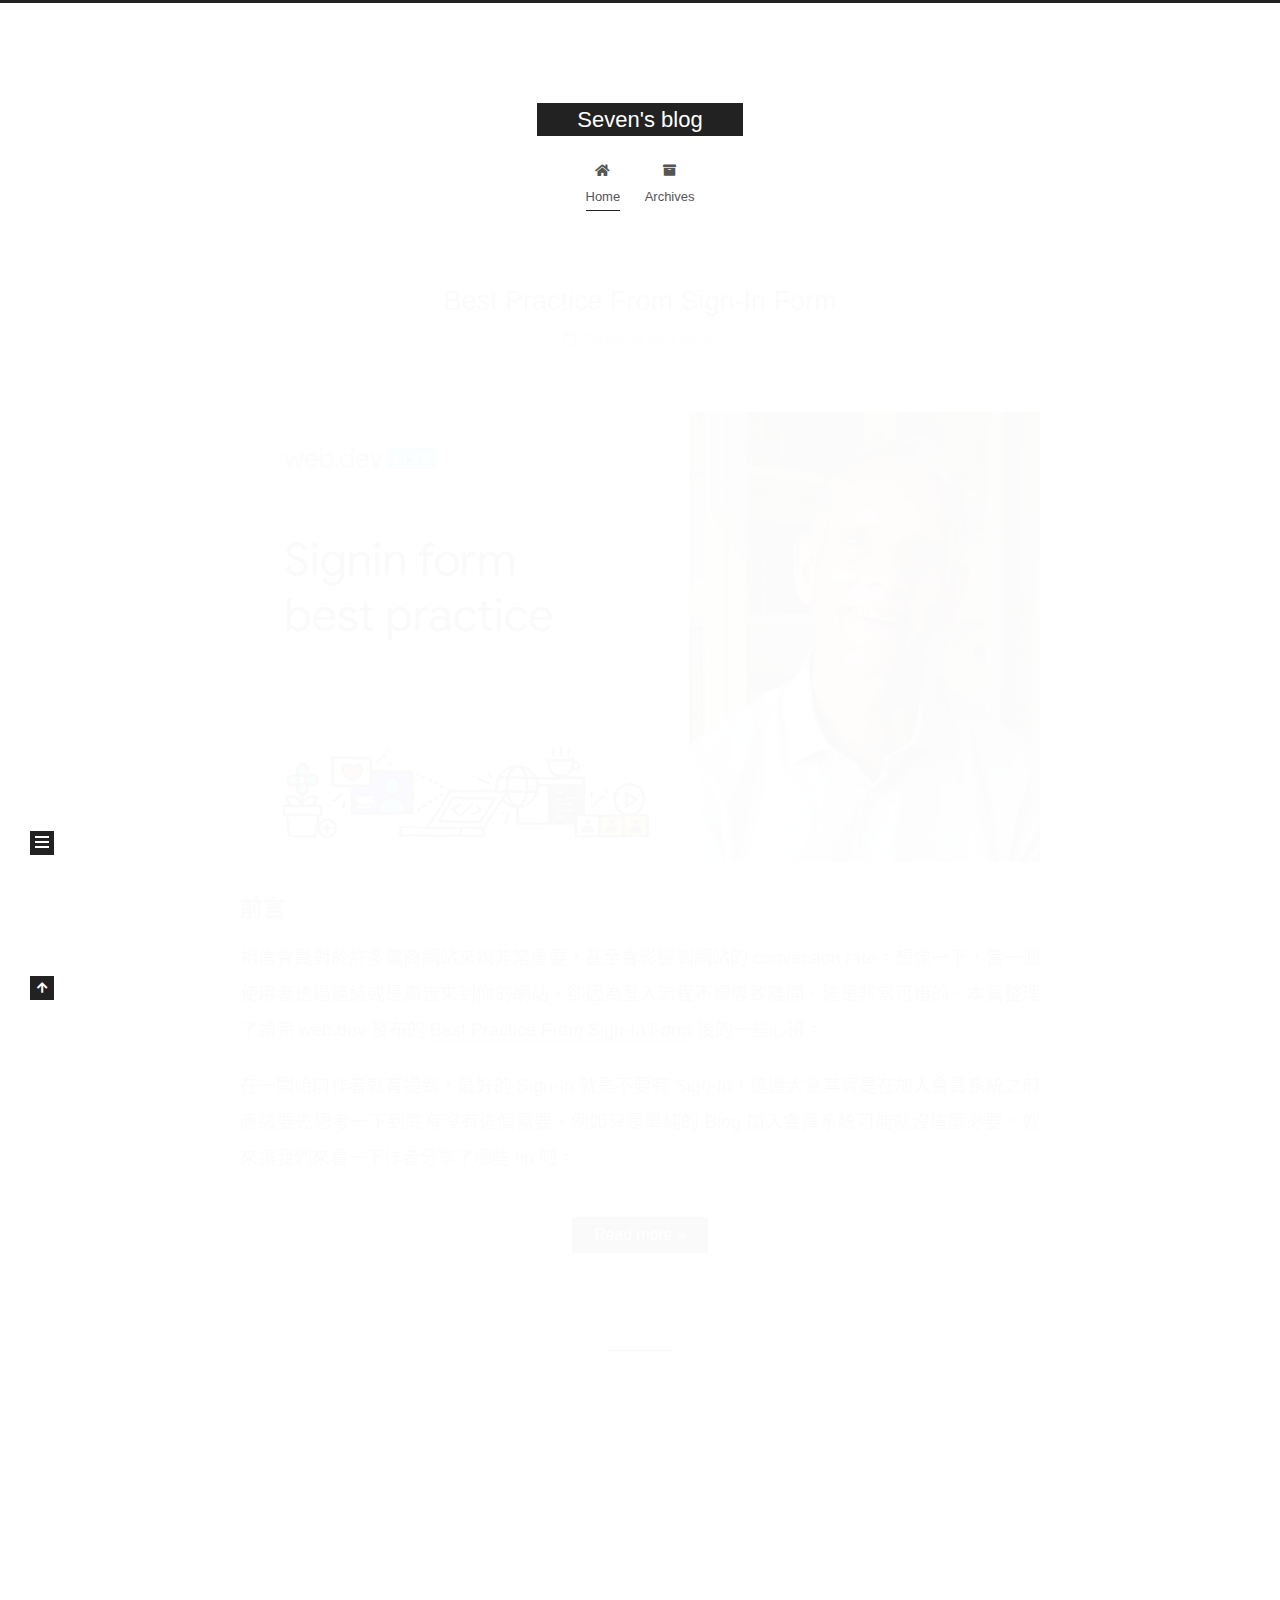
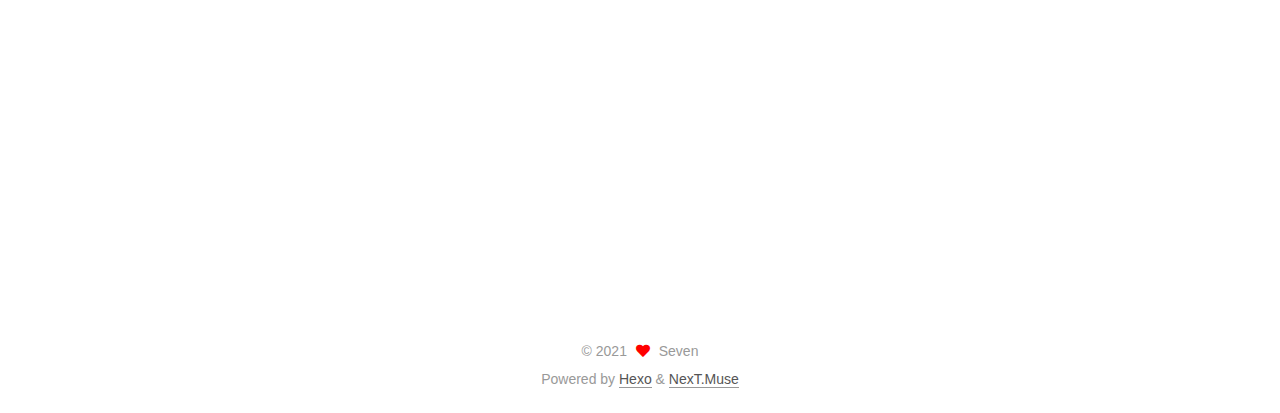
<file: index.html>
<!DOCTYPE html>
<html lang="zh-tw">
<head>
  <meta charset="UTF-8">
<meta name="viewport" content="width=device-width, initial-scale=1, maximum-scale=2">
<meta name="theme-color" content="#222">
<meta name="generator" content="Hexo 5.3.0">
  <link rel="apple-touch-icon" sizes="180x180" href="/images/apple-touch-icon-next.png">
  <link rel="icon" type="image/png" sizes="32x32" href="/images/favicon-32x32-next.png">
  <link rel="icon" type="image/png" sizes="16x16" href="/images/favicon-16x16-next.png">
  <link rel="mask-icon" href="/images/logo.svg" color="#222">

<link rel="stylesheet" href="/css/main.css">


<link rel="stylesheet" href="/lib/font-awesome/css/all.min.css">

<script id="hexo-configurations">
    var NexT = window.NexT || {};
    var CONFIG = {"hostname":"addhome2001.github.io","root":"/","scheme":"Muse","version":"7.8.0","exturl":false,"sidebar":{"position":"left","display":"post","padding":18,"offset":12,"onmobile":false},"copycode":{"enable":false,"show_result":false,"style":null},"back2top":{"enable":true,"sidebar":false,"scrollpercent":false},"bookmark":{"enable":false,"color":"#222","save":"auto"},"fancybox":false,"mediumzoom":false,"lazyload":false,"pangu":false,"comments":{"style":"tabs","active":null,"storage":true,"lazyload":false,"nav":null},"algolia":{"hits":{"per_page":10},"labels":{"input_placeholder":"Search for Posts","hits_empty":"We didn't find any results for the search: ${query}","hits_stats":"${hits} results found in ${time} ms"}},"localsearch":{"enable":false,"trigger":"auto","top_n_per_article":1,"unescape":false,"preload":false},"motion":{"enable":true,"async":false,"transition":{"post_block":"fadeIn","post_header":"slideDownIn","post_body":"slideDownIn","coll_header":"slideLeftIn","sidebar":"slideUpIn"}}};
  </script>

  <meta name="description" content="A Pure Person">
<meta property="og:type" content="website">
<meta property="og:title" content="Seven&#39;s blog">
<meta property="og:url" content="https://addhome2001.github.io/index.html">
<meta property="og:site_name" content="Seven&#39;s blog">
<meta property="og:description" content="A Pure Person">
<meta property="og:locale" content="zh_TW">
<meta property="article:author" content="Seven">
<meta name="twitter:card" content="summary">

<link rel="canonical" href="https://addhome2001.github.io/">


<script id="page-configurations">
  // https://hexo.io/docs/variables.html
  CONFIG.page = {
    sidebar: "",
    isHome : true,
    isPost : false,
    lang   : 'zh-tw'
  };
</script>

  <title>Seven's blog</title>
  






  <noscript>
  <style>
  .use-motion .brand,
  .use-motion .menu-item,
  .sidebar-inner,
  .use-motion .post-block,
  .use-motion .pagination,
  .use-motion .comments,
  .use-motion .post-header,
  .use-motion .post-body,
  .use-motion .collection-header { opacity: initial; }

  .use-motion .site-title,
  .use-motion .site-subtitle {
    opacity: initial;
    top: initial;
  }

  .use-motion .logo-line-before i { left: initial; }
  .use-motion .logo-line-after i { right: initial; }
  </style>
</noscript>

</head>

<body itemscope itemtype="http://schema.org/WebPage">
  <div class="container use-motion">
    <div class="headband"></div>

    <header class="header" itemscope itemtype="http://schema.org/WPHeader">
      <div class="header-inner"><div class="site-brand-container">
  <div class="site-nav-toggle">
    <div class="toggle" aria-label="Toggle navigation bar">
      <span class="toggle-line toggle-line-first"></span>
      <span class="toggle-line toggle-line-middle"></span>
      <span class="toggle-line toggle-line-last"></span>
    </div>
  </div>

  <div class="site-meta">

    <a href="/" class="brand" rel="start">
      <span class="logo-line-before"><i></i></span>
      <h1 class="site-title">Seven's blog</h1>
      <span class="logo-line-after"><i></i></span>
    </a>
  </div>

  <div class="site-nav-right">
    <div class="toggle popup-trigger">
    </div>
  </div>
</div>




<nav class="site-nav">
  <ul id="menu" class="main-menu menu">
        <li class="menu-item menu-item-home">

    <a href="/" rel="section"><i class="fa fa-home fa-fw"></i>Home</a>

  </li>
        <li class="menu-item menu-item-archives">

    <a href="/archives/" rel="section"><i class="fa fa-archive fa-fw"></i>Archives</a>

  </li>
  </ul>
</nav>




</div>
    </header>

    
  <div class="back-to-top">
    <i class="fa fa-arrow-up"></i>
    <span>0%</span>
  </div>


    <main class="main">
      <div class="main-inner">
        <div class="content-wrap">
          

          <div class="content index posts-expand">
            
      
  
  
  <article itemscope itemtype="http://schema.org/Article" class="post-block" lang="zh-tw">
    <link itemprop="mainEntityOfPage" href="https://addhome2001.github.io/2021/02/20/bestPracticeFromSignin/">

    <span hidden itemprop="author" itemscope itemtype="http://schema.org/Person">
      <meta itemprop="image" content="/images/avatar.gif">
      <meta itemprop="name" content="Seven">
      <meta itemprop="description" content="A Pure Person">
    </span>

    <span hidden itemprop="publisher" itemscope itemtype="http://schema.org/Organization">
      <meta itemprop="name" content="Seven's blog">
    </span>
      <header class="post-header">
        <h2 class="post-title" itemprop="name headline">
          
            <a href="/2021/02/20/bestPracticeFromSignin/" class="post-title-link" itemprop="url">Best Practice From Sign-In Form</a>
        </h2>

        <div class="post-meta">
            <span class="post-meta-item">
              <span class="post-meta-item-icon">
                <i class="far fa-calendar"></i>
              </span>
              <span class="post-meta-item-text">Posted on</span>

              <time title="Created: 2021-02-20 07:31:52" itemprop="dateCreated datePublished" datetime="2021-02-20T07:31:52+00:00">2021-02-20</time>
            </span>

          

        </div>
      </header>

    
    
    
    <div class="post-body" itemprop="articleBody">

      
          <p><img src="/images/bestPracticeFormSignin/cover.jpg" title="Cover"></p>
<h3 id="前言"><a href="#前言" class="headerlink" title="前言"></a>前言</h3><p>相信會員對於許多電商網站來說非常重要，甚至會影響到網站的 conversion rate。想像一下，當一個使用者透過連結或是廣吿來到你的網站，卻因為登入流程不順導致離開，這是非常可惜的。本篇整理了讀完 web.dev 發布的 <a target="_blank" rel="noopener" href="https://web.dev/sign-in-form-best-practices/">Best Practice From Sign-In Form</a> 後的一些心得。</p>
<p>在一開始前作者就有提到，最好的 Sign-In 就是不要有 Sign-In，這邊大意其實是在加入會員系統之前應該要先思考一下到底有沒有這個需要，例如只是單純的 Blog 加入會員系統可能就沒這麼必要。就來讓我們來看一下作者分享了哪些 tip 吧。</p>
          <!--noindex-->
            <div class="post-button">
              <a class="btn" href="/2021/02/20/bestPracticeFromSignin/#more" rel="contents">
                Read more &raquo;
              </a>
            </div>
          <!--/noindex-->
        
      
    </div>

    
    
    
      <footer class="post-footer">
        <div class="post-eof"></div>
      </footer>
  </article>
  
  
  

      
  
  
  <article itemscope itemtype="http://schema.org/Article" class="post-block" lang="zh-tw">
    <link itemprop="mainEntityOfPage" href="https://addhome2001.github.io/2021/02/20/risingStackBootcamp/">

    <span hidden itemprop="author" itemscope itemtype="http://schema.org/Person">
      <meta itemprop="image" content="/images/avatar.gif">
      <meta itemprop="name" content="Seven">
      <meta itemprop="description" content="A Pure Person">
    </span>

    <span hidden itemprop="publisher" itemscope itemtype="http://schema.org/Organization">
      <meta itemprop="name" content="Seven's blog">
    </span>
      <header class="post-header">
        <h2 class="post-title" itemprop="name headline">
          
            <a href="/2021/02/20/risingStackBootcamp/" class="post-title-link" itemprop="url">RisingStack bootcamp - 一個精實的 Nodejs 練習專案</a>
        </h2>

        <div class="post-meta">
            <span class="post-meta-item">
              <span class="post-meta-item-icon">
                <i class="far fa-calendar"></i>
              </span>
              <span class="post-meta-item-text">Posted on</span>

              <time title="Created: 2021-02-20 07:31:52" itemprop="dateCreated datePublished" datetime="2021-02-20T07:31:52+00:00">2021-02-20</time>
            </span>

          

        </div>
      </header>

    
    
    
    <div class="post-body" itemprop="articleBody">

      
          <h3 id="前言"><a href="#前言" class="headerlink" title="前言"></a>前言</h3><p>相信大部前端工程師都和我一下，在一開始踏入後端領域會先從 Nodejs 開始。一來是學習成本小很多，二來是現在網路上能找到關於 Nodejs 的教學資源真的很多，例如大家可能非常熟悉的 <strong>MEAN</strong>  stack (MongoDB, Express, Angular, Nodejs) 或是 <strong>MERN</strong> stack (Angular 換成 React)。可是大部分的學習資源還是會以基礎為主，畢竟這對初學者而言會比較容易吸收，那在這些基礎概念都掌握之後，如果想學習更進階的概念或是系統性的學習後端呢？</p>
          <!--noindex-->
            <div class="post-button">
              <a class="btn" href="/2021/02/20/risingStackBootcamp/#more" rel="contents">
                Read more &raquo;
              </a>
            </div>
          <!--/noindex-->
        
      
    </div>

    
    
    
      <footer class="post-footer">
        <div class="post-eof"></div>
      </footer>
  </article>
  
  
  


  



          </div>
          

<script>
  window.addEventListener('tabs:register', () => {
    let { activeClass } = CONFIG.comments;
    if (CONFIG.comments.storage) {
      activeClass = localStorage.getItem('comments_active') || activeClass;
    }
    if (activeClass) {
      let activeTab = document.querySelector(`a[href="#comment-${activeClass}"]`);
      if (activeTab) {
        activeTab.click();
      }
    }
  });
  if (CONFIG.comments.storage) {
    window.addEventListener('tabs:click', event => {
      if (!event.target.matches('.tabs-comment .tab-content .tab-pane')) return;
      let commentClass = event.target.classList[1];
      localStorage.setItem('comments_active', commentClass);
    });
  }
</script>

        </div>
          
  
  <div class="toggle sidebar-toggle">
    <span class="toggle-line toggle-line-first"></span>
    <span class="toggle-line toggle-line-middle"></span>
    <span class="toggle-line toggle-line-last"></span>
  </div>

  <aside class="sidebar">
    <div class="sidebar-inner">

      <ul class="sidebar-nav motion-element">
        <li class="sidebar-nav-toc">
          Table of Contents
        </li>
        <li class="sidebar-nav-overview">
          Overview
        </li>
      </ul>

      <!--noindex-->
      <div class="post-toc-wrap sidebar-panel">
      </div>
      <!--/noindex-->

      <div class="site-overview-wrap sidebar-panel">
        <div class="site-author motion-element" itemprop="author" itemscope itemtype="http://schema.org/Person">
  <p class="site-author-name" itemprop="name">Seven</p>
  <div class="site-description" itemprop="description">A Pure Person</div>
</div>
<div class="site-state-wrap motion-element">
  <nav class="site-state">
      <div class="site-state-item site-state-posts">
          <a href="/archives/">
        
          <span class="site-state-item-count">2</span>
          <span class="site-state-item-name">posts</span>
        </a>
      </div>
      <div class="site-state-item site-state-tags">
            <a href="/tags/">
        <span class="site-state-item-count">5</span>
        <span class="site-state-item-name">tags</span></a>
      </div>
  </nav>
</div>



      </div>

    </div>
  </aside>
  <div id="sidebar-dimmer"></div>


      </div>
    </main>

    <footer class="footer">
      <div class="footer-inner">
        

        

<div class="copyright">
  
  &copy; 
  <span itemprop="copyrightYear">2021</span>
  <span class="with-love">
    <i class="fa fa-heart"></i>
  </span>
  <span class="author" itemprop="copyrightHolder">Seven</span>
</div>
  <div class="powered-by">Powered by <a href="https://hexo.io/" class="theme-link" rel="noopener" target="_blank">Hexo</a> & <a href="https://muse.theme-next.org/" class="theme-link" rel="noopener" target="_blank">NexT.Muse</a>
  </div>

        








      </div>
    </footer>
  </div>

  
  <script src="/lib/anime.min.js"></script>
  <script src="/lib/velocity/velocity.min.js"></script>
  <script src="/lib/velocity/velocity.ui.min.js"></script>

<script src="/js/utils.js"></script>

<script src="/js/motion.js"></script>


<script src="/js/schemes/muse.js"></script>


<script src="/js/next-boot.js"></script>




  















  

  

</body>
</html>
</file>
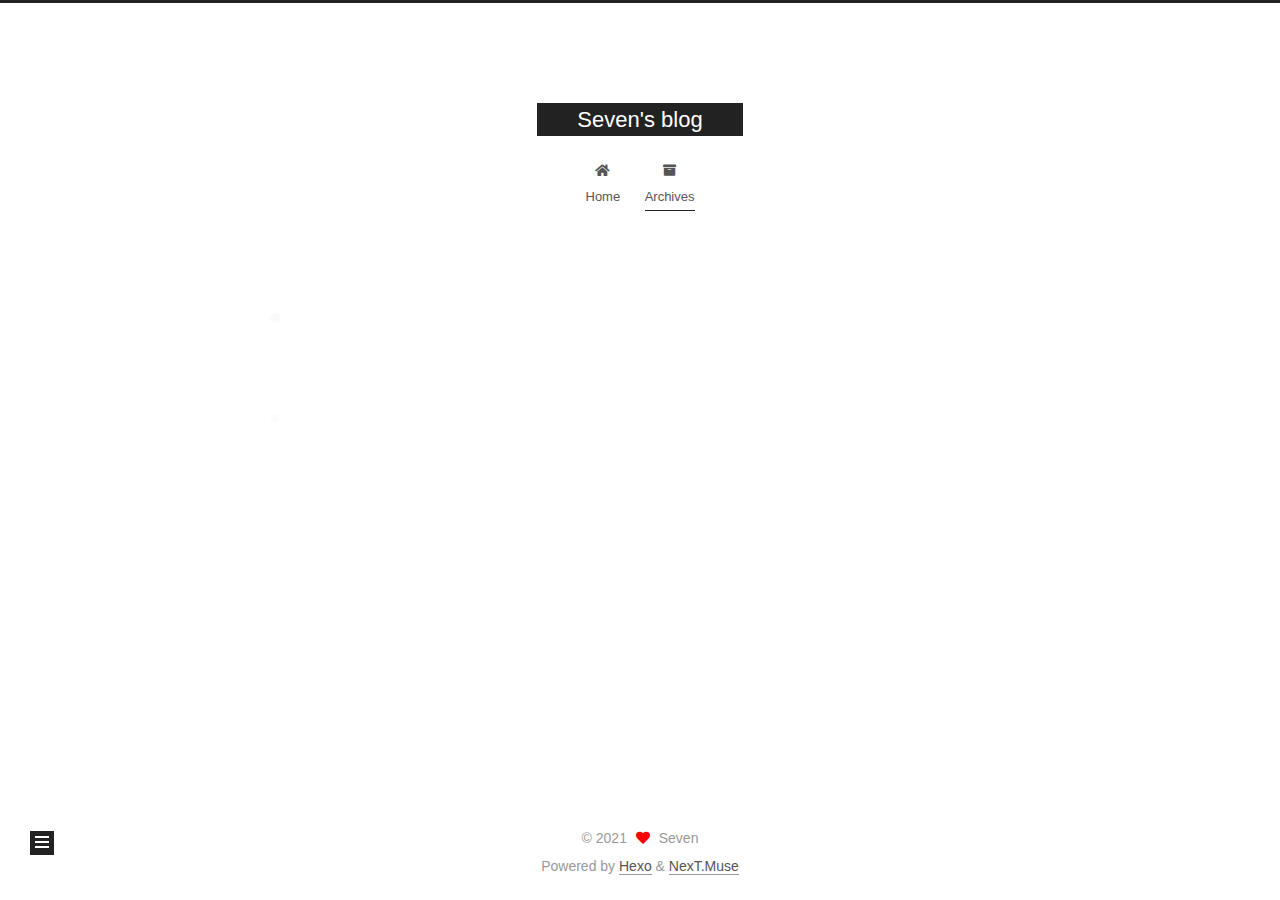
<file: archives/index.html>
<!DOCTYPE html>
<html lang="zh-tw">
<head>
  <meta charset="UTF-8">
<meta name="viewport" content="width=device-width, initial-scale=1, maximum-scale=2">
<meta name="theme-color" content="#222">
<meta name="generator" content="Hexo 5.3.0">
  <link rel="apple-touch-icon" sizes="180x180" href="/images/apple-touch-icon-next.png">
  <link rel="icon" type="image/png" sizes="32x32" href="/images/favicon-32x32-next.png">
  <link rel="icon" type="image/png" sizes="16x16" href="/images/favicon-16x16-next.png">
  <link rel="mask-icon" href="/images/logo.svg" color="#222">

<link rel="stylesheet" href="/css/main.css">


<link rel="stylesheet" href="/lib/font-awesome/css/all.min.css">

<script id="hexo-configurations">
    var NexT = window.NexT || {};
    var CONFIG = {"hostname":"addhome2001.github.io","root":"/","scheme":"Muse","version":"7.8.0","exturl":false,"sidebar":{"position":"left","display":"post","padding":18,"offset":12,"onmobile":false},"copycode":{"enable":false,"show_result":false,"style":null},"back2top":{"enable":true,"sidebar":false,"scrollpercent":false},"bookmark":{"enable":false,"color":"#222","save":"auto"},"fancybox":false,"mediumzoom":false,"lazyload":false,"pangu":false,"comments":{"style":"tabs","active":null,"storage":true,"lazyload":false,"nav":null},"algolia":{"hits":{"per_page":10},"labels":{"input_placeholder":"Search for Posts","hits_empty":"We didn't find any results for the search: ${query}","hits_stats":"${hits} results found in ${time} ms"}},"localsearch":{"enable":false,"trigger":"auto","top_n_per_article":1,"unescape":false,"preload":false},"motion":{"enable":true,"async":false,"transition":{"post_block":"fadeIn","post_header":"slideDownIn","post_body":"slideDownIn","coll_header":"slideLeftIn","sidebar":"slideUpIn"}}};
  </script>

  <meta name="description" content="A Pure Person">
<meta property="og:type" content="website">
<meta property="og:title" content="Seven&#39;s blog">
<meta property="og:url" content="https://addhome2001.github.io/archives/index.html">
<meta property="og:site_name" content="Seven&#39;s blog">
<meta property="og:description" content="A Pure Person">
<meta property="og:locale" content="zh_TW">
<meta property="article:author" content="Seven">
<meta name="twitter:card" content="summary">

<link rel="canonical" href="https://addhome2001.github.io/archives/">


<script id="page-configurations">
  // https://hexo.io/docs/variables.html
  CONFIG.page = {
    sidebar: "",
    isHome : false,
    isPost : false,
    lang   : 'zh-tw'
  };
</script>

  <title>Archive | Seven's blog</title>
  






  <noscript>
  <style>
  .use-motion .brand,
  .use-motion .menu-item,
  .sidebar-inner,
  .use-motion .post-block,
  .use-motion .pagination,
  .use-motion .comments,
  .use-motion .post-header,
  .use-motion .post-body,
  .use-motion .collection-header { opacity: initial; }

  .use-motion .site-title,
  .use-motion .site-subtitle {
    opacity: initial;
    top: initial;
  }

  .use-motion .logo-line-before i { left: initial; }
  .use-motion .logo-line-after i { right: initial; }
  </style>
</noscript>

</head>

<body itemscope itemtype="http://schema.org/WebPage">
  <div class="container use-motion">
    <div class="headband"></div>

    <header class="header" itemscope itemtype="http://schema.org/WPHeader">
      <div class="header-inner"><div class="site-brand-container">
  <div class="site-nav-toggle">
    <div class="toggle" aria-label="Toggle navigation bar">
      <span class="toggle-line toggle-line-first"></span>
      <span class="toggle-line toggle-line-middle"></span>
      <span class="toggle-line toggle-line-last"></span>
    </div>
  </div>

  <div class="site-meta">

    <a href="/" class="brand" rel="start">
      <span class="logo-line-before"><i></i></span>
      <h1 class="site-title">Seven's blog</h1>
      <span class="logo-line-after"><i></i></span>
    </a>
  </div>

  <div class="site-nav-right">
    <div class="toggle popup-trigger">
    </div>
  </div>
</div>




<nav class="site-nav">
  <ul id="menu" class="main-menu menu">
        <li class="menu-item menu-item-home">

    <a href="/" rel="section"><i class="fa fa-home fa-fw"></i>Home</a>

  </li>
        <li class="menu-item menu-item-archives">

    <a href="/archives/" rel="section"><i class="fa fa-archive fa-fw"></i>Archives</a>

  </li>
  </ul>
</nav>




</div>
    </header>

    
  <div class="back-to-top">
    <i class="fa fa-arrow-up"></i>
    <span>0%</span>
  </div>


    <main class="main">
      <div class="main-inner">
        <div class="content-wrap">
          

          <div class="content archive">
            

  
  
  
  <div class="post-block">
    <div class="posts-collapse">
      <div class="collection-title">
        <span class="collection-header">Um..! 2 posts in total. Keep on posting.</span>
      </div>

      
    <div class="collection-year">
      <span class="collection-header">2021</span>
    </div>

  <article itemscope itemtype="http://schema.org/Article">
    <header class="post-header">

      <div class="post-meta">
        <time itemprop="dateCreated"
              datetime="2021-02-20T07:31:52+00:00"
              content="2021-02-20">
          02-20
        </time>
      </div>

      <div class="post-title">
          <a class="post-title-link" href="/2021/02/20/bestPracticeFromSignin/" itemprop="url">
            <span itemprop="name">Best Practice From Sign-In Form</span>
          </a>
      </div>

    </header>
  </article>

  <article itemscope itemtype="http://schema.org/Article">
    <header class="post-header">

      <div class="post-meta">
        <time itemprop="dateCreated"
              datetime="2021-02-20T07:31:52+00:00"
              content="2021-02-20">
          02-20
        </time>
      </div>

      <div class="post-title">
          <a class="post-title-link" href="/2021/02/20/risingStackBootcamp/" itemprop="url">
            <span itemprop="name">RisingStack bootcamp - 一個精實的 Nodejs 練習專案</span>
          </a>
      </div>

    </header>
  </article>


    </div>
  </div>
  
  
  

  



          </div>
          

<script>
  window.addEventListener('tabs:register', () => {
    let { activeClass } = CONFIG.comments;
    if (CONFIG.comments.storage) {
      activeClass = localStorage.getItem('comments_active') || activeClass;
    }
    if (activeClass) {
      let activeTab = document.querySelector(`a[href="#comment-${activeClass}"]`);
      if (activeTab) {
        activeTab.click();
      }
    }
  });
  if (CONFIG.comments.storage) {
    window.addEventListener('tabs:click', event => {
      if (!event.target.matches('.tabs-comment .tab-content .tab-pane')) return;
      let commentClass = event.target.classList[1];
      localStorage.setItem('comments_active', commentClass);
    });
  }
</script>

        </div>
          
  
  <div class="toggle sidebar-toggle">
    <span class="toggle-line toggle-line-first"></span>
    <span class="toggle-line toggle-line-middle"></span>
    <span class="toggle-line toggle-line-last"></span>
  </div>

  <aside class="sidebar">
    <div class="sidebar-inner">

      <ul class="sidebar-nav motion-element">
        <li class="sidebar-nav-toc">
          Table of Contents
        </li>
        <li class="sidebar-nav-overview">
          Overview
        </li>
      </ul>

      <!--noindex-->
      <div class="post-toc-wrap sidebar-panel">
      </div>
      <!--/noindex-->

      <div class="site-overview-wrap sidebar-panel">
        <div class="site-author motion-element" itemprop="author" itemscope itemtype="http://schema.org/Person">
  <p class="site-author-name" itemprop="name">Seven</p>
  <div class="site-description" itemprop="description">A Pure Person</div>
</div>
<div class="site-state-wrap motion-element">
  <nav class="site-state">
      <div class="site-state-item site-state-posts">
          <a href="/archives/">
        
          <span class="site-state-item-count">2</span>
          <span class="site-state-item-name">posts</span>
        </a>
      </div>
      <div class="site-state-item site-state-tags">
            <a href="/tags/">
        <span class="site-state-item-count">5</span>
        <span class="site-state-item-name">tags</span></a>
      </div>
  </nav>
</div>



      </div>

    </div>
  </aside>
  <div id="sidebar-dimmer"></div>


      </div>
    </main>

    <footer class="footer">
      <div class="footer-inner">
        

        

<div class="copyright">
  
  &copy; 
  <span itemprop="copyrightYear">2021</span>
  <span class="with-love">
    <i class="fa fa-heart"></i>
  </span>
  <span class="author" itemprop="copyrightHolder">Seven</span>
</div>
  <div class="powered-by">Powered by <a href="https://hexo.io/" class="theme-link" rel="noopener" target="_blank">Hexo</a> & <a href="https://muse.theme-next.org/" class="theme-link" rel="noopener" target="_blank">NexT.Muse</a>
  </div>

        








      </div>
    </footer>
  </div>

  
  <script src="/lib/anime.min.js"></script>
  <script src="/lib/velocity/velocity.min.js"></script>
  <script src="/lib/velocity/velocity.ui.min.js"></script>

<script src="/js/utils.js"></script>

<script src="/js/motion.js"></script>


<script src="/js/schemes/muse.js"></script>


<script src="/js/next-boot.js"></script>




  















  

  

</body>
</html>
</file>
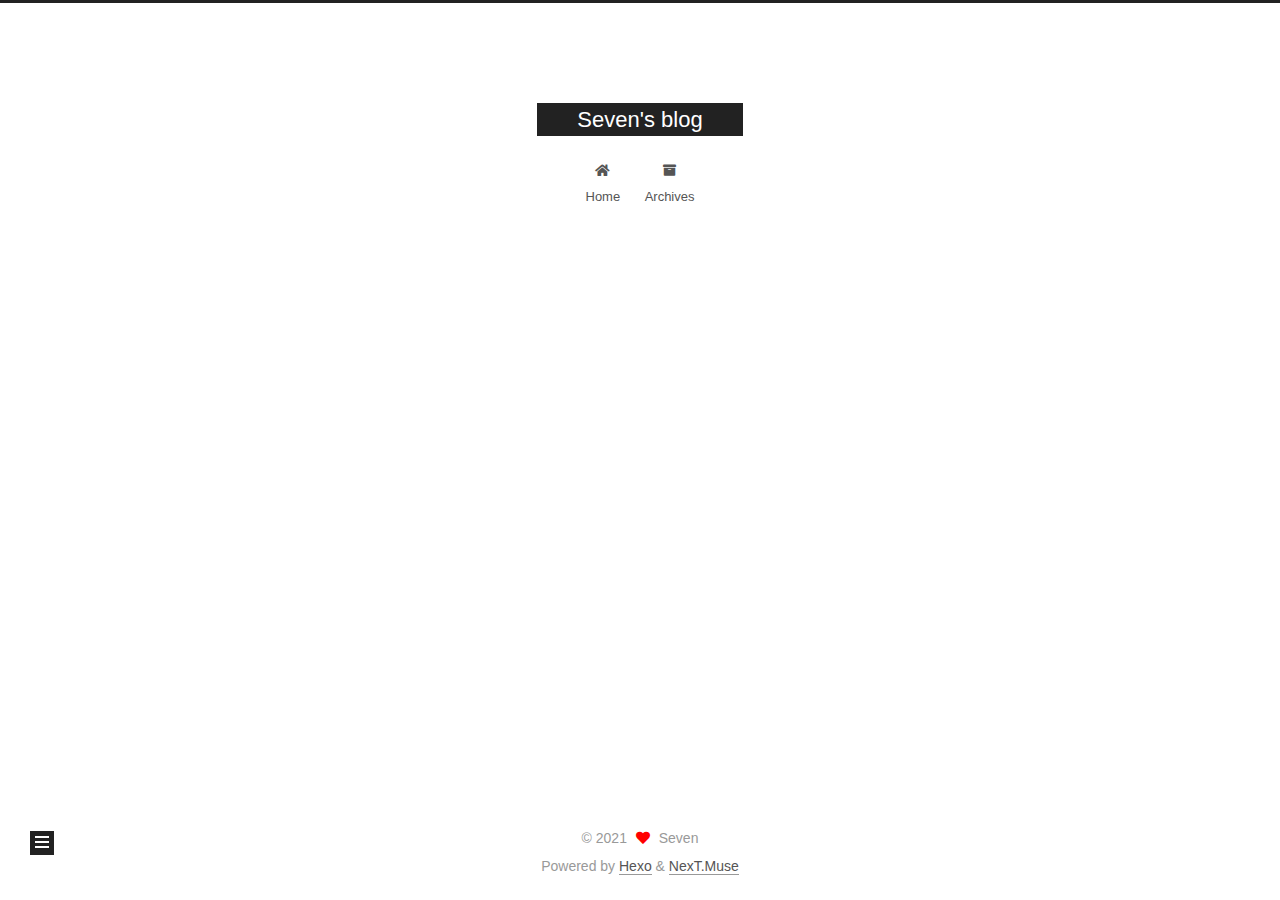
<file: tags/index.html>
<!DOCTYPE html>
<html lang="zh-tw">
<head>
  <meta charset="UTF-8">
<meta name="viewport" content="width=device-width, initial-scale=1, maximum-scale=2">
<meta name="theme-color" content="#222">
<meta name="generator" content="Hexo 5.3.0">
  <link rel="apple-touch-icon" sizes="180x180" href="/images/apple-touch-icon-next.png">
  <link rel="icon" type="image/png" sizes="32x32" href="/images/favicon-32x32-next.png">
  <link rel="icon" type="image/png" sizes="16x16" href="/images/favicon-16x16-next.png">
  <link rel="mask-icon" href="/images/logo.svg" color="#222">

<link rel="stylesheet" href="/css/main.css">


<link rel="stylesheet" href="/lib/font-awesome/css/all.min.css">

<script id="hexo-configurations">
    var NexT = window.NexT || {};
    var CONFIG = {"hostname":"addhome2001.github.io","root":"/","scheme":"Muse","version":"7.8.0","exturl":false,"sidebar":{"position":"left","display":"post","padding":18,"offset":12,"onmobile":false},"copycode":{"enable":false,"show_result":false,"style":null},"back2top":{"enable":true,"sidebar":false,"scrollpercent":false},"bookmark":{"enable":false,"color":"#222","save":"auto"},"fancybox":false,"mediumzoom":false,"lazyload":false,"pangu":false,"comments":{"style":"tabs","active":null,"storage":true,"lazyload":false,"nav":null},"algolia":{"hits":{"per_page":10},"labels":{"input_placeholder":"Search for Posts","hits_empty":"We didn't find any results for the search: ${query}","hits_stats":"${hits} results found in ${time} ms"}},"localsearch":{"enable":false,"trigger":"auto","top_n_per_article":1,"unescape":false,"preload":false},"motion":{"enable":true,"async":false,"transition":{"post_block":"fadeIn","post_header":"slideDownIn","post_body":"slideDownIn","coll_header":"slideLeftIn","sidebar":"slideUpIn"}}};
  </script>

  <meta name="description" content="A Pure Person">
<meta property="og:type" content="website">
<meta property="og:title" content="Tags">
<meta property="og:url" content="https://addhome2001.github.io/tags/index.html">
<meta property="og:site_name" content="Seven&#39;s blog">
<meta property="og:description" content="A Pure Person">
<meta property="og:locale" content="zh_TW">
<meta property="article:published_time" content="2021-01-16T14:32:05.000Z">
<meta property="article:modified_time" content="2021-02-20T07:31:52.286Z">
<meta property="article:author" content="Seven">
<meta name="twitter:card" content="summary">

<link rel="canonical" href="https://addhome2001.github.io/tags/">


<script id="page-configurations">
  // https://hexo.io/docs/variables.html
  CONFIG.page = {
    sidebar: "",
    isHome : false,
    isPost : false,
    lang   : 'zh-tw'
  };
</script>

  <title>Tags | Seven's blog
</title>
  






  <noscript>
  <style>
  .use-motion .brand,
  .use-motion .menu-item,
  .sidebar-inner,
  .use-motion .post-block,
  .use-motion .pagination,
  .use-motion .comments,
  .use-motion .post-header,
  .use-motion .post-body,
  .use-motion .collection-header { opacity: initial; }

  .use-motion .site-title,
  .use-motion .site-subtitle {
    opacity: initial;
    top: initial;
  }

  .use-motion .logo-line-before i { left: initial; }
  .use-motion .logo-line-after i { right: initial; }
  </style>
</noscript>

</head>

<body itemscope itemtype="http://schema.org/WebPage">
  <div class="container use-motion">
    <div class="headband"></div>

    <header class="header" itemscope itemtype="http://schema.org/WPHeader">
      <div class="header-inner"><div class="site-brand-container">
  <div class="site-nav-toggle">
    <div class="toggle" aria-label="Toggle navigation bar">
      <span class="toggle-line toggle-line-first"></span>
      <span class="toggle-line toggle-line-middle"></span>
      <span class="toggle-line toggle-line-last"></span>
    </div>
  </div>

  <div class="site-meta">

    <a href="/" class="brand" rel="start">
      <span class="logo-line-before"><i></i></span>
      <h1 class="site-title">Seven's blog</h1>
      <span class="logo-line-after"><i></i></span>
    </a>
  </div>

  <div class="site-nav-right">
    <div class="toggle popup-trigger">
    </div>
  </div>
</div>




<nav class="site-nav">
  <ul id="menu" class="main-menu menu">
        <li class="menu-item menu-item-home">

    <a href="/" rel="section"><i class="fa fa-home fa-fw"></i>Home</a>

  </li>
        <li class="menu-item menu-item-archives">

    <a href="/archives/" rel="section"><i class="fa fa-archive fa-fw"></i>Archives</a>

  </li>
  </ul>
</nav>




</div>
    </header>

    
  <div class="back-to-top">
    <i class="fa fa-arrow-up"></i>
    <span>0%</span>
  </div>


    <main class="main">
      <div class="main-inner">
        <div class="content-wrap">
          
  
  

          <div class="content page posts-expand">
            

    
    
    
    <div class="post-block" lang="zh-tw">
      <header class="post-header">

<h1 class="post-title" itemprop="name headline">Tags
</h1>

<div class="post-meta">
  

</div>

</header>

      
      
      
      <div class="post-body">
          <div class="tag-cloud">
            <div class="tag-cloud-title">
              5 tags in total
            </div>
            <div class="tag-cloud-tags">
              <a href="/tags/frontend/" style="font-size: 12px; color: #ccc">frontend</a> <a href="/tags/nodejs/" style="font-size: 12px; color: #ccc">nodejs</a> <a href="/tags/training/" style="font-size: 12px; color: #ccc">training</a> <a href="/tags/ux/" style="font-size: 12px; color: #ccc">ux</a> <a href="/tags/%E7%AD%86%E8%A8%98/" style="font-size: 12px; color: #ccc">筆記</a>
            </div>
          </div>
        
      </div>
      
      
      
    </div>
    

    
    
    


          </div>
          

<script>
  window.addEventListener('tabs:register', () => {
    let { activeClass } = CONFIG.comments;
    if (CONFIG.comments.storage) {
      activeClass = localStorage.getItem('comments_active') || activeClass;
    }
    if (activeClass) {
      let activeTab = document.querySelector(`a[href="#comment-${activeClass}"]`);
      if (activeTab) {
        activeTab.click();
      }
    }
  });
  if (CONFIG.comments.storage) {
    window.addEventListener('tabs:click', event => {
      if (!event.target.matches('.tabs-comment .tab-content .tab-pane')) return;
      let commentClass = event.target.classList[1];
      localStorage.setItem('comments_active', commentClass);
    });
  }
</script>

        </div>
          
  
  <div class="toggle sidebar-toggle">
    <span class="toggle-line toggle-line-first"></span>
    <span class="toggle-line toggle-line-middle"></span>
    <span class="toggle-line toggle-line-last"></span>
  </div>

  <aside class="sidebar">
    <div class="sidebar-inner">

      <ul class="sidebar-nav motion-element">
        <li class="sidebar-nav-toc">
          Table of Contents
        </li>
        <li class="sidebar-nav-overview">
          Overview
        </li>
      </ul>

      <!--noindex-->
      <div class="post-toc-wrap sidebar-panel">
      </div>
      <!--/noindex-->

      <div class="site-overview-wrap sidebar-panel">
        <div class="site-author motion-element" itemprop="author" itemscope itemtype="http://schema.org/Person">
  <p class="site-author-name" itemprop="name">Seven</p>
  <div class="site-description" itemprop="description">A Pure Person</div>
</div>
<div class="site-state-wrap motion-element">
  <nav class="site-state">
      <div class="site-state-item site-state-posts">
          <a href="/archives/">
        
          <span class="site-state-item-count">2</span>
          <span class="site-state-item-name">posts</span>
        </a>
      </div>
      <div class="site-state-item site-state-tags">
            <a href="/tags/">
        <span class="site-state-item-count">5</span>
        <span class="site-state-item-name">tags</span></a>
      </div>
  </nav>
</div>



      </div>

    </div>
  </aside>
  <div id="sidebar-dimmer"></div>


      </div>
    </main>

    <footer class="footer">
      <div class="footer-inner">
        

        

<div class="copyright">
  
  &copy; 
  <span itemprop="copyrightYear">2021</span>
  <span class="with-love">
    <i class="fa fa-heart"></i>
  </span>
  <span class="author" itemprop="copyrightHolder">Seven</span>
</div>
  <div class="powered-by">Powered by <a href="https://hexo.io/" class="theme-link" rel="noopener" target="_blank">Hexo</a> & <a href="https://muse.theme-next.org/" class="theme-link" rel="noopener" target="_blank">NexT.Muse</a>
  </div>

        








      </div>
    </footer>
  </div>

  
  <script src="/lib/anime.min.js"></script>
  <script src="/lib/velocity/velocity.min.js"></script>
  <script src="/lib/velocity/velocity.ui.min.js"></script>

<script src="/js/utils.js"></script>

<script src="/js/motion.js"></script>


<script src="/js/schemes/muse.js"></script>


<script src="/js/next-boot.js"></script>




  















  

  

</body>
</html>
</file>
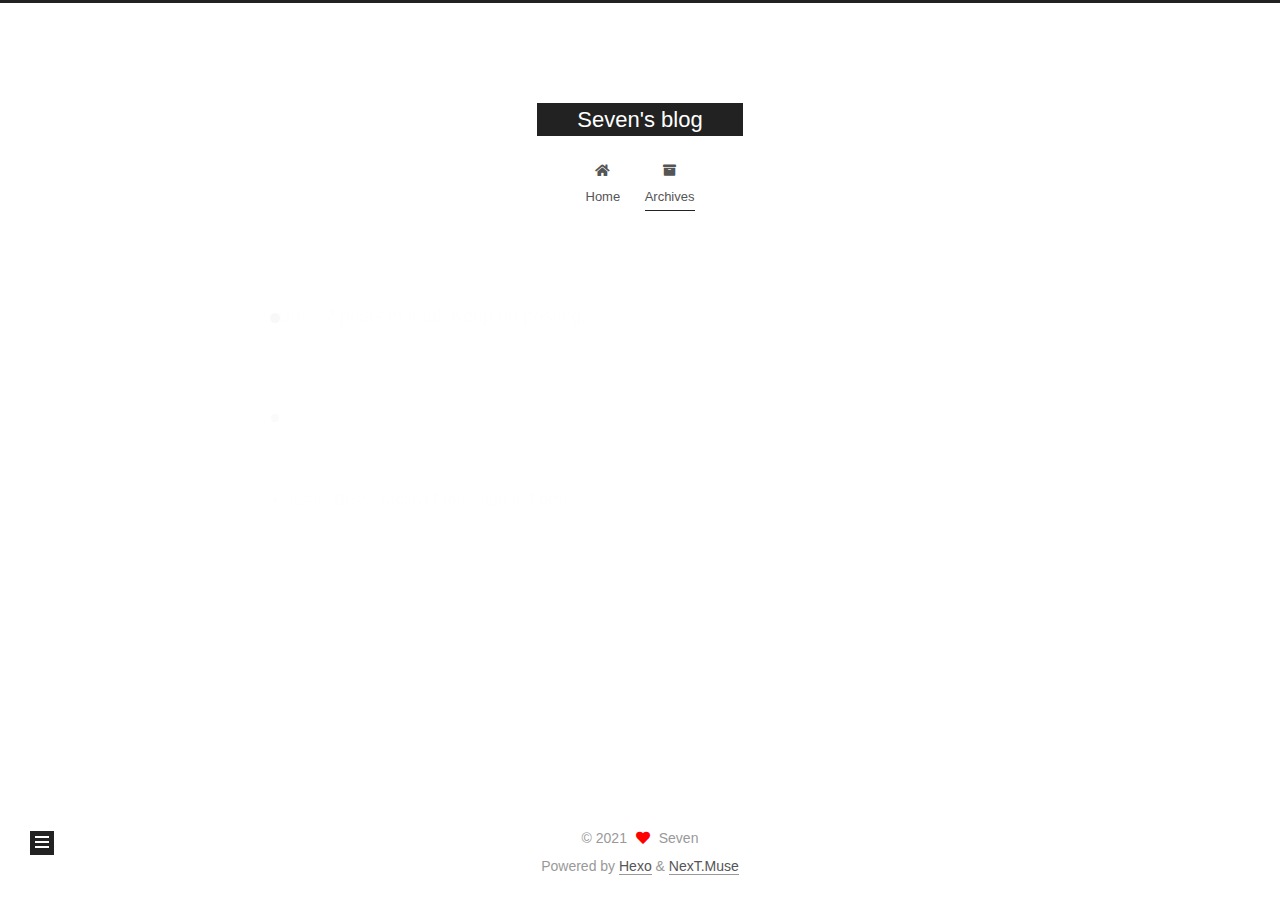
<file: archives/2021/index.html>
<!DOCTYPE html>
<html lang="zh-tw">
<head>
  <meta charset="UTF-8">
<meta name="viewport" content="width=device-width, initial-scale=1, maximum-scale=2">
<meta name="theme-color" content="#222">
<meta name="generator" content="Hexo 5.3.0">
  <link rel="apple-touch-icon" sizes="180x180" href="/images/apple-touch-icon-next.png">
  <link rel="icon" type="image/png" sizes="32x32" href="/images/favicon-32x32-next.png">
  <link rel="icon" type="image/png" sizes="16x16" href="/images/favicon-16x16-next.png">
  <link rel="mask-icon" href="/images/logo.svg" color="#222">

<link rel="stylesheet" href="/css/main.css">


<link rel="stylesheet" href="/lib/font-awesome/css/all.min.css">

<script id="hexo-configurations">
    var NexT = window.NexT || {};
    var CONFIG = {"hostname":"addhome2001.github.io","root":"/","scheme":"Muse","version":"7.8.0","exturl":false,"sidebar":{"position":"left","display":"post","padding":18,"offset":12,"onmobile":false},"copycode":{"enable":false,"show_result":false,"style":null},"back2top":{"enable":true,"sidebar":false,"scrollpercent":false},"bookmark":{"enable":false,"color":"#222","save":"auto"},"fancybox":false,"mediumzoom":false,"lazyload":false,"pangu":false,"comments":{"style":"tabs","active":null,"storage":true,"lazyload":false,"nav":null},"algolia":{"hits":{"per_page":10},"labels":{"input_placeholder":"Search for Posts","hits_empty":"We didn't find any results for the search: ${query}","hits_stats":"${hits} results found in ${time} ms"}},"localsearch":{"enable":false,"trigger":"auto","top_n_per_article":1,"unescape":false,"preload":false},"motion":{"enable":true,"async":false,"transition":{"post_block":"fadeIn","post_header":"slideDownIn","post_body":"slideDownIn","coll_header":"slideLeftIn","sidebar":"slideUpIn"}}};
  </script>

  <meta name="description" content="A Pure Person">
<meta property="og:type" content="website">
<meta property="og:title" content="Seven&#39;s blog">
<meta property="og:url" content="https://addhome2001.github.io/archives/2021/index.html">
<meta property="og:site_name" content="Seven&#39;s blog">
<meta property="og:description" content="A Pure Person">
<meta property="og:locale" content="zh_TW">
<meta property="article:author" content="Seven">
<meta name="twitter:card" content="summary">

<link rel="canonical" href="https://addhome2001.github.io/archives/2021/">


<script id="page-configurations">
  // https://hexo.io/docs/variables.html
  CONFIG.page = {
    sidebar: "",
    isHome : false,
    isPost : false,
    lang   : 'zh-tw'
  };
</script>

  <title>Archive | Seven's blog</title>
  






  <noscript>
  <style>
  .use-motion .brand,
  .use-motion .menu-item,
  .sidebar-inner,
  .use-motion .post-block,
  .use-motion .pagination,
  .use-motion .comments,
  .use-motion .post-header,
  .use-motion .post-body,
  .use-motion .collection-header { opacity: initial; }

  .use-motion .site-title,
  .use-motion .site-subtitle {
    opacity: initial;
    top: initial;
  }

  .use-motion .logo-line-before i { left: initial; }
  .use-motion .logo-line-after i { right: initial; }
  </style>
</noscript>

</head>

<body itemscope itemtype="http://schema.org/WebPage">
  <div class="container use-motion">
    <div class="headband"></div>

    <header class="header" itemscope itemtype="http://schema.org/WPHeader">
      <div class="header-inner"><div class="site-brand-container">
  <div class="site-nav-toggle">
    <div class="toggle" aria-label="Toggle navigation bar">
      <span class="toggle-line toggle-line-first"></span>
      <span class="toggle-line toggle-line-middle"></span>
      <span class="toggle-line toggle-line-last"></span>
    </div>
  </div>

  <div class="site-meta">

    <a href="/" class="brand" rel="start">
      <span class="logo-line-before"><i></i></span>
      <h1 class="site-title">Seven's blog</h1>
      <span class="logo-line-after"><i></i></span>
    </a>
  </div>

  <div class="site-nav-right">
    <div class="toggle popup-trigger">
    </div>
  </div>
</div>




<nav class="site-nav">
  <ul id="menu" class="main-menu menu">
        <li class="menu-item menu-item-home">

    <a href="/" rel="section"><i class="fa fa-home fa-fw"></i>Home</a>

  </li>
        <li class="menu-item menu-item-archives">

    <a href="/archives/" rel="section"><i class="fa fa-archive fa-fw"></i>Archives</a>

  </li>
  </ul>
</nav>




</div>
    </header>

    
  <div class="back-to-top">
    <i class="fa fa-arrow-up"></i>
    <span>0%</span>
  </div>


    <main class="main">
      <div class="main-inner">
        <div class="content-wrap">
          

          <div class="content archive">
            

  
  
  
  <div class="post-block">
    <div class="posts-collapse">
      <div class="collection-title">
        <span class="collection-header">Um..! 2 posts in total. Keep on posting.</span>
      </div>

      
    <div class="collection-year">
      <span class="collection-header">2021</span>
    </div>

  <article itemscope itemtype="http://schema.org/Article">
    <header class="post-header">

      <div class="post-meta">
        <time itemprop="dateCreated"
              datetime="2021-02-20T07:31:52+00:00"
              content="2021-02-20">
          02-20
        </time>
      </div>

      <div class="post-title">
          <a class="post-title-link" href="/2021/02/20/bestPracticeFromSignin/" itemprop="url">
            <span itemprop="name">Best Practice From Sign-In Form</span>
          </a>
      </div>

    </header>
  </article>

  <article itemscope itemtype="http://schema.org/Article">
    <header class="post-header">

      <div class="post-meta">
        <time itemprop="dateCreated"
              datetime="2021-02-20T07:31:52+00:00"
              content="2021-02-20">
          02-20
        </time>
      </div>

      <div class="post-title">
          <a class="post-title-link" href="/2021/02/20/risingStackBootcamp/" itemprop="url">
            <span itemprop="name">RisingStack bootcamp - 一個精實的 Nodejs 練習專案</span>
          </a>
      </div>

    </header>
  </article>


    </div>
  </div>
  
  
  

  



          </div>
          

<script>
  window.addEventListener('tabs:register', () => {
    let { activeClass } = CONFIG.comments;
    if (CONFIG.comments.storage) {
      activeClass = localStorage.getItem('comments_active') || activeClass;
    }
    if (activeClass) {
      let activeTab = document.querySelector(`a[href="#comment-${activeClass}"]`);
      if (activeTab) {
        activeTab.click();
      }
    }
  });
  if (CONFIG.comments.storage) {
    window.addEventListener('tabs:click', event => {
      if (!event.target.matches('.tabs-comment .tab-content .tab-pane')) return;
      let commentClass = event.target.classList[1];
      localStorage.setItem('comments_active', commentClass);
    });
  }
</script>

        </div>
          
  
  <div class="toggle sidebar-toggle">
    <span class="toggle-line toggle-line-first"></span>
    <span class="toggle-line toggle-line-middle"></span>
    <span class="toggle-line toggle-line-last"></span>
  </div>

  <aside class="sidebar">
    <div class="sidebar-inner">

      <ul class="sidebar-nav motion-element">
        <li class="sidebar-nav-toc">
          Table of Contents
        </li>
        <li class="sidebar-nav-overview">
          Overview
        </li>
      </ul>

      <!--noindex-->
      <div class="post-toc-wrap sidebar-panel">
      </div>
      <!--/noindex-->

      <div class="site-overview-wrap sidebar-panel">
        <div class="site-author motion-element" itemprop="author" itemscope itemtype="http://schema.org/Person">
  <p class="site-author-name" itemprop="name">Seven</p>
  <div class="site-description" itemprop="description">A Pure Person</div>
</div>
<div class="site-state-wrap motion-element">
  <nav class="site-state">
      <div class="site-state-item site-state-posts">
          <a href="/archives/">
        
          <span class="site-state-item-count">2</span>
          <span class="site-state-item-name">posts</span>
        </a>
      </div>
      <div class="site-state-item site-state-tags">
            <a href="/tags/">
        <span class="site-state-item-count">5</span>
        <span class="site-state-item-name">tags</span></a>
      </div>
  </nav>
</div>



      </div>

    </div>
  </aside>
  <div id="sidebar-dimmer"></div>


      </div>
    </main>

    <footer class="footer">
      <div class="footer-inner">
        

        

<div class="copyright">
  
  &copy; 
  <span itemprop="copyrightYear">2021</span>
  <span class="with-love">
    <i class="fa fa-heart"></i>
  </span>
  <span class="author" itemprop="copyrightHolder">Seven</span>
</div>
  <div class="powered-by">Powered by <a href="https://hexo.io/" class="theme-link" rel="noopener" target="_blank">Hexo</a> & <a href="https://muse.theme-next.org/" class="theme-link" rel="noopener" target="_blank">NexT.Muse</a>
  </div>

        








      </div>
    </footer>
  </div>

  
  <script src="/lib/anime.min.js"></script>
  <script src="/lib/velocity/velocity.min.js"></script>
  <script src="/lib/velocity/velocity.ui.min.js"></script>

<script src="/js/utils.js"></script>

<script src="/js/motion.js"></script>


<script src="/js/schemes/muse.js"></script>


<script src="/js/next-boot.js"></script>




  















  

  

</body>
</html>
</file>
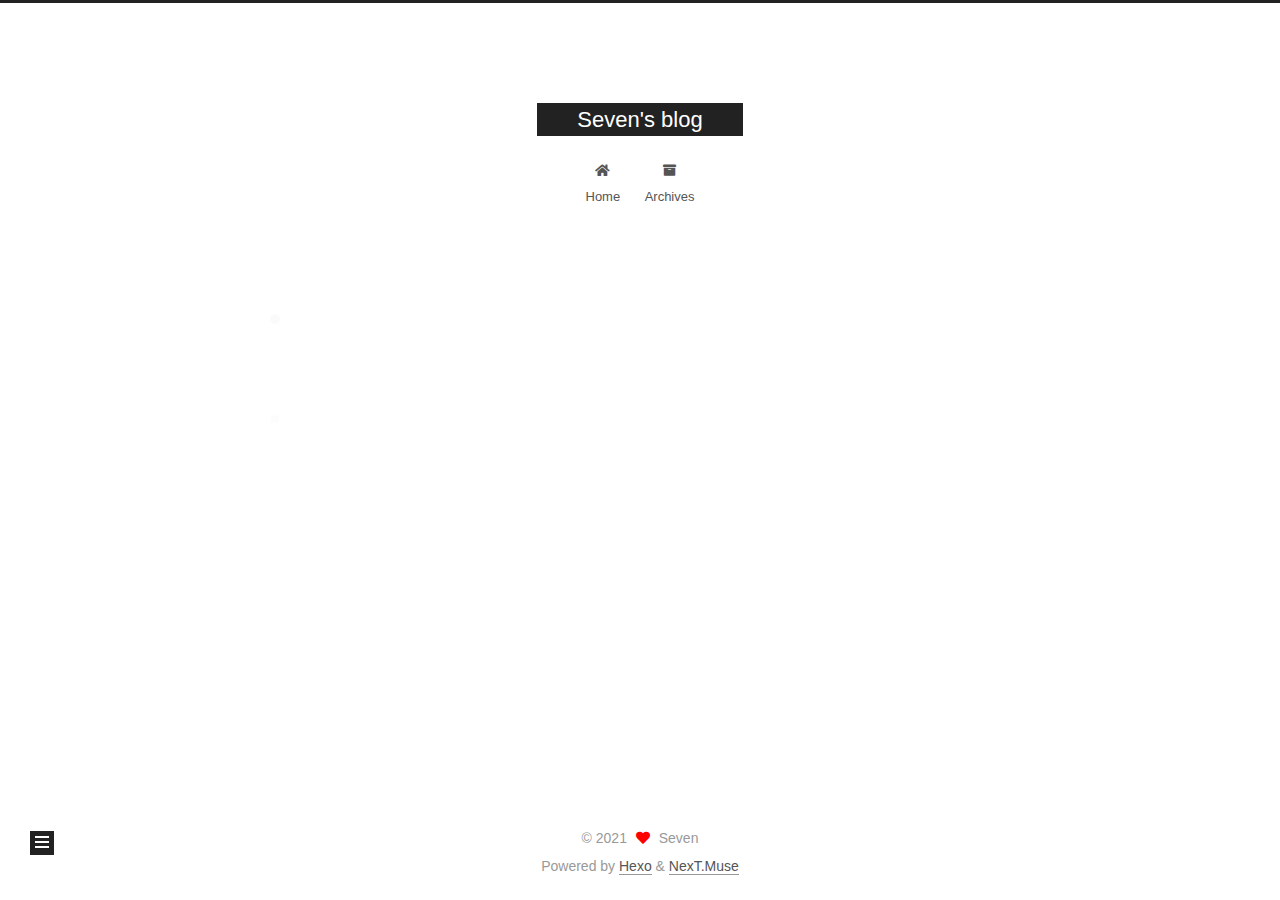
<file: tags/frontend/index.html>
<!DOCTYPE html>
<html lang="zh-tw">
<head>
  <meta charset="UTF-8">
<meta name="viewport" content="width=device-width, initial-scale=1, maximum-scale=2">
<meta name="theme-color" content="#222">
<meta name="generator" content="Hexo 5.3.0">
  <link rel="apple-touch-icon" sizes="180x180" href="/images/apple-touch-icon-next.png">
  <link rel="icon" type="image/png" sizes="32x32" href="/images/favicon-32x32-next.png">
  <link rel="icon" type="image/png" sizes="16x16" href="/images/favicon-16x16-next.png">
  <link rel="mask-icon" href="/images/logo.svg" color="#222">

<link rel="stylesheet" href="/css/main.css">


<link rel="stylesheet" href="/lib/font-awesome/css/all.min.css">

<script id="hexo-configurations">
    var NexT = window.NexT || {};
    var CONFIG = {"hostname":"addhome2001.github.io","root":"/","scheme":"Muse","version":"7.8.0","exturl":false,"sidebar":{"position":"left","display":"post","padding":18,"offset":12,"onmobile":false},"copycode":{"enable":false,"show_result":false,"style":null},"back2top":{"enable":true,"sidebar":false,"scrollpercent":false},"bookmark":{"enable":false,"color":"#222","save":"auto"},"fancybox":false,"mediumzoom":false,"lazyload":false,"pangu":false,"comments":{"style":"tabs","active":null,"storage":true,"lazyload":false,"nav":null},"algolia":{"hits":{"per_page":10},"labels":{"input_placeholder":"Search for Posts","hits_empty":"We didn't find any results for the search: ${query}","hits_stats":"${hits} results found in ${time} ms"}},"localsearch":{"enable":false,"trigger":"auto","top_n_per_article":1,"unescape":false,"preload":false},"motion":{"enable":true,"async":false,"transition":{"post_block":"fadeIn","post_header":"slideDownIn","post_body":"slideDownIn","coll_header":"slideLeftIn","sidebar":"slideUpIn"}}};
  </script>

  <meta name="description" content="A Pure Person">
<meta property="og:type" content="website">
<meta property="og:title" content="Seven&#39;s blog">
<meta property="og:url" content="https://addhome2001.github.io/tags/frontend/index.html">
<meta property="og:site_name" content="Seven&#39;s blog">
<meta property="og:description" content="A Pure Person">
<meta property="og:locale" content="zh_TW">
<meta property="article:author" content="Seven">
<meta name="twitter:card" content="summary">

<link rel="canonical" href="https://addhome2001.github.io/tags/frontend/">


<script id="page-configurations">
  // https://hexo.io/docs/variables.html
  CONFIG.page = {
    sidebar: "",
    isHome : false,
    isPost : false,
    lang   : 'zh-tw'
  };
</script>

  <title>Tag: frontend | Seven's blog</title>
  






  <noscript>
  <style>
  .use-motion .brand,
  .use-motion .menu-item,
  .sidebar-inner,
  .use-motion .post-block,
  .use-motion .pagination,
  .use-motion .comments,
  .use-motion .post-header,
  .use-motion .post-body,
  .use-motion .collection-header { opacity: initial; }

  .use-motion .site-title,
  .use-motion .site-subtitle {
    opacity: initial;
    top: initial;
  }

  .use-motion .logo-line-before i { left: initial; }
  .use-motion .logo-line-after i { right: initial; }
  </style>
</noscript>

</head>

<body itemscope itemtype="http://schema.org/WebPage">
  <div class="container use-motion">
    <div class="headband"></div>

    <header class="header" itemscope itemtype="http://schema.org/WPHeader">
      <div class="header-inner"><div class="site-brand-container">
  <div class="site-nav-toggle">
    <div class="toggle" aria-label="Toggle navigation bar">
      <span class="toggle-line toggle-line-first"></span>
      <span class="toggle-line toggle-line-middle"></span>
      <span class="toggle-line toggle-line-last"></span>
    </div>
  </div>

  <div class="site-meta">

    <a href="/" class="brand" rel="start">
      <span class="logo-line-before"><i></i></span>
      <h1 class="site-title">Seven's blog</h1>
      <span class="logo-line-after"><i></i></span>
    </a>
  </div>

  <div class="site-nav-right">
    <div class="toggle popup-trigger">
    </div>
  </div>
</div>




<nav class="site-nav">
  <ul id="menu" class="main-menu menu">
        <li class="menu-item menu-item-home">

    <a href="/" rel="section"><i class="fa fa-home fa-fw"></i>Home</a>

  </li>
        <li class="menu-item menu-item-archives">

    <a href="/archives/" rel="section"><i class="fa fa-archive fa-fw"></i>Archives</a>

  </li>
  </ul>
</nav>




</div>
    </header>

    
  <div class="back-to-top">
    <i class="fa fa-arrow-up"></i>
    <span>0%</span>
  </div>


    <main class="main">
      <div class="main-inner">
        <div class="content-wrap">
          

          <div class="content tag">
            

  
  
  
  <div class="post-block">
    <div class="posts-collapse">
      <div class="collection-title">
        <h2 class="collection-header">frontend
          <small>Tag</small>
        </h2>
      </div>

      
    <div class="collection-year">
      <span class="collection-header">2021</span>
    </div>

  <article itemscope itemtype="http://schema.org/Article">
    <header class="post-header">

      <div class="post-meta">
        <time itemprop="dateCreated"
              datetime="2021-02-20T07:31:52+00:00"
              content="2021-02-20">
          02-20
        </time>
      </div>

      <div class="post-title">
          <a class="post-title-link" href="/2021/02/20/bestPracticeFromSignin/" itemprop="url">
            <span itemprop="name">Best Practice From Sign-In Form</span>
          </a>
      </div>

    </header>
  </article>

    </div>
  </div>
  
  
  

  



          </div>
          

<script>
  window.addEventListener('tabs:register', () => {
    let { activeClass } = CONFIG.comments;
    if (CONFIG.comments.storage) {
      activeClass = localStorage.getItem('comments_active') || activeClass;
    }
    if (activeClass) {
      let activeTab = document.querySelector(`a[href="#comment-${activeClass}"]`);
      if (activeTab) {
        activeTab.click();
      }
    }
  });
  if (CONFIG.comments.storage) {
    window.addEventListener('tabs:click', event => {
      if (!event.target.matches('.tabs-comment .tab-content .tab-pane')) return;
      let commentClass = event.target.classList[1];
      localStorage.setItem('comments_active', commentClass);
    });
  }
</script>

        </div>
          
  
  <div class="toggle sidebar-toggle">
    <span class="toggle-line toggle-line-first"></span>
    <span class="toggle-line toggle-line-middle"></span>
    <span class="toggle-line toggle-line-last"></span>
  </div>

  <aside class="sidebar">
    <div class="sidebar-inner">

      <ul class="sidebar-nav motion-element">
        <li class="sidebar-nav-toc">
          Table of Contents
        </li>
        <li class="sidebar-nav-overview">
          Overview
        </li>
      </ul>

      <!--noindex-->
      <div class="post-toc-wrap sidebar-panel">
      </div>
      <!--/noindex-->

      <div class="site-overview-wrap sidebar-panel">
        <div class="site-author motion-element" itemprop="author" itemscope itemtype="http://schema.org/Person">
  <p class="site-author-name" itemprop="name">Seven</p>
  <div class="site-description" itemprop="description">A Pure Person</div>
</div>
<div class="site-state-wrap motion-element">
  <nav class="site-state">
      <div class="site-state-item site-state-posts">
          <a href="/archives/">
        
          <span class="site-state-item-count">2</span>
          <span class="site-state-item-name">posts</span>
        </a>
      </div>
      <div class="site-state-item site-state-tags">
            <a href="/tags/">
        <span class="site-state-item-count">5</span>
        <span class="site-state-item-name">tags</span></a>
      </div>
  </nav>
</div>



      </div>

    </div>
  </aside>
  <div id="sidebar-dimmer"></div>


      </div>
    </main>

    <footer class="footer">
      <div class="footer-inner">
        

        

<div class="copyright">
  
  &copy; 
  <span itemprop="copyrightYear">2021</span>
  <span class="with-love">
    <i class="fa fa-heart"></i>
  </span>
  <span class="author" itemprop="copyrightHolder">Seven</span>
</div>
  <div class="powered-by">Powered by <a href="https://hexo.io/" class="theme-link" rel="noopener" target="_blank">Hexo</a> & <a href="https://muse.theme-next.org/" class="theme-link" rel="noopener" target="_blank">NexT.Muse</a>
  </div>

        








      </div>
    </footer>
  </div>

  
  <script src="/lib/anime.min.js"></script>
  <script src="/lib/velocity/velocity.min.js"></script>
  <script src="/lib/velocity/velocity.ui.min.js"></script>

<script src="/js/utils.js"></script>

<script src="/js/motion.js"></script>


<script src="/js/schemes/muse.js"></script>


<script src="/js/next-boot.js"></script>




  















  

  

</body>
</html>
</file>
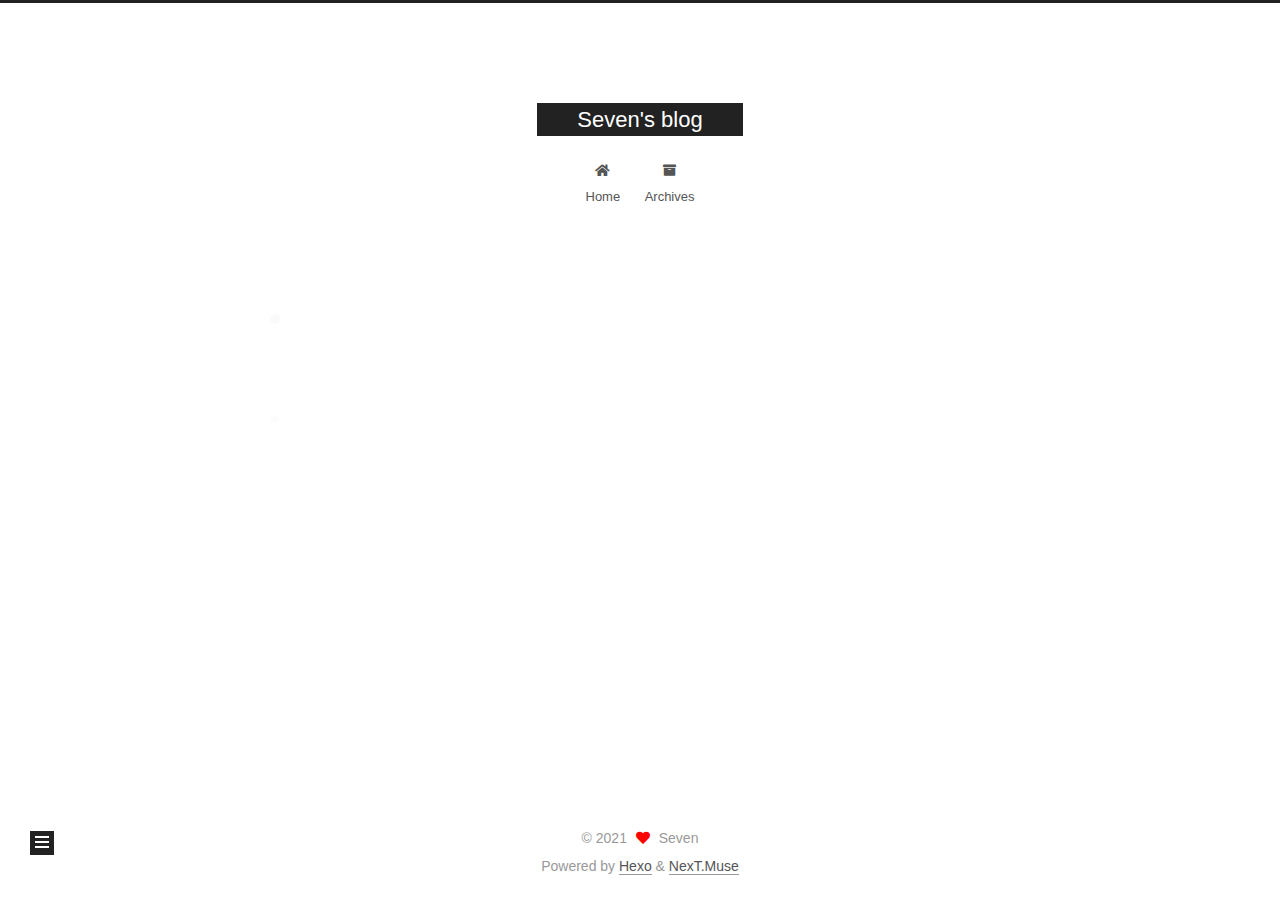
<file: tags/nodejs/index.html>
<!DOCTYPE html>
<html lang="zh-tw">
<head>
  <meta charset="UTF-8">
<meta name="viewport" content="width=device-width, initial-scale=1, maximum-scale=2">
<meta name="theme-color" content="#222">
<meta name="generator" content="Hexo 5.3.0">
  <link rel="apple-touch-icon" sizes="180x180" href="/images/apple-touch-icon-next.png">
  <link rel="icon" type="image/png" sizes="32x32" href="/images/favicon-32x32-next.png">
  <link rel="icon" type="image/png" sizes="16x16" href="/images/favicon-16x16-next.png">
  <link rel="mask-icon" href="/images/logo.svg" color="#222">

<link rel="stylesheet" href="/css/main.css">


<link rel="stylesheet" href="/lib/font-awesome/css/all.min.css">

<script id="hexo-configurations">
    var NexT = window.NexT || {};
    var CONFIG = {"hostname":"addhome2001.github.io","root":"/","scheme":"Muse","version":"7.8.0","exturl":false,"sidebar":{"position":"left","display":"post","padding":18,"offset":12,"onmobile":false},"copycode":{"enable":false,"show_result":false,"style":null},"back2top":{"enable":true,"sidebar":false,"scrollpercent":false},"bookmark":{"enable":false,"color":"#222","save":"auto"},"fancybox":false,"mediumzoom":false,"lazyload":false,"pangu":false,"comments":{"style":"tabs","active":null,"storage":true,"lazyload":false,"nav":null},"algolia":{"hits":{"per_page":10},"labels":{"input_placeholder":"Search for Posts","hits_empty":"We didn't find any results for the search: ${query}","hits_stats":"${hits} results found in ${time} ms"}},"localsearch":{"enable":false,"trigger":"auto","top_n_per_article":1,"unescape":false,"preload":false},"motion":{"enable":true,"async":false,"transition":{"post_block":"fadeIn","post_header":"slideDownIn","post_body":"slideDownIn","coll_header":"slideLeftIn","sidebar":"slideUpIn"}}};
  </script>

  <meta name="description" content="A Pure Person">
<meta property="og:type" content="website">
<meta property="og:title" content="Seven&#39;s blog">
<meta property="og:url" content="https://addhome2001.github.io/tags/nodejs/index.html">
<meta property="og:site_name" content="Seven&#39;s blog">
<meta property="og:description" content="A Pure Person">
<meta property="og:locale" content="zh_TW">
<meta property="article:author" content="Seven">
<meta name="twitter:card" content="summary">

<link rel="canonical" href="https://addhome2001.github.io/tags/nodejs/">


<script id="page-configurations">
  // https://hexo.io/docs/variables.html
  CONFIG.page = {
    sidebar: "",
    isHome : false,
    isPost : false,
    lang   : 'zh-tw'
  };
</script>

  <title>Tag: nodejs | Seven's blog</title>
  






  <noscript>
  <style>
  .use-motion .brand,
  .use-motion .menu-item,
  .sidebar-inner,
  .use-motion .post-block,
  .use-motion .pagination,
  .use-motion .comments,
  .use-motion .post-header,
  .use-motion .post-body,
  .use-motion .collection-header { opacity: initial; }

  .use-motion .site-title,
  .use-motion .site-subtitle {
    opacity: initial;
    top: initial;
  }

  .use-motion .logo-line-before i { left: initial; }
  .use-motion .logo-line-after i { right: initial; }
  </style>
</noscript>

</head>

<body itemscope itemtype="http://schema.org/WebPage">
  <div class="container use-motion">
    <div class="headband"></div>

    <header class="header" itemscope itemtype="http://schema.org/WPHeader">
      <div class="header-inner"><div class="site-brand-container">
  <div class="site-nav-toggle">
    <div class="toggle" aria-label="Toggle navigation bar">
      <span class="toggle-line toggle-line-first"></span>
      <span class="toggle-line toggle-line-middle"></span>
      <span class="toggle-line toggle-line-last"></span>
    </div>
  </div>

  <div class="site-meta">

    <a href="/" class="brand" rel="start">
      <span class="logo-line-before"><i></i></span>
      <h1 class="site-title">Seven's blog</h1>
      <span class="logo-line-after"><i></i></span>
    </a>
  </div>

  <div class="site-nav-right">
    <div class="toggle popup-trigger">
    </div>
  </div>
</div>




<nav class="site-nav">
  <ul id="menu" class="main-menu menu">
        <li class="menu-item menu-item-home">

    <a href="/" rel="section"><i class="fa fa-home fa-fw"></i>Home</a>

  </li>
        <li class="menu-item menu-item-archives">

    <a href="/archives/" rel="section"><i class="fa fa-archive fa-fw"></i>Archives</a>

  </li>
  </ul>
</nav>




</div>
    </header>

    
  <div class="back-to-top">
    <i class="fa fa-arrow-up"></i>
    <span>0%</span>
  </div>


    <main class="main">
      <div class="main-inner">
        <div class="content-wrap">
          

          <div class="content tag">
            

  
  
  
  <div class="post-block">
    <div class="posts-collapse">
      <div class="collection-title">
        <h2 class="collection-header">nodejs
          <small>Tag</small>
        </h2>
      </div>

      
    <div class="collection-year">
      <span class="collection-header">2021</span>
    </div>

  <article itemscope itemtype="http://schema.org/Article">
    <header class="post-header">

      <div class="post-meta">
        <time itemprop="dateCreated"
              datetime="2021-02-20T07:31:52+00:00"
              content="2021-02-20">
          02-20
        </time>
      </div>

      <div class="post-title">
          <a class="post-title-link" href="/2021/02/20/risingStackBootcamp/" itemprop="url">
            <span itemprop="name">RisingStack bootcamp - 一個精實的 Nodejs 練習專案</span>
          </a>
      </div>

    </header>
  </article>

    </div>
  </div>
  
  
  

  



          </div>
          

<script>
  window.addEventListener('tabs:register', () => {
    let { activeClass } = CONFIG.comments;
    if (CONFIG.comments.storage) {
      activeClass = localStorage.getItem('comments_active') || activeClass;
    }
    if (activeClass) {
      let activeTab = document.querySelector(`a[href="#comment-${activeClass}"]`);
      if (activeTab) {
        activeTab.click();
      }
    }
  });
  if (CONFIG.comments.storage) {
    window.addEventListener('tabs:click', event => {
      if (!event.target.matches('.tabs-comment .tab-content .tab-pane')) return;
      let commentClass = event.target.classList[1];
      localStorage.setItem('comments_active', commentClass);
    });
  }
</script>

        </div>
          
  
  <div class="toggle sidebar-toggle">
    <span class="toggle-line toggle-line-first"></span>
    <span class="toggle-line toggle-line-middle"></span>
    <span class="toggle-line toggle-line-last"></span>
  </div>

  <aside class="sidebar">
    <div class="sidebar-inner">

      <ul class="sidebar-nav motion-element">
        <li class="sidebar-nav-toc">
          Table of Contents
        </li>
        <li class="sidebar-nav-overview">
          Overview
        </li>
      </ul>

      <!--noindex-->
      <div class="post-toc-wrap sidebar-panel">
      </div>
      <!--/noindex-->

      <div class="site-overview-wrap sidebar-panel">
        <div class="site-author motion-element" itemprop="author" itemscope itemtype="http://schema.org/Person">
  <p class="site-author-name" itemprop="name">Seven</p>
  <div class="site-description" itemprop="description">A Pure Person</div>
</div>
<div class="site-state-wrap motion-element">
  <nav class="site-state">
      <div class="site-state-item site-state-posts">
          <a href="/archives/">
        
          <span class="site-state-item-count">2</span>
          <span class="site-state-item-name">posts</span>
        </a>
      </div>
      <div class="site-state-item site-state-tags">
            <a href="/tags/">
        <span class="site-state-item-count">5</span>
        <span class="site-state-item-name">tags</span></a>
      </div>
  </nav>
</div>



      </div>

    </div>
  </aside>
  <div id="sidebar-dimmer"></div>


      </div>
    </main>

    <footer class="footer">
      <div class="footer-inner">
        

        

<div class="copyright">
  
  &copy; 
  <span itemprop="copyrightYear">2021</span>
  <span class="with-love">
    <i class="fa fa-heart"></i>
  </span>
  <span class="author" itemprop="copyrightHolder">Seven</span>
</div>
  <div class="powered-by">Powered by <a href="https://hexo.io/" class="theme-link" rel="noopener" target="_blank">Hexo</a> & <a href="https://muse.theme-next.org/" class="theme-link" rel="noopener" target="_blank">NexT.Muse</a>
  </div>

        








      </div>
    </footer>
  </div>

  
  <script src="/lib/anime.min.js"></script>
  <script src="/lib/velocity/velocity.min.js"></script>
  <script src="/lib/velocity/velocity.ui.min.js"></script>

<script src="/js/utils.js"></script>

<script src="/js/motion.js"></script>


<script src="/js/schemes/muse.js"></script>


<script src="/js/next-boot.js"></script>




  















  

  

</body>
</html>
</file>
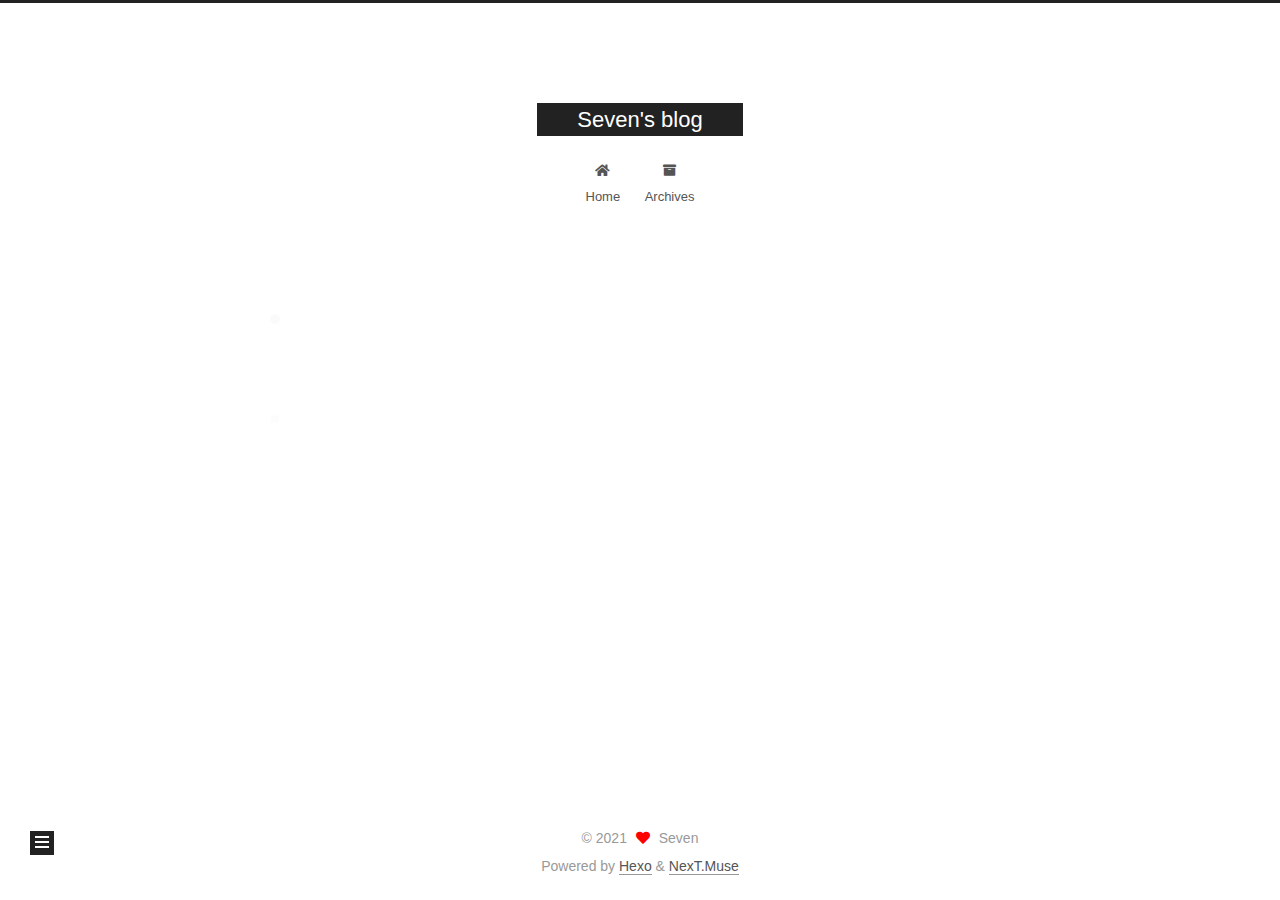
<file: tags/training/index.html>
<!DOCTYPE html>
<html lang="zh-tw">
<head>
  <meta charset="UTF-8">
<meta name="viewport" content="width=device-width, initial-scale=1, maximum-scale=2">
<meta name="theme-color" content="#222">
<meta name="generator" content="Hexo 5.3.0">
  <link rel="apple-touch-icon" sizes="180x180" href="/images/apple-touch-icon-next.png">
  <link rel="icon" type="image/png" sizes="32x32" href="/images/favicon-32x32-next.png">
  <link rel="icon" type="image/png" sizes="16x16" href="/images/favicon-16x16-next.png">
  <link rel="mask-icon" href="/images/logo.svg" color="#222">

<link rel="stylesheet" href="/css/main.css">


<link rel="stylesheet" href="/lib/font-awesome/css/all.min.css">

<script id="hexo-configurations">
    var NexT = window.NexT || {};
    var CONFIG = {"hostname":"addhome2001.github.io","root":"/","scheme":"Muse","version":"7.8.0","exturl":false,"sidebar":{"position":"left","display":"post","padding":18,"offset":12,"onmobile":false},"copycode":{"enable":false,"show_result":false,"style":null},"back2top":{"enable":true,"sidebar":false,"scrollpercent":false},"bookmark":{"enable":false,"color":"#222","save":"auto"},"fancybox":false,"mediumzoom":false,"lazyload":false,"pangu":false,"comments":{"style":"tabs","active":null,"storage":true,"lazyload":false,"nav":null},"algolia":{"hits":{"per_page":10},"labels":{"input_placeholder":"Search for Posts","hits_empty":"We didn't find any results for the search: ${query}","hits_stats":"${hits} results found in ${time} ms"}},"localsearch":{"enable":false,"trigger":"auto","top_n_per_article":1,"unescape":false,"preload":false},"motion":{"enable":true,"async":false,"transition":{"post_block":"fadeIn","post_header":"slideDownIn","post_body":"slideDownIn","coll_header":"slideLeftIn","sidebar":"slideUpIn"}}};
  </script>

  <meta name="description" content="A Pure Person">
<meta property="og:type" content="website">
<meta property="og:title" content="Seven&#39;s blog">
<meta property="og:url" content="https://addhome2001.github.io/tags/training/index.html">
<meta property="og:site_name" content="Seven&#39;s blog">
<meta property="og:description" content="A Pure Person">
<meta property="og:locale" content="zh_TW">
<meta property="article:author" content="Seven">
<meta name="twitter:card" content="summary">

<link rel="canonical" href="https://addhome2001.github.io/tags/training/">


<script id="page-configurations">
  // https://hexo.io/docs/variables.html
  CONFIG.page = {
    sidebar: "",
    isHome : false,
    isPost : false,
    lang   : 'zh-tw'
  };
</script>

  <title>Tag: training | Seven's blog</title>
  






  <noscript>
  <style>
  .use-motion .brand,
  .use-motion .menu-item,
  .sidebar-inner,
  .use-motion .post-block,
  .use-motion .pagination,
  .use-motion .comments,
  .use-motion .post-header,
  .use-motion .post-body,
  .use-motion .collection-header { opacity: initial; }

  .use-motion .site-title,
  .use-motion .site-subtitle {
    opacity: initial;
    top: initial;
  }

  .use-motion .logo-line-before i { left: initial; }
  .use-motion .logo-line-after i { right: initial; }
  </style>
</noscript>

</head>

<body itemscope itemtype="http://schema.org/WebPage">
  <div class="container use-motion">
    <div class="headband"></div>

    <header class="header" itemscope itemtype="http://schema.org/WPHeader">
      <div class="header-inner"><div class="site-brand-container">
  <div class="site-nav-toggle">
    <div class="toggle" aria-label="Toggle navigation bar">
      <span class="toggle-line toggle-line-first"></span>
      <span class="toggle-line toggle-line-middle"></span>
      <span class="toggle-line toggle-line-last"></span>
    </div>
  </div>

  <div class="site-meta">

    <a href="/" class="brand" rel="start">
      <span class="logo-line-before"><i></i></span>
      <h1 class="site-title">Seven's blog</h1>
      <span class="logo-line-after"><i></i></span>
    </a>
  </div>

  <div class="site-nav-right">
    <div class="toggle popup-trigger">
    </div>
  </div>
</div>




<nav class="site-nav">
  <ul id="menu" class="main-menu menu">
        <li class="menu-item menu-item-home">

    <a href="/" rel="section"><i class="fa fa-home fa-fw"></i>Home</a>

  </li>
        <li class="menu-item menu-item-archives">

    <a href="/archives/" rel="section"><i class="fa fa-archive fa-fw"></i>Archives</a>

  </li>
  </ul>
</nav>




</div>
    </header>

    
  <div class="back-to-top">
    <i class="fa fa-arrow-up"></i>
    <span>0%</span>
  </div>


    <main class="main">
      <div class="main-inner">
        <div class="content-wrap">
          

          <div class="content tag">
            

  
  
  
  <div class="post-block">
    <div class="posts-collapse">
      <div class="collection-title">
        <h2 class="collection-header">training
          <small>Tag</small>
        </h2>
      </div>

      
    <div class="collection-year">
      <span class="collection-header">2021</span>
    </div>

  <article itemscope itemtype="http://schema.org/Article">
    <header class="post-header">

      <div class="post-meta">
        <time itemprop="dateCreated"
              datetime="2021-02-20T07:31:52+00:00"
              content="2021-02-20">
          02-20
        </time>
      </div>

      <div class="post-title">
          <a class="post-title-link" href="/2021/02/20/risingStackBootcamp/" itemprop="url">
            <span itemprop="name">RisingStack bootcamp - 一個精實的 Nodejs 練習專案</span>
          </a>
      </div>

    </header>
  </article>

    </div>
  </div>
  
  
  

  



          </div>
          

<script>
  window.addEventListener('tabs:register', () => {
    let { activeClass } = CONFIG.comments;
    if (CONFIG.comments.storage) {
      activeClass = localStorage.getItem('comments_active') || activeClass;
    }
    if (activeClass) {
      let activeTab = document.querySelector(`a[href="#comment-${activeClass}"]`);
      if (activeTab) {
        activeTab.click();
      }
    }
  });
  if (CONFIG.comments.storage) {
    window.addEventListener('tabs:click', event => {
      if (!event.target.matches('.tabs-comment .tab-content .tab-pane')) return;
      let commentClass = event.target.classList[1];
      localStorage.setItem('comments_active', commentClass);
    });
  }
</script>

        </div>
          
  
  <div class="toggle sidebar-toggle">
    <span class="toggle-line toggle-line-first"></span>
    <span class="toggle-line toggle-line-middle"></span>
    <span class="toggle-line toggle-line-last"></span>
  </div>

  <aside class="sidebar">
    <div class="sidebar-inner">

      <ul class="sidebar-nav motion-element">
        <li class="sidebar-nav-toc">
          Table of Contents
        </li>
        <li class="sidebar-nav-overview">
          Overview
        </li>
      </ul>

      <!--noindex-->
      <div class="post-toc-wrap sidebar-panel">
      </div>
      <!--/noindex-->

      <div class="site-overview-wrap sidebar-panel">
        <div class="site-author motion-element" itemprop="author" itemscope itemtype="http://schema.org/Person">
  <p class="site-author-name" itemprop="name">Seven</p>
  <div class="site-description" itemprop="description">A Pure Person</div>
</div>
<div class="site-state-wrap motion-element">
  <nav class="site-state">
      <div class="site-state-item site-state-posts">
          <a href="/archives/">
        
          <span class="site-state-item-count">2</span>
          <span class="site-state-item-name">posts</span>
        </a>
      </div>
      <div class="site-state-item site-state-tags">
            <a href="/tags/">
        <span class="site-state-item-count">5</span>
        <span class="site-state-item-name">tags</span></a>
      </div>
  </nav>
</div>



      </div>

    </div>
  </aside>
  <div id="sidebar-dimmer"></div>


      </div>
    </main>

    <footer class="footer">
      <div class="footer-inner">
        

        

<div class="copyright">
  
  &copy; 
  <span itemprop="copyrightYear">2021</span>
  <span class="with-love">
    <i class="fa fa-heart"></i>
  </span>
  <span class="author" itemprop="copyrightHolder">Seven</span>
</div>
  <div class="powered-by">Powered by <a href="https://hexo.io/" class="theme-link" rel="noopener" target="_blank">Hexo</a> & <a href="https://muse.theme-next.org/" class="theme-link" rel="noopener" target="_blank">NexT.Muse</a>
  </div>

        








      </div>
    </footer>
  </div>

  
  <script src="/lib/anime.min.js"></script>
  <script src="/lib/velocity/velocity.min.js"></script>
  <script src="/lib/velocity/velocity.ui.min.js"></script>

<script src="/js/utils.js"></script>

<script src="/js/motion.js"></script>


<script src="/js/schemes/muse.js"></script>


<script src="/js/next-boot.js"></script>




  















  

  

</body>
</html>
</file>
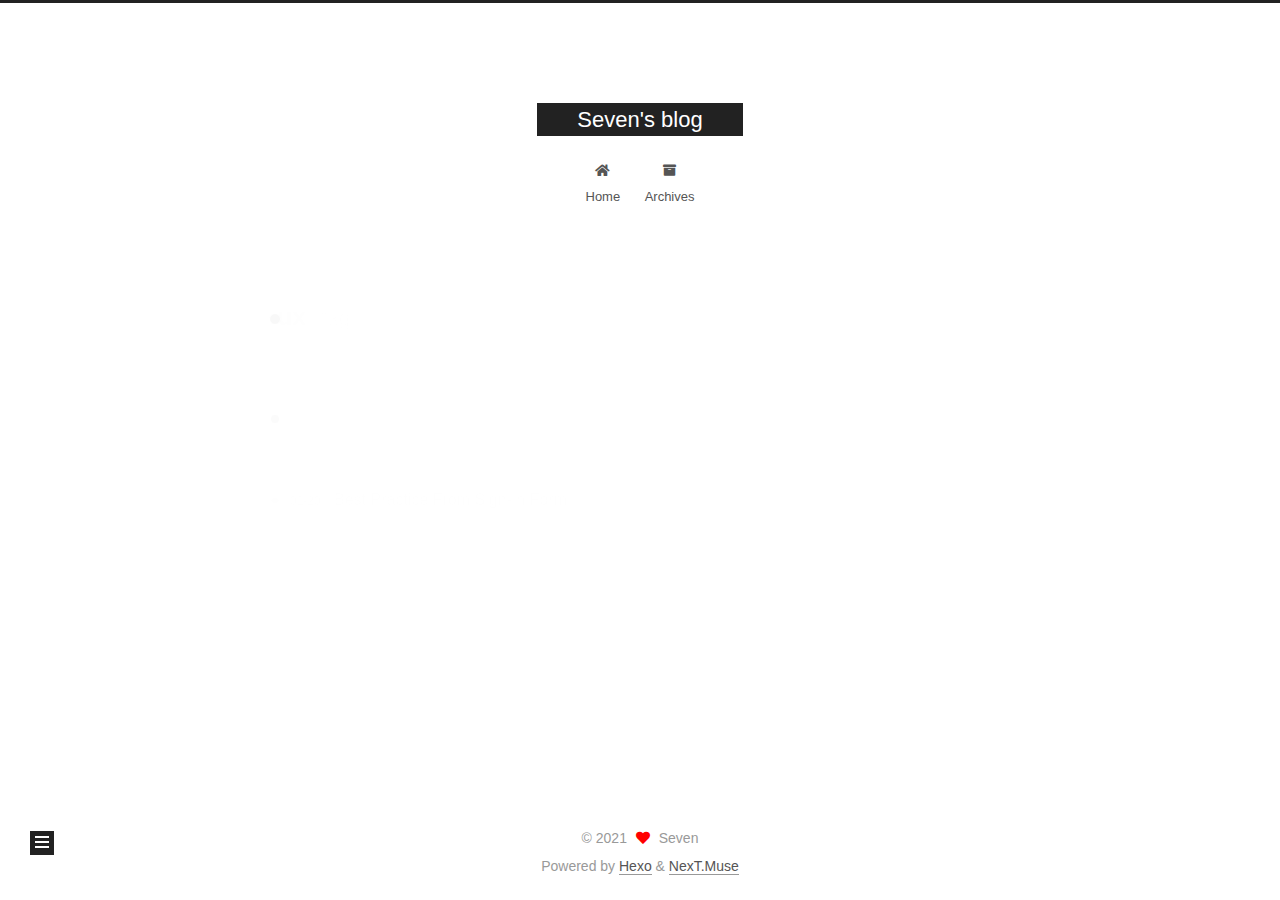
<file: tags/ux/index.html>
<!DOCTYPE html>
<html lang="zh-tw">
<head>
  <meta charset="UTF-8">
<meta name="viewport" content="width=device-width, initial-scale=1, maximum-scale=2">
<meta name="theme-color" content="#222">
<meta name="generator" content="Hexo 5.3.0">
  <link rel="apple-touch-icon" sizes="180x180" href="/images/apple-touch-icon-next.png">
  <link rel="icon" type="image/png" sizes="32x32" href="/images/favicon-32x32-next.png">
  <link rel="icon" type="image/png" sizes="16x16" href="/images/favicon-16x16-next.png">
  <link rel="mask-icon" href="/images/logo.svg" color="#222">

<link rel="stylesheet" href="/css/main.css">


<link rel="stylesheet" href="/lib/font-awesome/css/all.min.css">

<script id="hexo-configurations">
    var NexT = window.NexT || {};
    var CONFIG = {"hostname":"addhome2001.github.io","root":"/","scheme":"Muse","version":"7.8.0","exturl":false,"sidebar":{"position":"left","display":"post","padding":18,"offset":12,"onmobile":false},"copycode":{"enable":false,"show_result":false,"style":null},"back2top":{"enable":true,"sidebar":false,"scrollpercent":false},"bookmark":{"enable":false,"color":"#222","save":"auto"},"fancybox":false,"mediumzoom":false,"lazyload":false,"pangu":false,"comments":{"style":"tabs","active":null,"storage":true,"lazyload":false,"nav":null},"algolia":{"hits":{"per_page":10},"labels":{"input_placeholder":"Search for Posts","hits_empty":"We didn't find any results for the search: ${query}","hits_stats":"${hits} results found in ${time} ms"}},"localsearch":{"enable":false,"trigger":"auto","top_n_per_article":1,"unescape":false,"preload":false},"motion":{"enable":true,"async":false,"transition":{"post_block":"fadeIn","post_header":"slideDownIn","post_body":"slideDownIn","coll_header":"slideLeftIn","sidebar":"slideUpIn"}}};
  </script>

  <meta name="description" content="A Pure Person">
<meta property="og:type" content="website">
<meta property="og:title" content="Seven&#39;s blog">
<meta property="og:url" content="https://addhome2001.github.io/tags/ux/index.html">
<meta property="og:site_name" content="Seven&#39;s blog">
<meta property="og:description" content="A Pure Person">
<meta property="og:locale" content="zh_TW">
<meta property="article:author" content="Seven">
<meta name="twitter:card" content="summary">

<link rel="canonical" href="https://addhome2001.github.io/tags/ux/">


<script id="page-configurations">
  // https://hexo.io/docs/variables.html
  CONFIG.page = {
    sidebar: "",
    isHome : false,
    isPost : false,
    lang   : 'zh-tw'
  };
</script>

  <title>Tag: ux | Seven's blog</title>
  






  <noscript>
  <style>
  .use-motion .brand,
  .use-motion .menu-item,
  .sidebar-inner,
  .use-motion .post-block,
  .use-motion .pagination,
  .use-motion .comments,
  .use-motion .post-header,
  .use-motion .post-body,
  .use-motion .collection-header { opacity: initial; }

  .use-motion .site-title,
  .use-motion .site-subtitle {
    opacity: initial;
    top: initial;
  }

  .use-motion .logo-line-before i { left: initial; }
  .use-motion .logo-line-after i { right: initial; }
  </style>
</noscript>

</head>

<body itemscope itemtype="http://schema.org/WebPage">
  <div class="container use-motion">
    <div class="headband"></div>

    <header class="header" itemscope itemtype="http://schema.org/WPHeader">
      <div class="header-inner"><div class="site-brand-container">
  <div class="site-nav-toggle">
    <div class="toggle" aria-label="Toggle navigation bar">
      <span class="toggle-line toggle-line-first"></span>
      <span class="toggle-line toggle-line-middle"></span>
      <span class="toggle-line toggle-line-last"></span>
    </div>
  </div>

  <div class="site-meta">

    <a href="/" class="brand" rel="start">
      <span class="logo-line-before"><i></i></span>
      <h1 class="site-title">Seven's blog</h1>
      <span class="logo-line-after"><i></i></span>
    </a>
  </div>

  <div class="site-nav-right">
    <div class="toggle popup-trigger">
    </div>
  </div>
</div>




<nav class="site-nav">
  <ul id="menu" class="main-menu menu">
        <li class="menu-item menu-item-home">

    <a href="/" rel="section"><i class="fa fa-home fa-fw"></i>Home</a>

  </li>
        <li class="menu-item menu-item-archives">

    <a href="/archives/" rel="section"><i class="fa fa-archive fa-fw"></i>Archives</a>

  </li>
  </ul>
</nav>




</div>
    </header>

    
  <div class="back-to-top">
    <i class="fa fa-arrow-up"></i>
    <span>0%</span>
  </div>


    <main class="main">
      <div class="main-inner">
        <div class="content-wrap">
          

          <div class="content tag">
            

  
  
  
  <div class="post-block">
    <div class="posts-collapse">
      <div class="collection-title">
        <h2 class="collection-header">ux
          <small>Tag</small>
        </h2>
      </div>

      
    <div class="collection-year">
      <span class="collection-header">2021</span>
    </div>

  <article itemscope itemtype="http://schema.org/Article">
    <header class="post-header">

      <div class="post-meta">
        <time itemprop="dateCreated"
              datetime="2021-02-20T07:31:52+00:00"
              content="2021-02-20">
          02-20
        </time>
      </div>

      <div class="post-title">
          <a class="post-title-link" href="/2021/02/20/bestPracticeFromSignin/" itemprop="url">
            <span itemprop="name">Best Practice From Sign-In Form</span>
          </a>
      </div>

    </header>
  </article>

    </div>
  </div>
  
  
  

  



          </div>
          

<script>
  window.addEventListener('tabs:register', () => {
    let { activeClass } = CONFIG.comments;
    if (CONFIG.comments.storage) {
      activeClass = localStorage.getItem('comments_active') || activeClass;
    }
    if (activeClass) {
      let activeTab = document.querySelector(`a[href="#comment-${activeClass}"]`);
      if (activeTab) {
        activeTab.click();
      }
    }
  });
  if (CONFIG.comments.storage) {
    window.addEventListener('tabs:click', event => {
      if (!event.target.matches('.tabs-comment .tab-content .tab-pane')) return;
      let commentClass = event.target.classList[1];
      localStorage.setItem('comments_active', commentClass);
    });
  }
</script>

        </div>
          
  
  <div class="toggle sidebar-toggle">
    <span class="toggle-line toggle-line-first"></span>
    <span class="toggle-line toggle-line-middle"></span>
    <span class="toggle-line toggle-line-last"></span>
  </div>

  <aside class="sidebar">
    <div class="sidebar-inner">

      <ul class="sidebar-nav motion-element">
        <li class="sidebar-nav-toc">
          Table of Contents
        </li>
        <li class="sidebar-nav-overview">
          Overview
        </li>
      </ul>

      <!--noindex-->
      <div class="post-toc-wrap sidebar-panel">
      </div>
      <!--/noindex-->

      <div class="site-overview-wrap sidebar-panel">
        <div class="site-author motion-element" itemprop="author" itemscope itemtype="http://schema.org/Person">
  <p class="site-author-name" itemprop="name">Seven</p>
  <div class="site-description" itemprop="description">A Pure Person</div>
</div>
<div class="site-state-wrap motion-element">
  <nav class="site-state">
      <div class="site-state-item site-state-posts">
          <a href="/archives/">
        
          <span class="site-state-item-count">2</span>
          <span class="site-state-item-name">posts</span>
        </a>
      </div>
      <div class="site-state-item site-state-tags">
            <a href="/tags/">
        <span class="site-state-item-count">5</span>
        <span class="site-state-item-name">tags</span></a>
      </div>
  </nav>
</div>



      </div>

    </div>
  </aside>
  <div id="sidebar-dimmer"></div>


      </div>
    </main>

    <footer class="footer">
      <div class="footer-inner">
        

        

<div class="copyright">
  
  &copy; 
  <span itemprop="copyrightYear">2021</span>
  <span class="with-love">
    <i class="fa fa-heart"></i>
  </span>
  <span class="author" itemprop="copyrightHolder">Seven</span>
</div>
  <div class="powered-by">Powered by <a href="https://hexo.io/" class="theme-link" rel="noopener" target="_blank">Hexo</a> & <a href="https://muse.theme-next.org/" class="theme-link" rel="noopener" target="_blank">NexT.Muse</a>
  </div>

        








      </div>
    </footer>
  </div>

  
  <script src="/lib/anime.min.js"></script>
  <script src="/lib/velocity/velocity.min.js"></script>
  <script src="/lib/velocity/velocity.ui.min.js"></script>

<script src="/js/utils.js"></script>

<script src="/js/motion.js"></script>


<script src="/js/schemes/muse.js"></script>


<script src="/js/next-boot.js"></script>




  















  

  

</body>
</html>
</file>
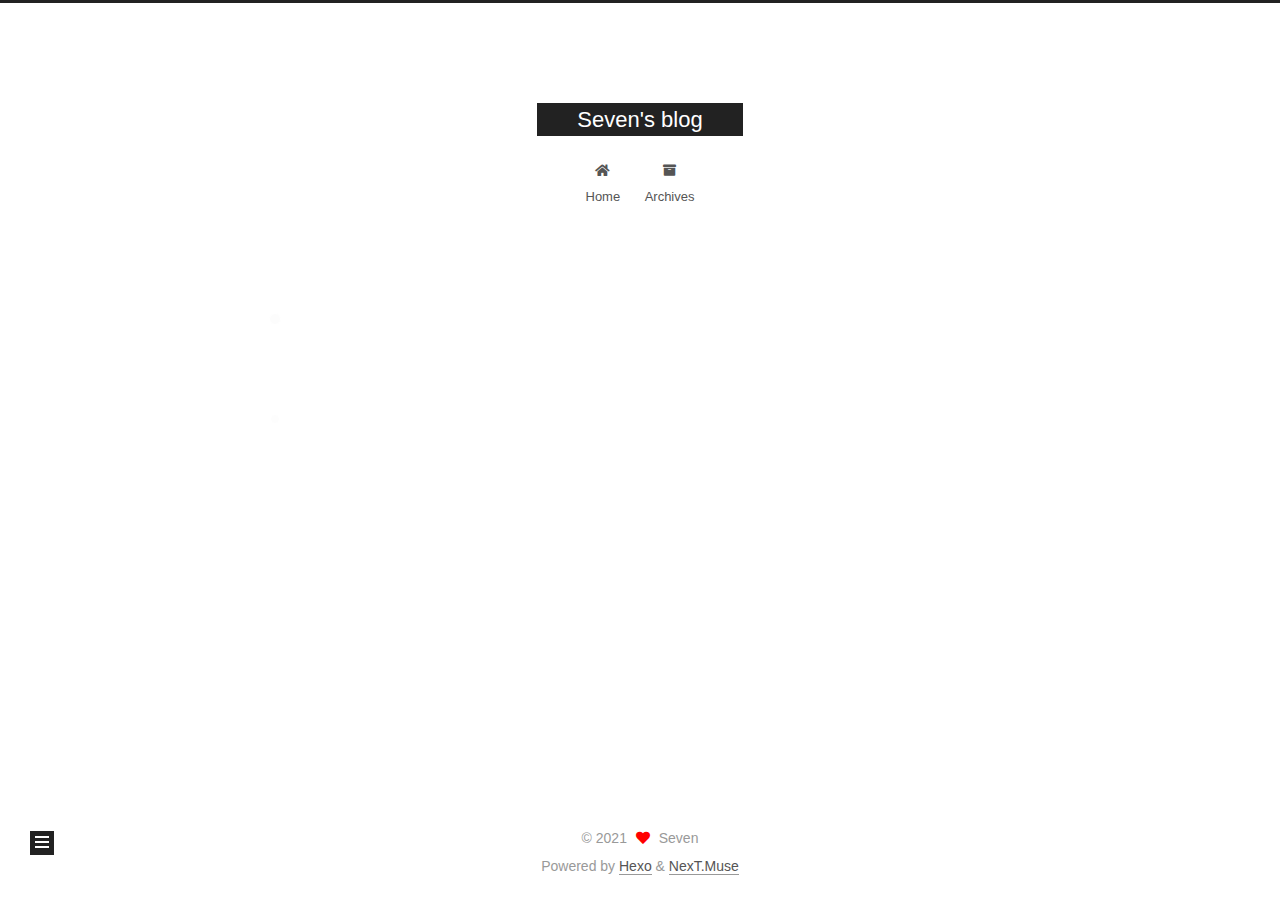
<file: tags/筆記/index.html>
<!DOCTYPE html>
<html lang="zh-tw">
<head>
  <meta charset="UTF-8">
<meta name="viewport" content="width=device-width, initial-scale=1, maximum-scale=2">
<meta name="theme-color" content="#222">
<meta name="generator" content="Hexo 5.3.0">
  <link rel="apple-touch-icon" sizes="180x180" href="/images/apple-touch-icon-next.png">
  <link rel="icon" type="image/png" sizes="32x32" href="/images/favicon-32x32-next.png">
  <link rel="icon" type="image/png" sizes="16x16" href="/images/favicon-16x16-next.png">
  <link rel="mask-icon" href="/images/logo.svg" color="#222">

<link rel="stylesheet" href="/css/main.css">


<link rel="stylesheet" href="/lib/font-awesome/css/all.min.css">

<script id="hexo-configurations">
    var NexT = window.NexT || {};
    var CONFIG = {"hostname":"addhome2001.github.io","root":"/","scheme":"Muse","version":"7.8.0","exturl":false,"sidebar":{"position":"left","display":"post","padding":18,"offset":12,"onmobile":false},"copycode":{"enable":false,"show_result":false,"style":null},"back2top":{"enable":true,"sidebar":false,"scrollpercent":false},"bookmark":{"enable":false,"color":"#222","save":"auto"},"fancybox":false,"mediumzoom":false,"lazyload":false,"pangu":false,"comments":{"style":"tabs","active":null,"storage":true,"lazyload":false,"nav":null},"algolia":{"hits":{"per_page":10},"labels":{"input_placeholder":"Search for Posts","hits_empty":"We didn't find any results for the search: ${query}","hits_stats":"${hits} results found in ${time} ms"}},"localsearch":{"enable":false,"trigger":"auto","top_n_per_article":1,"unescape":false,"preload":false},"motion":{"enable":true,"async":false,"transition":{"post_block":"fadeIn","post_header":"slideDownIn","post_body":"slideDownIn","coll_header":"slideLeftIn","sidebar":"slideUpIn"}}};
  </script>

  <meta name="description" content="A Pure Person">
<meta property="og:type" content="website">
<meta property="og:title" content="Seven&#39;s blog">
<meta property="og:url" content="https://addhome2001.github.io/tags/%E7%AD%86%E8%A8%98/index.html">
<meta property="og:site_name" content="Seven&#39;s blog">
<meta property="og:description" content="A Pure Person">
<meta property="og:locale" content="zh_TW">
<meta property="article:author" content="Seven">
<meta name="twitter:card" content="summary">

<link rel="canonical" href="https://addhome2001.github.io/tags/%E7%AD%86%E8%A8%98/">


<script id="page-configurations">
  // https://hexo.io/docs/variables.html
  CONFIG.page = {
    sidebar: "",
    isHome : false,
    isPost : false,
    lang   : 'zh-tw'
  };
</script>

  <title>Tag: 筆記 | Seven's blog</title>
  






  <noscript>
  <style>
  .use-motion .brand,
  .use-motion .menu-item,
  .sidebar-inner,
  .use-motion .post-block,
  .use-motion .pagination,
  .use-motion .comments,
  .use-motion .post-header,
  .use-motion .post-body,
  .use-motion .collection-header { opacity: initial; }

  .use-motion .site-title,
  .use-motion .site-subtitle {
    opacity: initial;
    top: initial;
  }

  .use-motion .logo-line-before i { left: initial; }
  .use-motion .logo-line-after i { right: initial; }
  </style>
</noscript>

</head>

<body itemscope itemtype="http://schema.org/WebPage">
  <div class="container use-motion">
    <div class="headband"></div>

    <header class="header" itemscope itemtype="http://schema.org/WPHeader">
      <div class="header-inner"><div class="site-brand-container">
  <div class="site-nav-toggle">
    <div class="toggle" aria-label="Toggle navigation bar">
      <span class="toggle-line toggle-line-first"></span>
      <span class="toggle-line toggle-line-middle"></span>
      <span class="toggle-line toggle-line-last"></span>
    </div>
  </div>

  <div class="site-meta">

    <a href="/" class="brand" rel="start">
      <span class="logo-line-before"><i></i></span>
      <h1 class="site-title">Seven's blog</h1>
      <span class="logo-line-after"><i></i></span>
    </a>
  </div>

  <div class="site-nav-right">
    <div class="toggle popup-trigger">
    </div>
  </div>
</div>




<nav class="site-nav">
  <ul id="menu" class="main-menu menu">
        <li class="menu-item menu-item-home">

    <a href="/" rel="section"><i class="fa fa-home fa-fw"></i>Home</a>

  </li>
        <li class="menu-item menu-item-archives">

    <a href="/archives/" rel="section"><i class="fa fa-archive fa-fw"></i>Archives</a>

  </li>
  </ul>
</nav>




</div>
    </header>

    
  <div class="back-to-top">
    <i class="fa fa-arrow-up"></i>
    <span>0%</span>
  </div>


    <main class="main">
      <div class="main-inner">
        <div class="content-wrap">
          

          <div class="content tag">
            

  
  
  
  <div class="post-block">
    <div class="posts-collapse">
      <div class="collection-title">
        <h2 class="collection-header">筆記
          <small>Tag</small>
        </h2>
      </div>

      
    <div class="collection-year">
      <span class="collection-header">2021</span>
    </div>

  <article itemscope itemtype="http://schema.org/Article">
    <header class="post-header">

      <div class="post-meta">
        <time itemprop="dateCreated"
              datetime="2021-02-20T07:31:52+00:00"
              content="2021-02-20">
          02-20
        </time>
      </div>

      <div class="post-title">
          <a class="post-title-link" href="/2021/02/20/bestPracticeFromSignin/" itemprop="url">
            <span itemprop="name">Best Practice From Sign-In Form</span>
          </a>
      </div>

    </header>
  </article>

    </div>
  </div>
  
  
  

  



          </div>
          

<script>
  window.addEventListener('tabs:register', () => {
    let { activeClass } = CONFIG.comments;
    if (CONFIG.comments.storage) {
      activeClass = localStorage.getItem('comments_active') || activeClass;
    }
    if (activeClass) {
      let activeTab = document.querySelector(`a[href="#comment-${activeClass}"]`);
      if (activeTab) {
        activeTab.click();
      }
    }
  });
  if (CONFIG.comments.storage) {
    window.addEventListener('tabs:click', event => {
      if (!event.target.matches('.tabs-comment .tab-content .tab-pane')) return;
      let commentClass = event.target.classList[1];
      localStorage.setItem('comments_active', commentClass);
    });
  }
</script>

        </div>
          
  
  <div class="toggle sidebar-toggle">
    <span class="toggle-line toggle-line-first"></span>
    <span class="toggle-line toggle-line-middle"></span>
    <span class="toggle-line toggle-line-last"></span>
  </div>

  <aside class="sidebar">
    <div class="sidebar-inner">

      <ul class="sidebar-nav motion-element">
        <li class="sidebar-nav-toc">
          Table of Contents
        </li>
        <li class="sidebar-nav-overview">
          Overview
        </li>
      </ul>

      <!--noindex-->
      <div class="post-toc-wrap sidebar-panel">
      </div>
      <!--/noindex-->

      <div class="site-overview-wrap sidebar-panel">
        <div class="site-author motion-element" itemprop="author" itemscope itemtype="http://schema.org/Person">
  <p class="site-author-name" itemprop="name">Seven</p>
  <div class="site-description" itemprop="description">A Pure Person</div>
</div>
<div class="site-state-wrap motion-element">
  <nav class="site-state">
      <div class="site-state-item site-state-posts">
          <a href="/archives/">
        
          <span class="site-state-item-count">2</span>
          <span class="site-state-item-name">posts</span>
        </a>
      </div>
      <div class="site-state-item site-state-tags">
            <a href="/tags/">
        <span class="site-state-item-count">5</span>
        <span class="site-state-item-name">tags</span></a>
      </div>
  </nav>
</div>



      </div>

    </div>
  </aside>
  <div id="sidebar-dimmer"></div>


      </div>
    </main>

    <footer class="footer">
      <div class="footer-inner">
        

        

<div class="copyright">
  
  &copy; 
  <span itemprop="copyrightYear">2021</span>
  <span class="with-love">
    <i class="fa fa-heart"></i>
  </span>
  <span class="author" itemprop="copyrightHolder">Seven</span>
</div>
  <div class="powered-by">Powered by <a href="https://hexo.io/" class="theme-link" rel="noopener" target="_blank">Hexo</a> & <a href="https://muse.theme-next.org/" class="theme-link" rel="noopener" target="_blank">NexT.Muse</a>
  </div>

        








      </div>
    </footer>
  </div>

  
  <script src="/lib/anime.min.js"></script>
  <script src="/lib/velocity/velocity.min.js"></script>
  <script src="/lib/velocity/velocity.ui.min.js"></script>

<script src="/js/utils.js"></script>

<script src="/js/motion.js"></script>


<script src="/js/schemes/muse.js"></script>


<script src="/js/next-boot.js"></script>




  















  

  

</body>
</html>
</file>
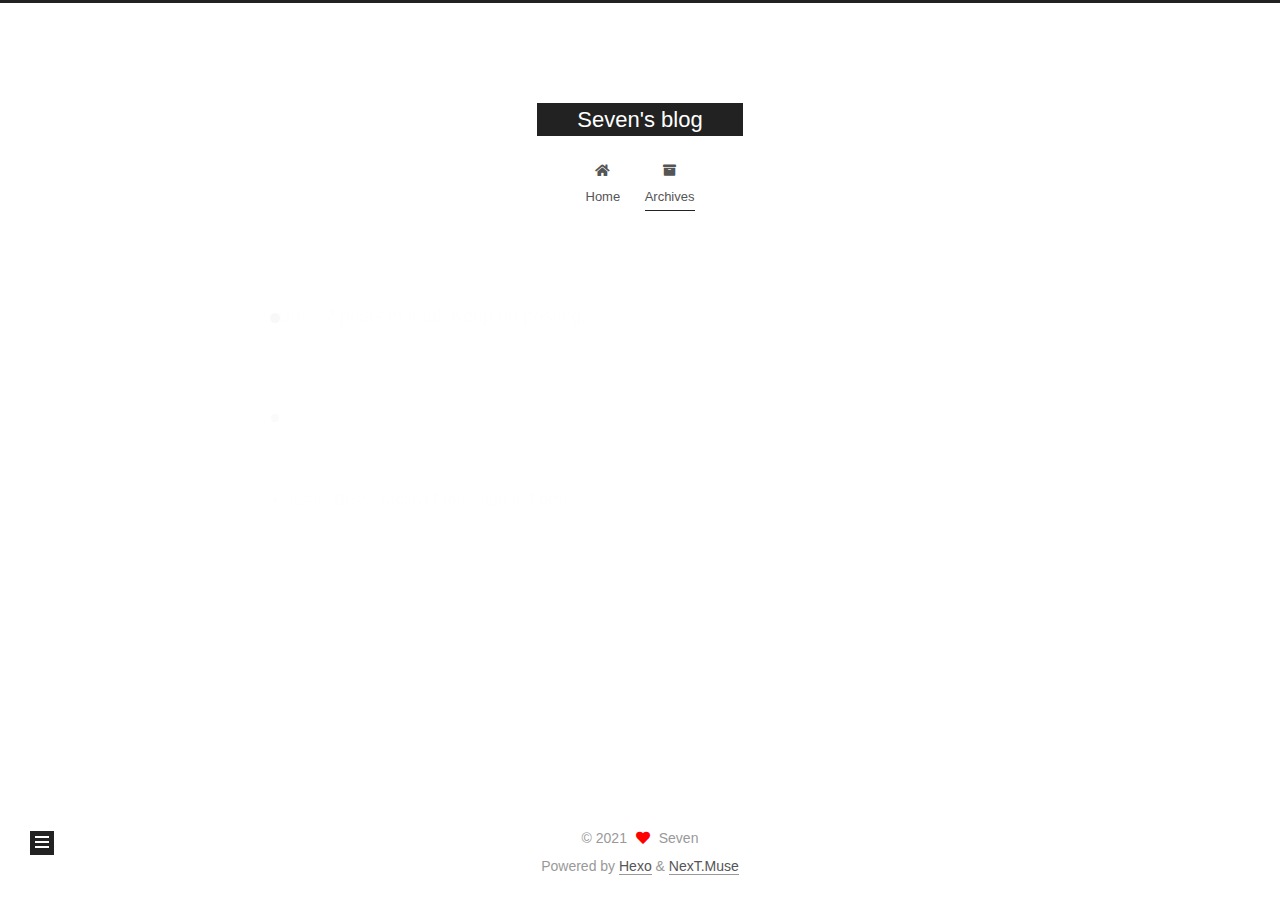
<file: archives/2021/02/index.html>
<!DOCTYPE html>
<html lang="zh-tw">
<head>
  <meta charset="UTF-8">
<meta name="viewport" content="width=device-width, initial-scale=1, maximum-scale=2">
<meta name="theme-color" content="#222">
<meta name="generator" content="Hexo 5.3.0">
  <link rel="apple-touch-icon" sizes="180x180" href="/images/apple-touch-icon-next.png">
  <link rel="icon" type="image/png" sizes="32x32" href="/images/favicon-32x32-next.png">
  <link rel="icon" type="image/png" sizes="16x16" href="/images/favicon-16x16-next.png">
  <link rel="mask-icon" href="/images/logo.svg" color="#222">

<link rel="stylesheet" href="/css/main.css">


<link rel="stylesheet" href="/lib/font-awesome/css/all.min.css">

<script id="hexo-configurations">
    var NexT = window.NexT || {};
    var CONFIG = {"hostname":"addhome2001.github.io","root":"/","scheme":"Muse","version":"7.8.0","exturl":false,"sidebar":{"position":"left","display":"post","padding":18,"offset":12,"onmobile":false},"copycode":{"enable":false,"show_result":false,"style":null},"back2top":{"enable":true,"sidebar":false,"scrollpercent":false},"bookmark":{"enable":false,"color":"#222","save":"auto"},"fancybox":false,"mediumzoom":false,"lazyload":false,"pangu":false,"comments":{"style":"tabs","active":null,"storage":true,"lazyload":false,"nav":null},"algolia":{"hits":{"per_page":10},"labels":{"input_placeholder":"Search for Posts","hits_empty":"We didn't find any results for the search: ${query}","hits_stats":"${hits} results found in ${time} ms"}},"localsearch":{"enable":false,"trigger":"auto","top_n_per_article":1,"unescape":false,"preload":false},"motion":{"enable":true,"async":false,"transition":{"post_block":"fadeIn","post_header":"slideDownIn","post_body":"slideDownIn","coll_header":"slideLeftIn","sidebar":"slideUpIn"}}};
  </script>

  <meta name="description" content="A Pure Person">
<meta property="og:type" content="website">
<meta property="og:title" content="Seven&#39;s blog">
<meta property="og:url" content="https://addhome2001.github.io/archives/2021/02/index.html">
<meta property="og:site_name" content="Seven&#39;s blog">
<meta property="og:description" content="A Pure Person">
<meta property="og:locale" content="zh_TW">
<meta property="article:author" content="Seven">
<meta name="twitter:card" content="summary">

<link rel="canonical" href="https://addhome2001.github.io/archives/2021/02/">


<script id="page-configurations">
  // https://hexo.io/docs/variables.html
  CONFIG.page = {
    sidebar: "",
    isHome : false,
    isPost : false,
    lang   : 'zh-tw'
  };
</script>

  <title>Archive | Seven's blog</title>
  






  <noscript>
  <style>
  .use-motion .brand,
  .use-motion .menu-item,
  .sidebar-inner,
  .use-motion .post-block,
  .use-motion .pagination,
  .use-motion .comments,
  .use-motion .post-header,
  .use-motion .post-body,
  .use-motion .collection-header { opacity: initial; }

  .use-motion .site-title,
  .use-motion .site-subtitle {
    opacity: initial;
    top: initial;
  }

  .use-motion .logo-line-before i { left: initial; }
  .use-motion .logo-line-after i { right: initial; }
  </style>
</noscript>

</head>

<body itemscope itemtype="http://schema.org/WebPage">
  <div class="container use-motion">
    <div class="headband"></div>

    <header class="header" itemscope itemtype="http://schema.org/WPHeader">
      <div class="header-inner"><div class="site-brand-container">
  <div class="site-nav-toggle">
    <div class="toggle" aria-label="Toggle navigation bar">
      <span class="toggle-line toggle-line-first"></span>
      <span class="toggle-line toggle-line-middle"></span>
      <span class="toggle-line toggle-line-last"></span>
    </div>
  </div>

  <div class="site-meta">

    <a href="/" class="brand" rel="start">
      <span class="logo-line-before"><i></i></span>
      <h1 class="site-title">Seven's blog</h1>
      <span class="logo-line-after"><i></i></span>
    </a>
  </div>

  <div class="site-nav-right">
    <div class="toggle popup-trigger">
    </div>
  </div>
</div>




<nav class="site-nav">
  <ul id="menu" class="main-menu menu">
        <li class="menu-item menu-item-home">

    <a href="/" rel="section"><i class="fa fa-home fa-fw"></i>Home</a>

  </li>
        <li class="menu-item menu-item-archives">

    <a href="/archives/" rel="section"><i class="fa fa-archive fa-fw"></i>Archives</a>

  </li>
  </ul>
</nav>




</div>
    </header>

    
  <div class="back-to-top">
    <i class="fa fa-arrow-up"></i>
    <span>0%</span>
  </div>


    <main class="main">
      <div class="main-inner">
        <div class="content-wrap">
          

          <div class="content archive">
            

  
  
  
  <div class="post-block">
    <div class="posts-collapse">
      <div class="collection-title">
        <span class="collection-header">Um..! 2 posts in total. Keep on posting.</span>
      </div>

      
    <div class="collection-year">
      <span class="collection-header">2021</span>
    </div>

  <article itemscope itemtype="http://schema.org/Article">
    <header class="post-header">

      <div class="post-meta">
        <time itemprop="dateCreated"
              datetime="2021-02-20T07:31:52+00:00"
              content="2021-02-20">
          02-20
        </time>
      </div>

      <div class="post-title">
          <a class="post-title-link" href="/2021/02/20/bestPracticeFromSignin/" itemprop="url">
            <span itemprop="name">Best Practice From Sign-In Form</span>
          </a>
      </div>

    </header>
  </article>

  <article itemscope itemtype="http://schema.org/Article">
    <header class="post-header">

      <div class="post-meta">
        <time itemprop="dateCreated"
              datetime="2021-02-20T07:31:52+00:00"
              content="2021-02-20">
          02-20
        </time>
      </div>

      <div class="post-title">
          <a class="post-title-link" href="/2021/02/20/risingStackBootcamp/" itemprop="url">
            <span itemprop="name">RisingStack bootcamp - 一個精實的 Nodejs 練習專案</span>
          </a>
      </div>

    </header>
  </article>


    </div>
  </div>
  
  
  

  



          </div>
          

<script>
  window.addEventListener('tabs:register', () => {
    let { activeClass } = CONFIG.comments;
    if (CONFIG.comments.storage) {
      activeClass = localStorage.getItem('comments_active') || activeClass;
    }
    if (activeClass) {
      let activeTab = document.querySelector(`a[href="#comment-${activeClass}"]`);
      if (activeTab) {
        activeTab.click();
      }
    }
  });
  if (CONFIG.comments.storage) {
    window.addEventListener('tabs:click', event => {
      if (!event.target.matches('.tabs-comment .tab-content .tab-pane')) return;
      let commentClass = event.target.classList[1];
      localStorage.setItem('comments_active', commentClass);
    });
  }
</script>

        </div>
          
  
  <div class="toggle sidebar-toggle">
    <span class="toggle-line toggle-line-first"></span>
    <span class="toggle-line toggle-line-middle"></span>
    <span class="toggle-line toggle-line-last"></span>
  </div>

  <aside class="sidebar">
    <div class="sidebar-inner">

      <ul class="sidebar-nav motion-element">
        <li class="sidebar-nav-toc">
          Table of Contents
        </li>
        <li class="sidebar-nav-overview">
          Overview
        </li>
      </ul>

      <!--noindex-->
      <div class="post-toc-wrap sidebar-panel">
      </div>
      <!--/noindex-->

      <div class="site-overview-wrap sidebar-panel">
        <div class="site-author motion-element" itemprop="author" itemscope itemtype="http://schema.org/Person">
  <p class="site-author-name" itemprop="name">Seven</p>
  <div class="site-description" itemprop="description">A Pure Person</div>
</div>
<div class="site-state-wrap motion-element">
  <nav class="site-state">
      <div class="site-state-item site-state-posts">
          <a href="/archives/">
        
          <span class="site-state-item-count">2</span>
          <span class="site-state-item-name">posts</span>
        </a>
      </div>
      <div class="site-state-item site-state-tags">
            <a href="/tags/">
        <span class="site-state-item-count">5</span>
        <span class="site-state-item-name">tags</span></a>
      </div>
  </nav>
</div>



      </div>

    </div>
  </aside>
  <div id="sidebar-dimmer"></div>


      </div>
    </main>

    <footer class="footer">
      <div class="footer-inner">
        

        

<div class="copyright">
  
  &copy; 
  <span itemprop="copyrightYear">2021</span>
  <span class="with-love">
    <i class="fa fa-heart"></i>
  </span>
  <span class="author" itemprop="copyrightHolder">Seven</span>
</div>
  <div class="powered-by">Powered by <a href="https://hexo.io/" class="theme-link" rel="noopener" target="_blank">Hexo</a> & <a href="https://muse.theme-next.org/" class="theme-link" rel="noopener" target="_blank">NexT.Muse</a>
  </div>

        








      </div>
    </footer>
  </div>

  
  <script src="/lib/anime.min.js"></script>
  <script src="/lib/velocity/velocity.min.js"></script>
  <script src="/lib/velocity/velocity.ui.min.js"></script>

<script src="/js/utils.js"></script>

<script src="/js/motion.js"></script>


<script src="/js/schemes/muse.js"></script>


<script src="/js/next-boot.js"></script>




  















  

  

</body>
</html>
</file>
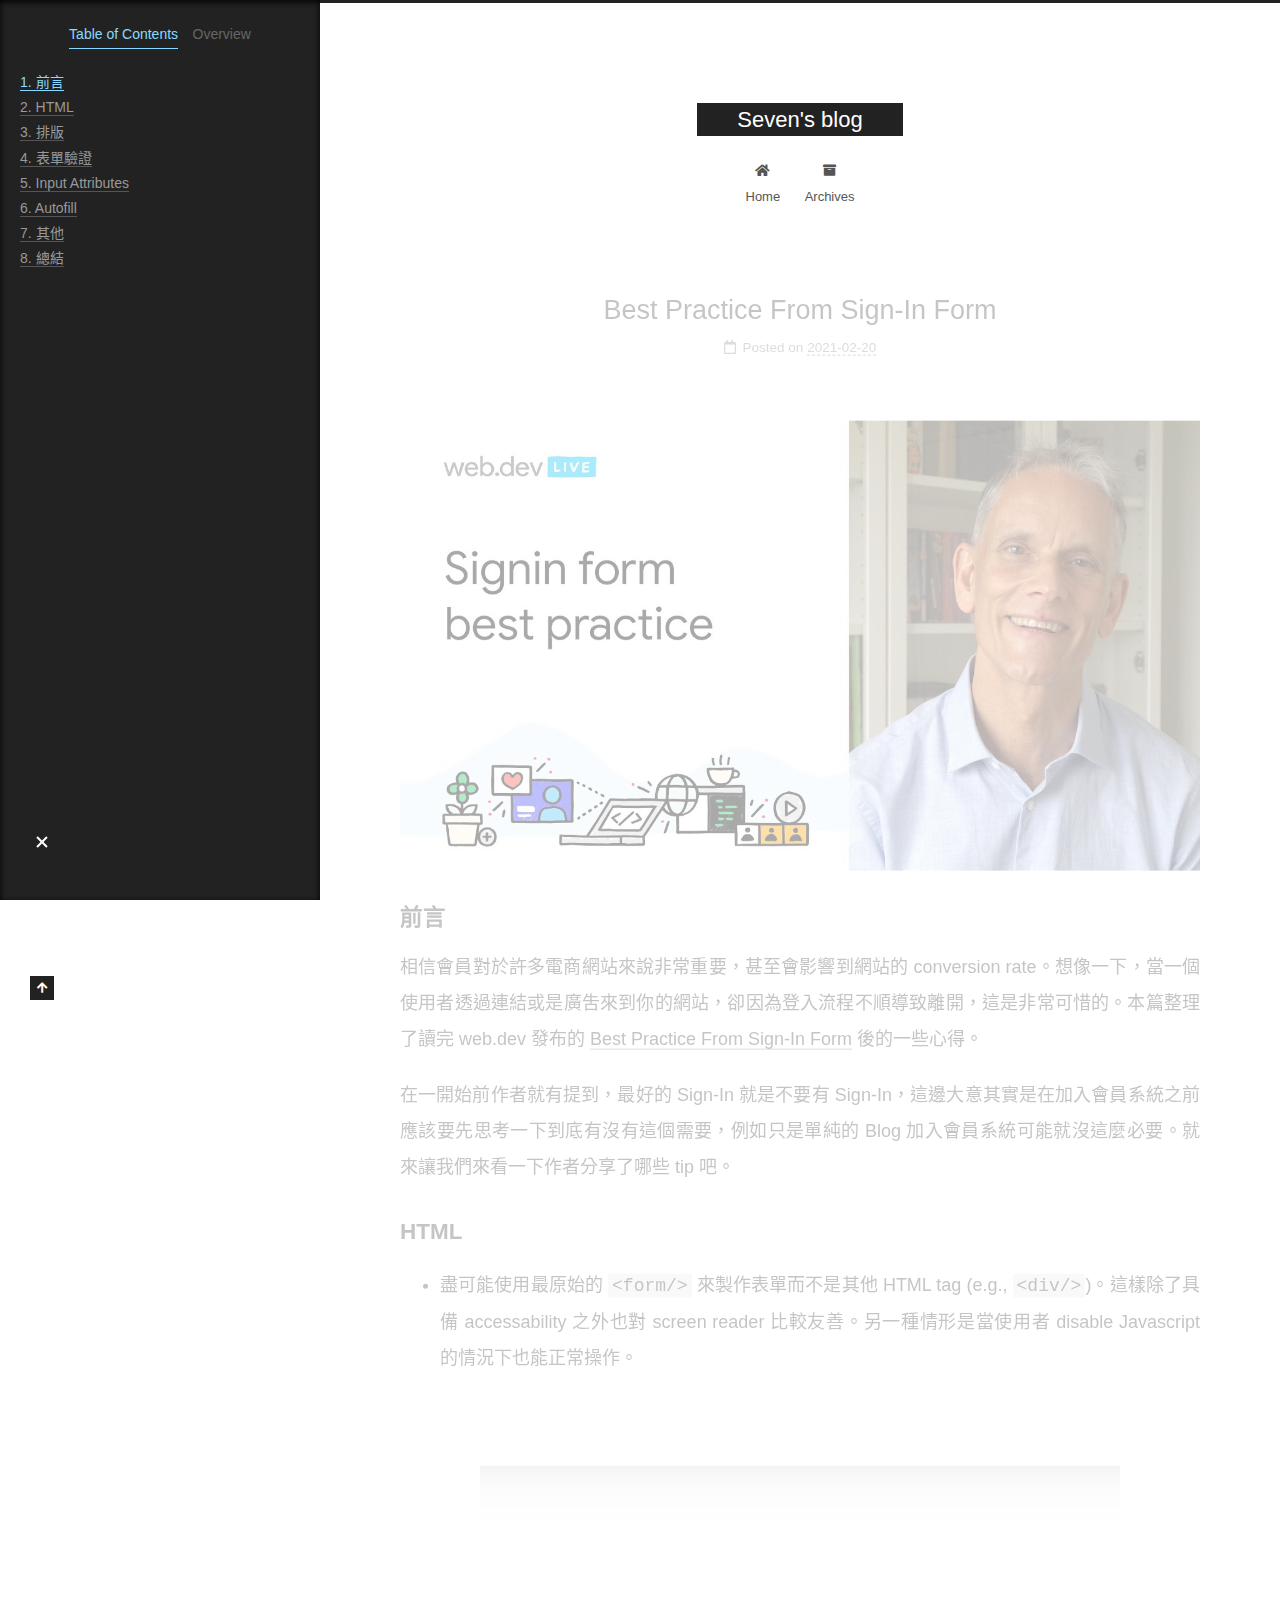
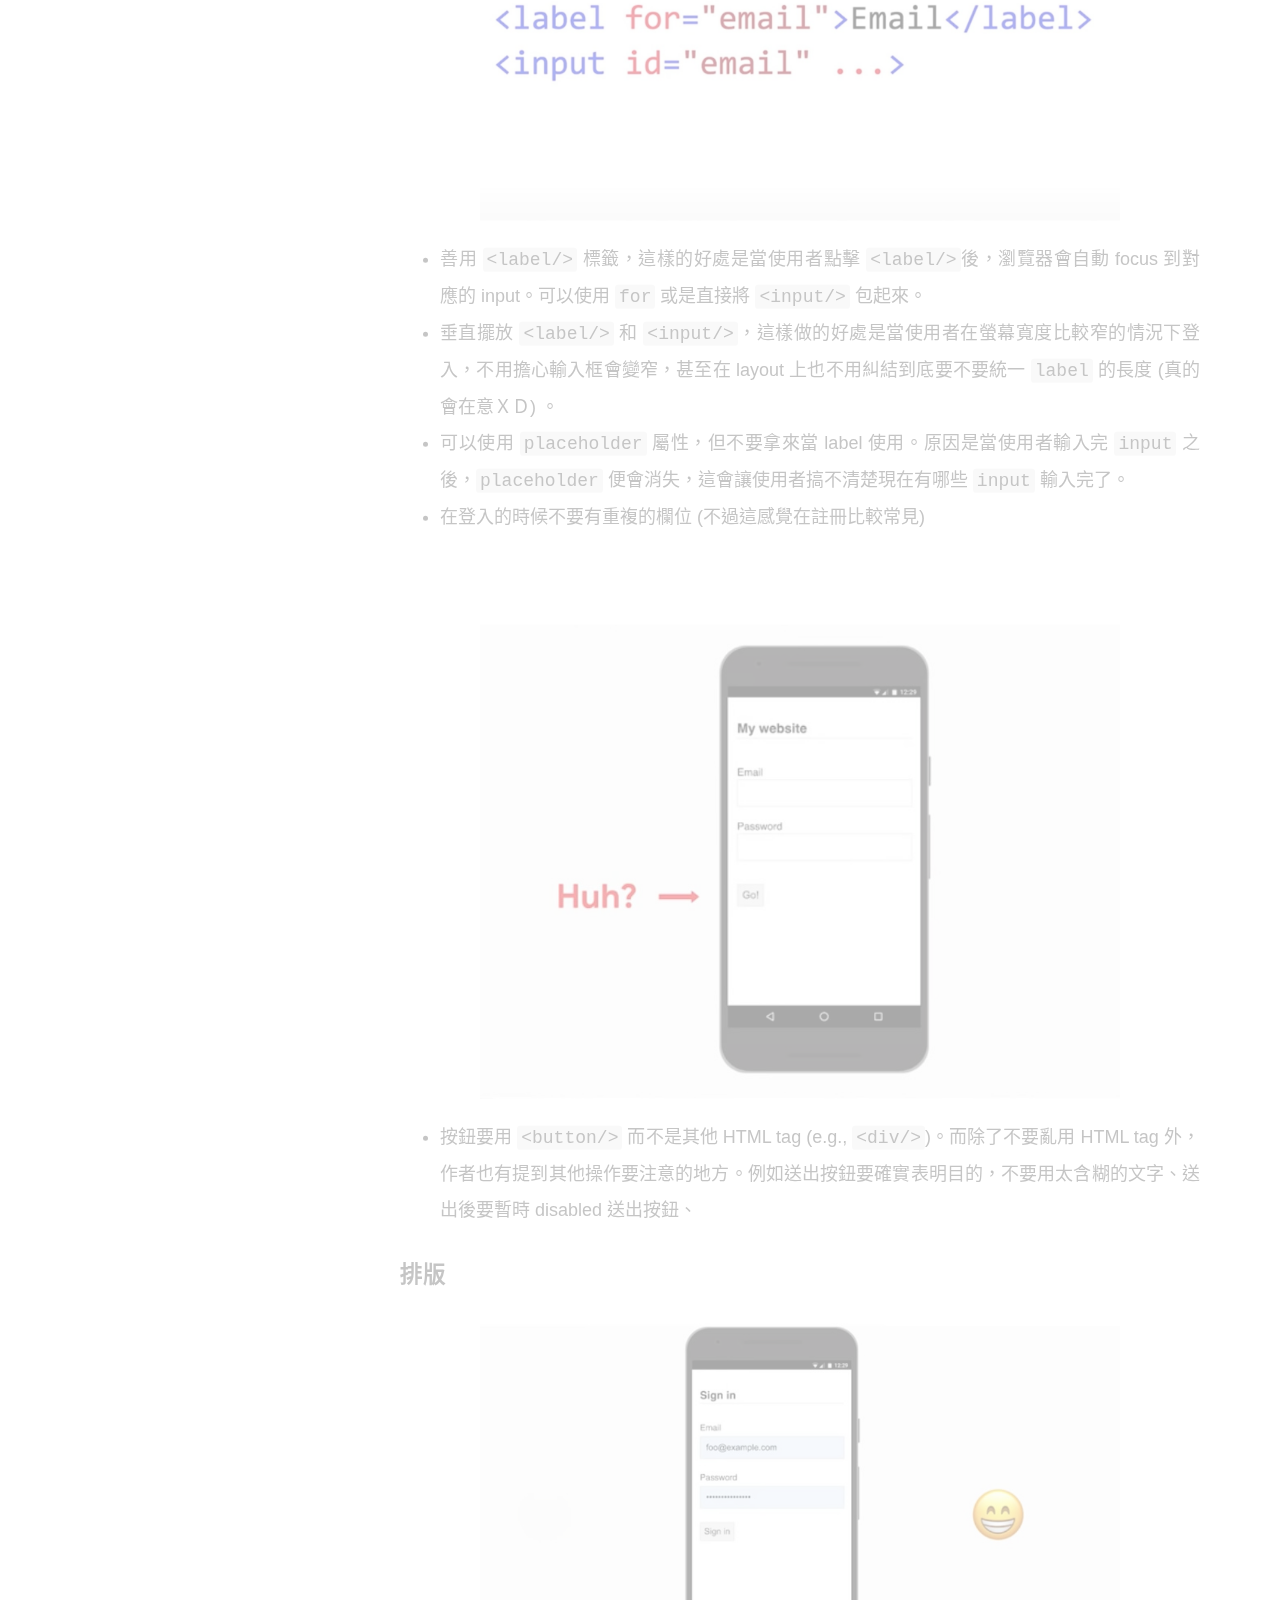
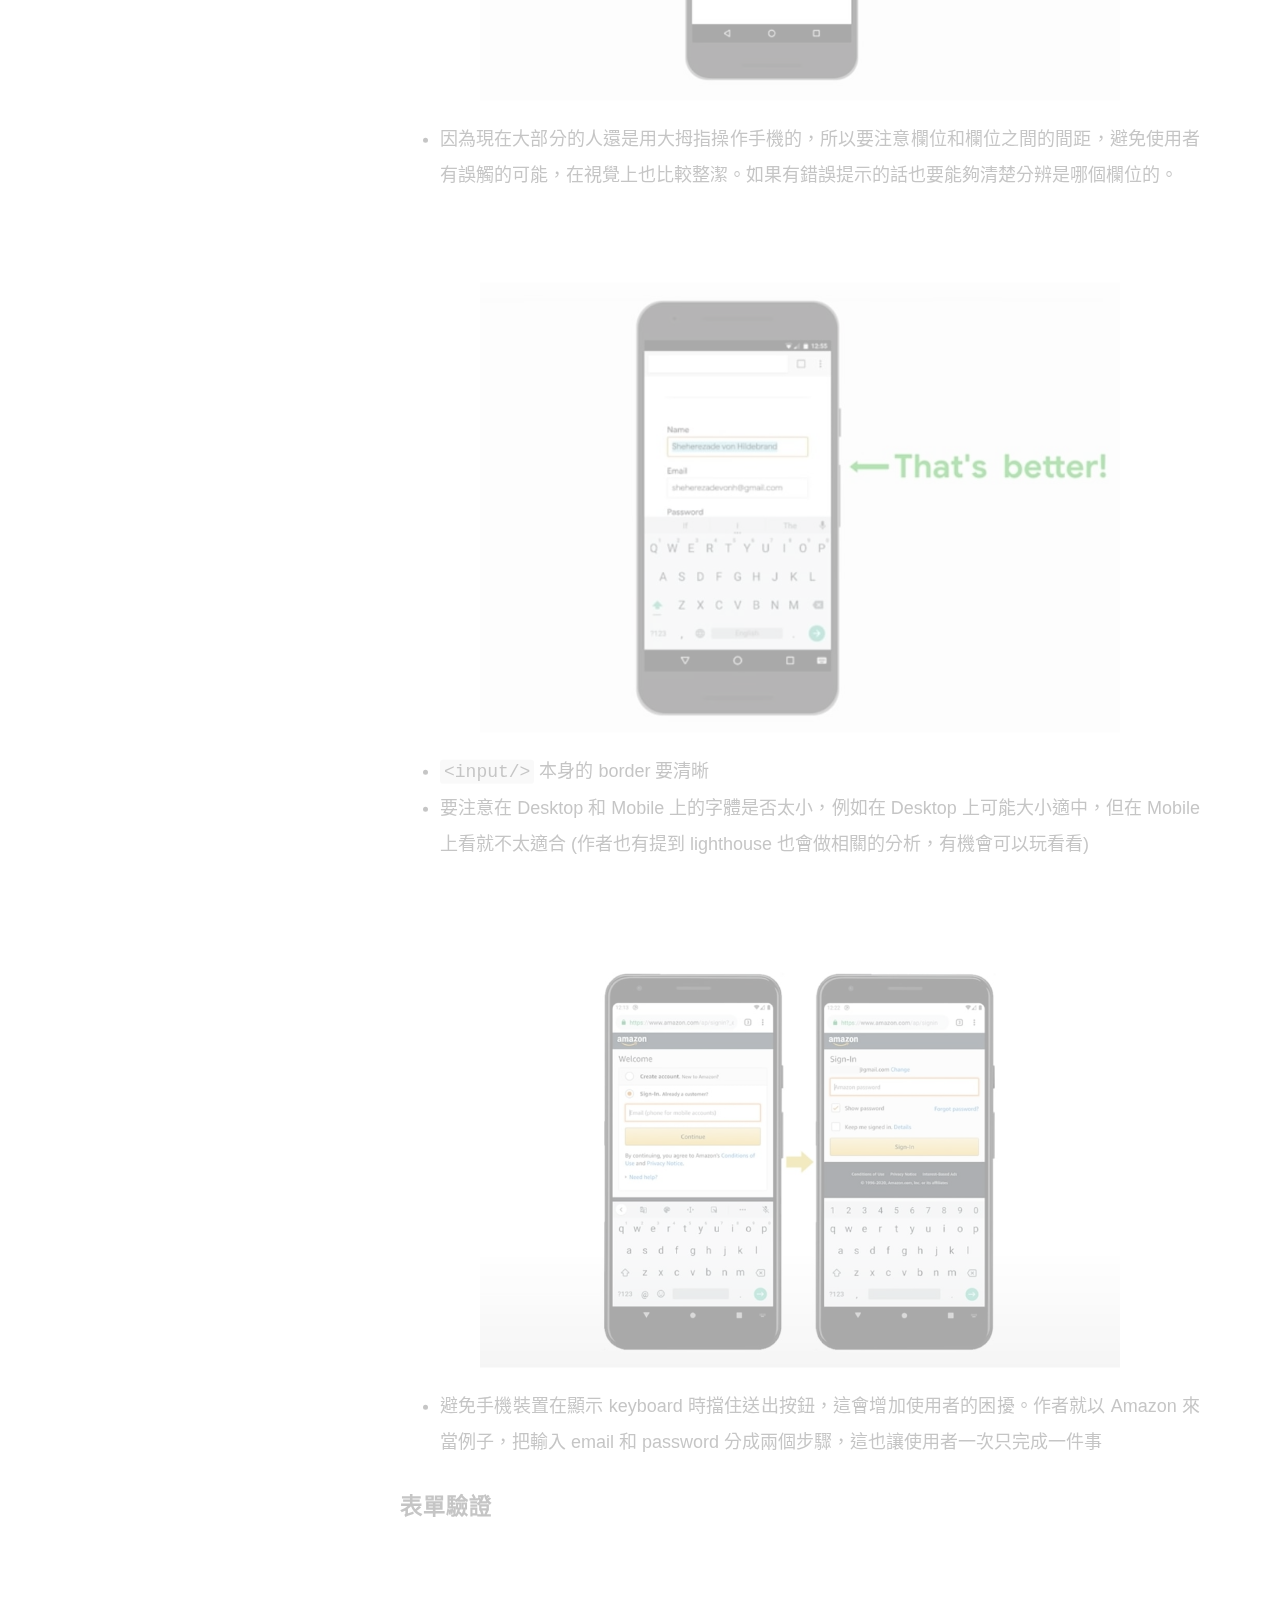
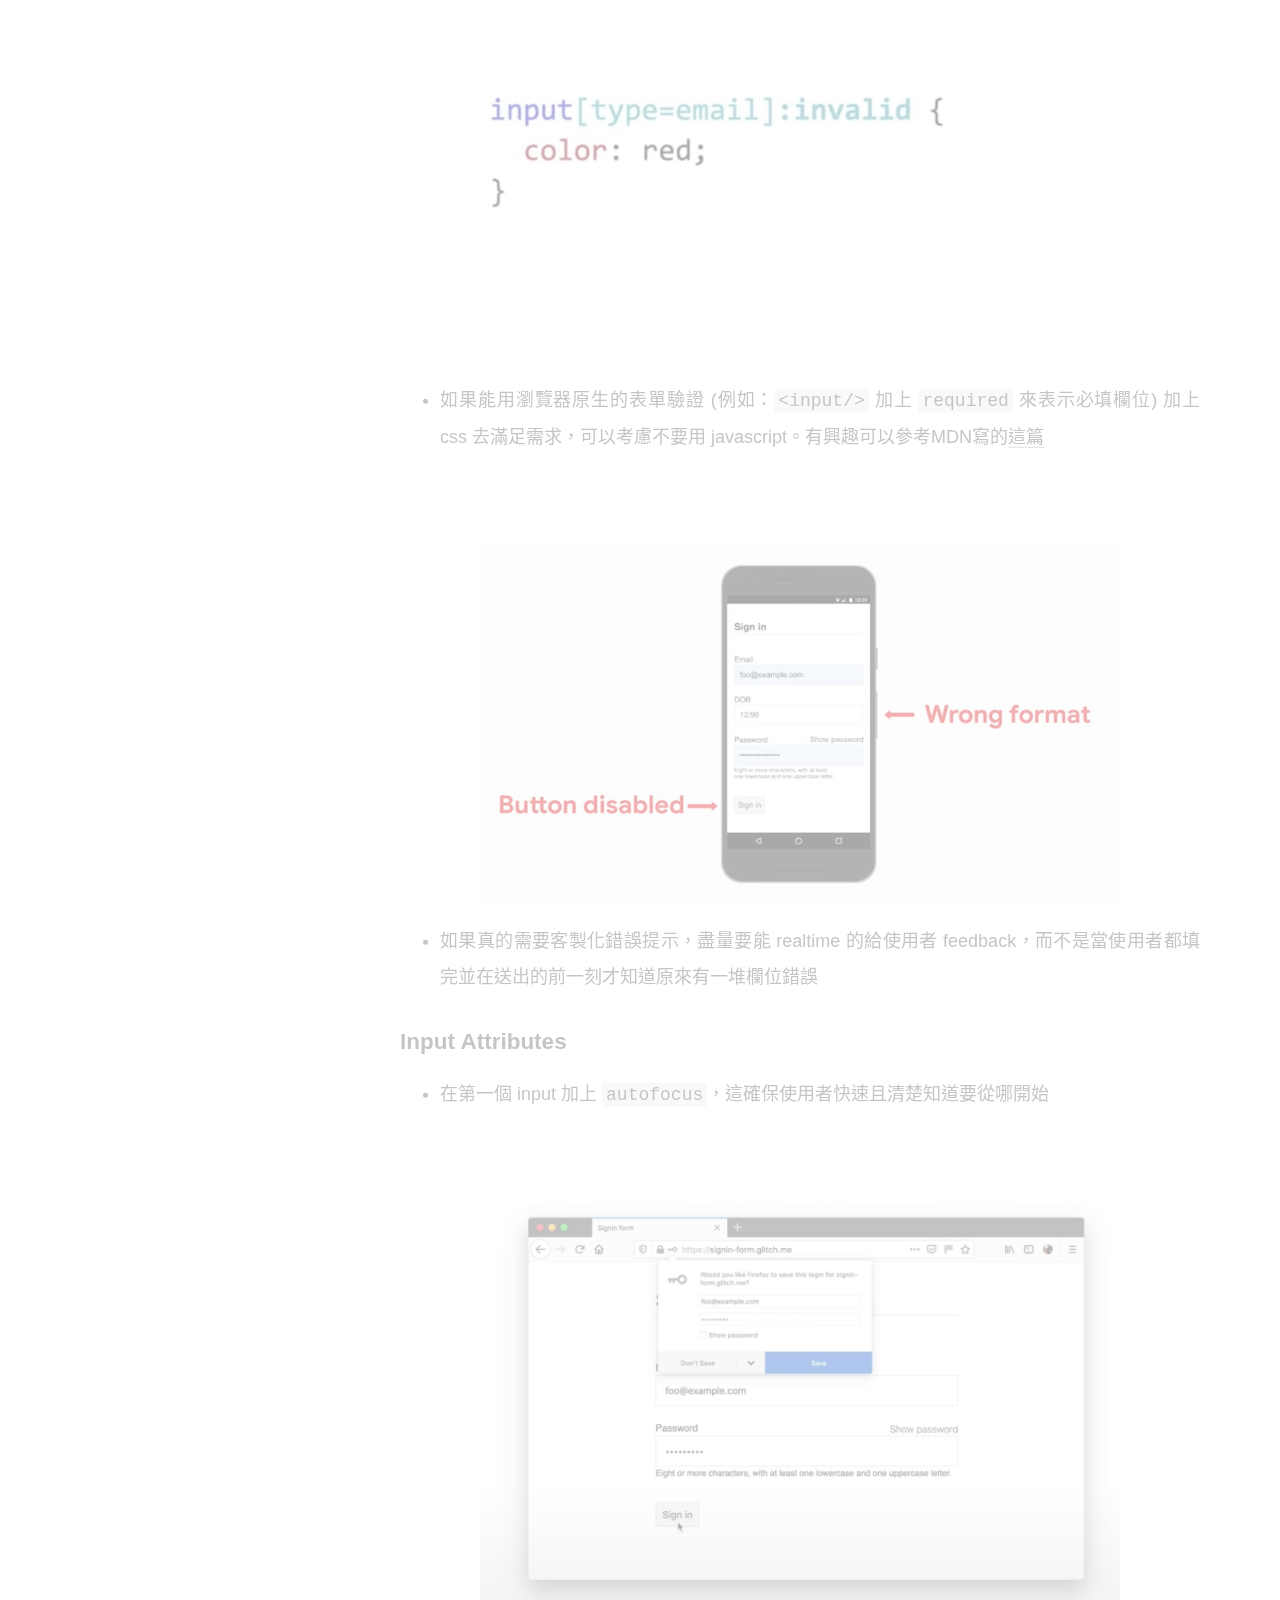
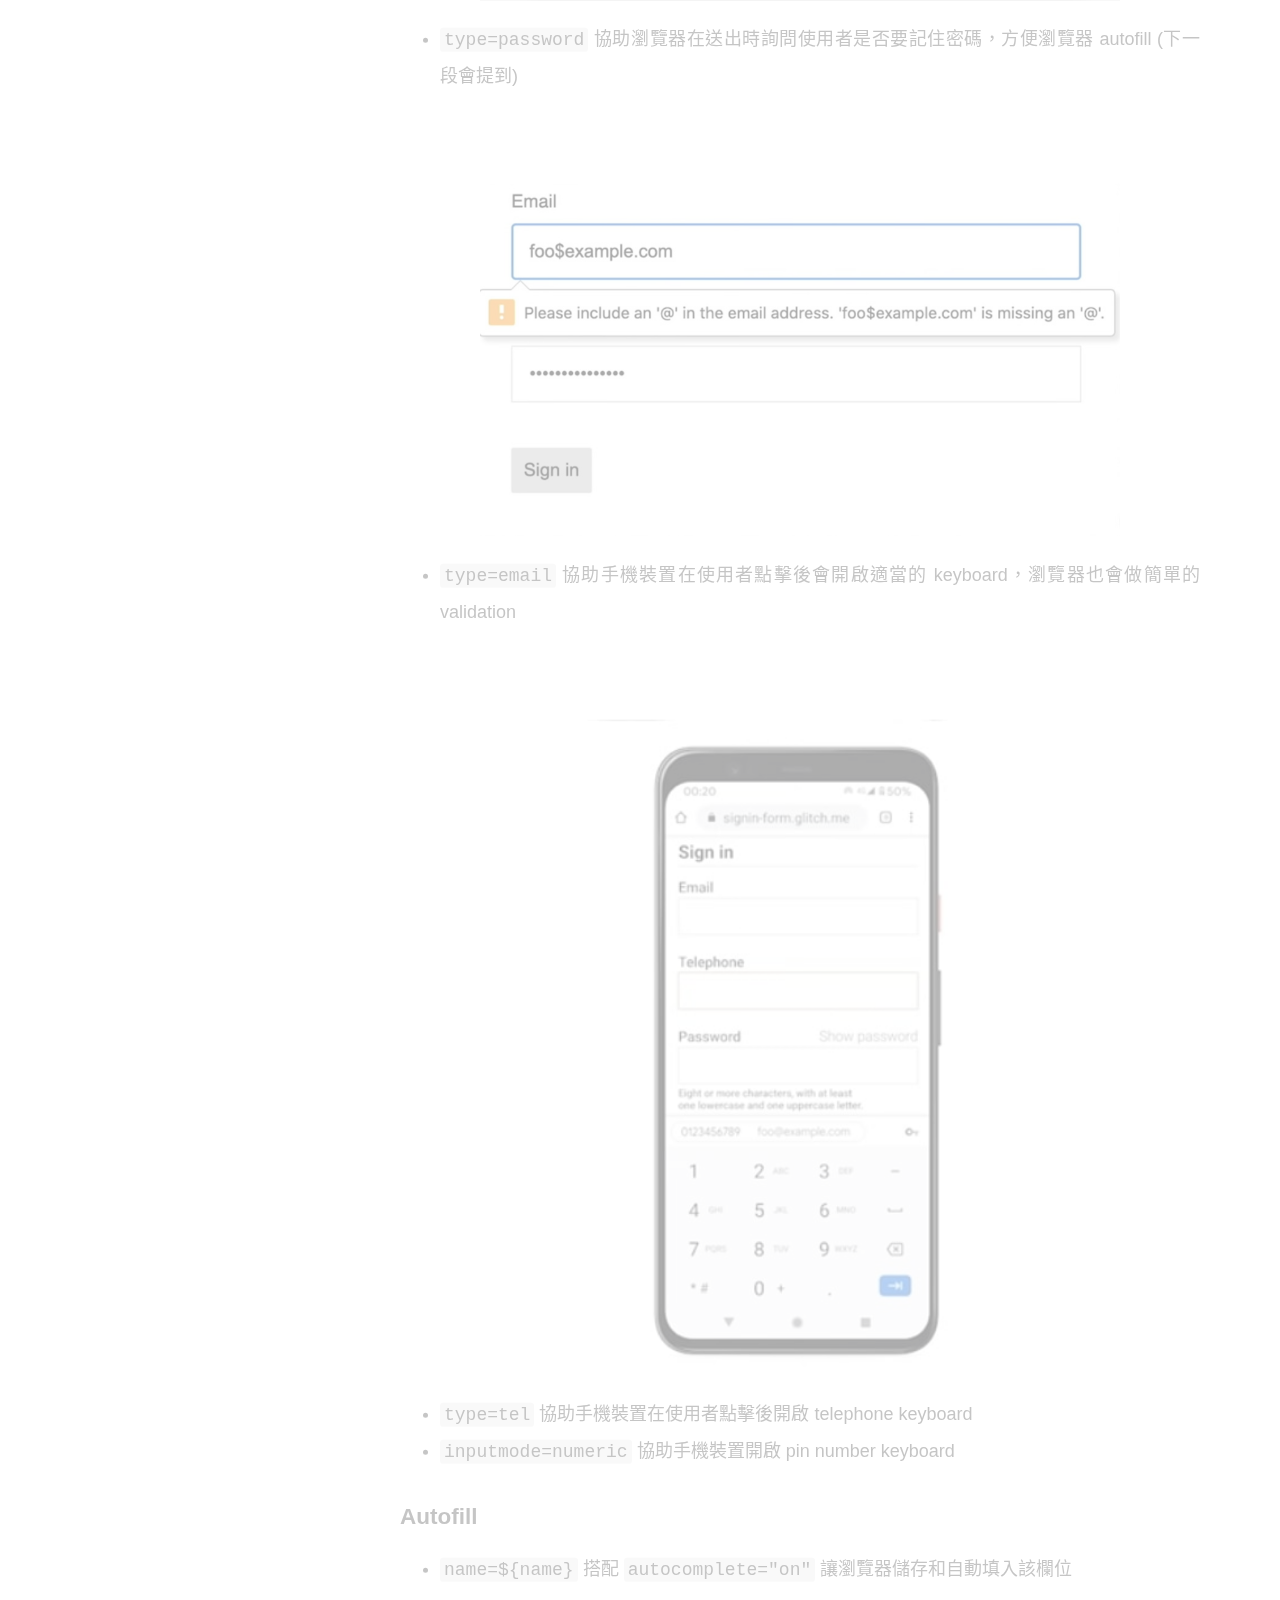
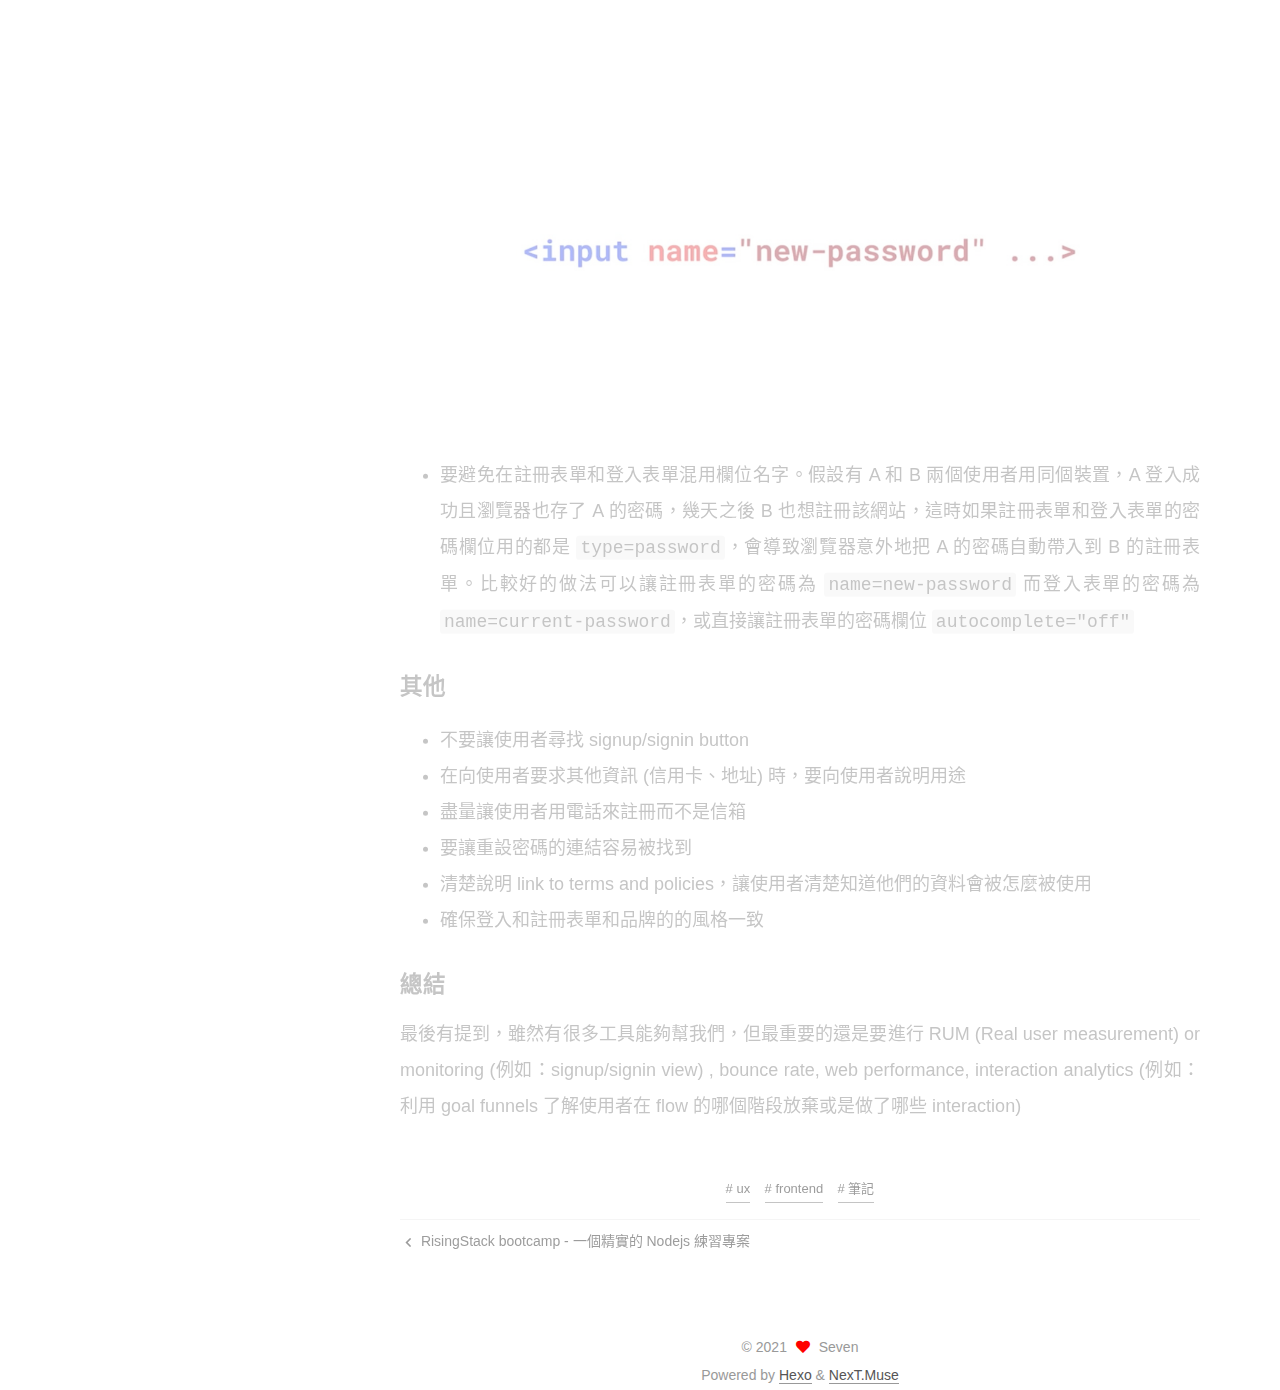
<file: 2021/02/20/bestPracticeFromSignin/index.html>
<!DOCTYPE html>
<html lang="zh-tw">
<head>
  <meta charset="UTF-8">
<meta name="viewport" content="width=device-width, initial-scale=1, maximum-scale=2">
<meta name="theme-color" content="#222">
<meta name="generator" content="Hexo 5.3.0">
  <link rel="apple-touch-icon" sizes="180x180" href="/images/apple-touch-icon-next.png">
  <link rel="icon" type="image/png" sizes="32x32" href="/images/favicon-32x32-next.png">
  <link rel="icon" type="image/png" sizes="16x16" href="/images/favicon-16x16-next.png">
  <link rel="mask-icon" href="/images/logo.svg" color="#222">

<link rel="stylesheet" href="/css/main.css">


<link rel="stylesheet" href="/lib/font-awesome/css/all.min.css">

<script id="hexo-configurations">
    var NexT = window.NexT || {};
    var CONFIG = {"hostname":"addhome2001.github.io","root":"/","scheme":"Muse","version":"7.8.0","exturl":false,"sidebar":{"position":"left","display":"post","padding":18,"offset":12,"onmobile":false},"copycode":{"enable":false,"show_result":false,"style":null},"back2top":{"enable":true,"sidebar":false,"scrollpercent":false},"bookmark":{"enable":false,"color":"#222","save":"auto"},"fancybox":false,"mediumzoom":false,"lazyload":false,"pangu":false,"comments":{"style":"tabs","active":null,"storage":true,"lazyload":false,"nav":null},"algolia":{"hits":{"per_page":10},"labels":{"input_placeholder":"Search for Posts","hits_empty":"We didn't find any results for the search: ${query}","hits_stats":"${hits} results found in ${time} ms"}},"localsearch":{"enable":false,"trigger":"auto","top_n_per_article":1,"unescape":false,"preload":false},"motion":{"enable":true,"async":false,"transition":{"post_block":"fadeIn","post_header":"slideDownIn","post_body":"slideDownIn","coll_header":"slideLeftIn","sidebar":"slideUpIn"}}};
  </script>

  <meta name="description" content="前言相信會員對於許多電商網站來說非常重要，甚至會影響到網站的 conversion rate。想像一下，當一個使用者透過連結或是廣吿來到你的網站，卻因為登入流程不順導致離開，這是非常可惜的。本篇整理了讀完 web.dev 發布的 Best Practice From Sign-In Form 後的一些心得。 在一開始前作者就有提到，最好的 Sign-In 就是不要有 Sign-In，這邊大意其實">
<meta property="og:type" content="article">
<meta property="og:title" content="Best Practice From Sign-In Form">
<meta property="og:url" content="https://addhome2001.github.io/2021/02/20/bestPracticeFromSignin/index.html">
<meta property="og:site_name" content="Seven&#39;s blog">
<meta property="og:description" content="前言相信會員對於許多電商網站來說非常重要，甚至會影響到網站的 conversion rate。想像一下，當一個使用者透過連結或是廣吿來到你的網站，卻因為登入流程不順導致離開，這是非常可惜的。本篇整理了讀完 web.dev 發布的 Best Practice From Sign-In Form 後的一些心得。 在一開始前作者就有提到，最好的 Sign-In 就是不要有 Sign-In，這邊大意其實">
<meta property="og:locale" content="zh_TW">
<meta property="og:image" content="https://addhome2001.github.io/images/bestPracticeFormSignin/cover.jpg">
<meta property="og:image" content="https://addhome2001.github.io/images/bestPracticeFormSignin/use-label.jpg">
<meta property="og:image" content="https://addhome2001.github.io/images/bestPracticeFormSignin/submit-button.jpg">
<meta property="og:image" content="https://addhome2001.github.io/images/bestPracticeFormSignin/spaces-between-inputs.jpg">
<meta property="og:image" content="https://addhome2001.github.io/images/bestPracticeFormSignin/clearly-border.jpg">
<meta property="og:image" content="https://addhome2001.github.io/images/bestPracticeFormSignin/amazon-signin.jpg">
<meta property="og:image" content="https://addhome2001.github.io/images/bestPracticeFormSignin/validate-with-css.jpg">
<meta property="og:image" content="https://addhome2001.github.io/images/bestPracticeFormSignin/show-invalied-message.jpg">
<meta property="og:image" content="https://addhome2001.github.io/images/bestPracticeFormSignin/auto-save.jpg">
<meta property="og:image" content="https://addhome2001.github.io/images/bestPracticeFormSignin/email-validation.jpg">
<meta property="og:image" content="https://addhome2001.github.io/images/bestPracticeFormSignin/type-tel.jpg">
<meta property="og:image" content="https://addhome2001.github.io/images/bestPracticeFormSignin/new-password.jpg">
<meta property="article:published_time" content="2021-02-20T07:31:52.282Z">
<meta property="article:modified_time" content="2021-02-20T07:31:52.282Z">
<meta property="article:author" content="Seven">
<meta property="article:tag" content="ux">
<meta property="article:tag" content="frontend">
<meta property="article:tag" content="筆記">
<meta name="twitter:card" content="summary">
<meta name="twitter:image" content="https://addhome2001.github.io/images/bestPracticeFormSignin/cover.jpg">

<link rel="canonical" href="https://addhome2001.github.io/2021/02/20/bestPracticeFromSignin/">


<script id="page-configurations">
  // https://hexo.io/docs/variables.html
  CONFIG.page = {
    sidebar: "",
    isHome : false,
    isPost : true,
    lang   : 'zh-tw'
  };
</script>

  <title>Best Practice From Sign-In Form | Seven's blog</title>
  






  <noscript>
  <style>
  .use-motion .brand,
  .use-motion .menu-item,
  .sidebar-inner,
  .use-motion .post-block,
  .use-motion .pagination,
  .use-motion .comments,
  .use-motion .post-header,
  .use-motion .post-body,
  .use-motion .collection-header { opacity: initial; }

  .use-motion .site-title,
  .use-motion .site-subtitle {
    opacity: initial;
    top: initial;
  }

  .use-motion .logo-line-before i { left: initial; }
  .use-motion .logo-line-after i { right: initial; }
  </style>
</noscript>

</head>

<body itemscope itemtype="http://schema.org/WebPage">
  <div class="container use-motion">
    <div class="headband"></div>

    <header class="header" itemscope itemtype="http://schema.org/WPHeader">
      <div class="header-inner"><div class="site-brand-container">
  <div class="site-nav-toggle">
    <div class="toggle" aria-label="Toggle navigation bar">
      <span class="toggle-line toggle-line-first"></span>
      <span class="toggle-line toggle-line-middle"></span>
      <span class="toggle-line toggle-line-last"></span>
    </div>
  </div>

  <div class="site-meta">

    <a href="/" class="brand" rel="start">
      <span class="logo-line-before"><i></i></span>
      <h1 class="site-title">Seven's blog</h1>
      <span class="logo-line-after"><i></i></span>
    </a>
  </div>

  <div class="site-nav-right">
    <div class="toggle popup-trigger">
    </div>
  </div>
</div>




<nav class="site-nav">
  <ul id="menu" class="main-menu menu">
        <li class="menu-item menu-item-home">

    <a href="/" rel="section"><i class="fa fa-home fa-fw"></i>Home</a>

  </li>
        <li class="menu-item menu-item-archives">

    <a href="/archives/" rel="section"><i class="fa fa-archive fa-fw"></i>Archives</a>

  </li>
  </ul>
</nav>




</div>
    </header>

    
  <div class="back-to-top">
    <i class="fa fa-arrow-up"></i>
    <span>0%</span>
  </div>


    <main class="main">
      <div class="main-inner">
        <div class="content-wrap">
          

          <div class="content post posts-expand">
            

    
  
  
  <article itemscope itemtype="http://schema.org/Article" class="post-block" lang="zh-tw">
    <link itemprop="mainEntityOfPage" href="https://addhome2001.github.io/2021/02/20/bestPracticeFromSignin/">

    <span hidden itemprop="author" itemscope itemtype="http://schema.org/Person">
      <meta itemprop="image" content="/images/avatar.gif">
      <meta itemprop="name" content="Seven">
      <meta itemprop="description" content="A Pure Person">
    </span>

    <span hidden itemprop="publisher" itemscope itemtype="http://schema.org/Organization">
      <meta itemprop="name" content="Seven's blog">
    </span>
      <header class="post-header">
        <h1 class="post-title" itemprop="name headline">
          Best Practice From Sign-In Form
        </h1>

        <div class="post-meta">
            <span class="post-meta-item">
              <span class="post-meta-item-icon">
                <i class="far fa-calendar"></i>
              </span>
              <span class="post-meta-item-text">Posted on</span>

              <time title="Created: 2021-02-20 07:31:52" itemprop="dateCreated datePublished" datetime="2021-02-20T07:31:52+00:00">2021-02-20</time>
            </span>

          

        </div>
      </header>

    
    
    
    <div class="post-body" itemprop="articleBody">

      
        <p><img src="/images/bestPracticeFormSignin/cover.jpg" title="Cover"></p>
<h3 id="前言"><a href="#前言" class="headerlink" title="前言"></a>前言</h3><p>相信會員對於許多電商網站來說非常重要，甚至會影響到網站的 conversion rate。想像一下，當一個使用者透過連結或是廣吿來到你的網站，卻因為登入流程不順導致離開，這是非常可惜的。本篇整理了讀完 web.dev 發布的 <a target="_blank" rel="noopener" href="https://web.dev/sign-in-form-best-practices/">Best Practice From Sign-In Form</a> 後的一些心得。</p>
<p>在一開始前作者就有提到，最好的 Sign-In 就是不要有 Sign-In，這邊大意其實是在加入會員系統之前應該要先思考一下到底有沒有這個需要，例如只是單純的 Blog 加入會員系統可能就沒這麼必要。就來讓我們來看一下作者分享了哪些 tip 吧。</p>
<a id="more"></a>

<h3 id="HTML"><a href="#HTML" class="headerlink" title="HTML"></a>HTML</h3><ul>
<li>盡可能使用最原始的 <code>&lt;form/&gt;</code> 來製作表單而不是其他 HTML tag (e.g., <code>&lt;div/&gt;</code>)。這樣除了具備 accessability 之外也對 screen reader 比較友善。另一種情形是當使用者 disable Javascript 的情況下也能正常操作。</li>
</ul>
</br>
</br>
<img width="80%" alt="Use label" src="/images/bestPracticeFormSignin/use-label.jpg">


<ul>
<li>善用 <code>&lt;label/&gt;</code> 標籤，這樣的好處是當使用者點擊 <code>&lt;label/&gt;</code>後，瀏覽器會自動 focus 到對應的 input。可以使用 <code>for</code> 或是直接將 <code>&lt;input/&gt;</code> 包起來。</li>
<li>垂直擺放 <code>&lt;label/&gt;</code> 和 <code>&lt;input/&gt;</code>，這樣做的好處是當使用者在螢幕寬度比較窄的情況下登入，不用擔心輸入框會變窄，甚至在 layout 上也不用糾結到底要不要統一 <code>label</code> 的長度 (真的會在意ＸＤ) 。</li>
<li>可以使用 <code>placeholder</code> 屬性，但不要拿來當 label 使用。原因是當使用者輸入完 <code>input</code> 之後，<code>placeholder</code> 便會消失，這會讓使用者搞不清楚現在有哪些 <code>input</code> 輸入完了。</li>
<li>在登入的時候不要有重複的欄位 (不過這感覺在註冊比較常見)</li>
</ul>
</br>
</br>
<img width="80%" alt="Submit button" src="/images/bestPracticeFormSignin/submit-button.jpg">

<ul>
<li>按鈕要用 <code>&lt;button/&gt;</code> 而不是其他 HTML tag (e.g., <code>&lt;div/&gt;</code>)。而除了不要亂用 HTML tag 外，作者也有提到其他操作要注意的地方。例如送出按鈕要確實表明目的，不要用太含糊的文字、送出後要暫時 disabled 送出按鈕、</li>
</ul>
<h3 id="排版"><a href="#排版" class="headerlink" title="排版"></a>排版</h3><img width="80%" alt="Spaces between inputs" src="/images/bestPracticeFormSignin/spaces-between-inputs.jpg">

<ul>
<li>因為現在大部分的人還是用大拇指操作手機的，所以要注意欄位和欄位之間的間距，避免使用者有誤觸的可能，在視覺上也比較整潔。如果有錯誤提示的話也要能夠清楚分辨是哪個欄位的。</li>
</ul>
</br>
</br>
<img width="80%" alt="Input with border" src="/images/bestPracticeFormSignin/clearly-border.jpg">

<ul>
<li><code>&lt;input/&gt;</code> 本身的 border 要清晰</li>
<li>要注意在 Desktop 和 Mobile 上的字體是否太小，例如在 Desktop 上可能大小適中，但在 Mobile 上看就不太適合 (作者也有提到 lighthouse 也會做相關的分析，有機會可以玩看看)</li>
</ul>
</br>
</br>
<img width="80%" alt="Amazon Sign-In" src="/images/bestPracticeFormSignin/amazon-signin.jpg">

<ul>
<li>避免手機裝置在顯示 keyboard 時擋住送出按鈕，這會增加使用者的困擾。作者就以 Amazon 來當例子，把輸入 email 和 password 分成兩個步驟，這也讓使用者一次只完成一件事</li>
</ul>
<h3 id="表單驗證"><a href="#表單驗證" class="headerlink" title="表單驗證"></a>表單驗證</h3><img width="80%" alt="validate with CSS" src="/images/bestPracticeFormSignin/validate-with-css.jpg">

<ul>
<li>如果能用瀏覽器原生的表單驗證 (例如：<code>&lt;input/&gt;</code> 加上 <code>required</code> 來表示必填欄位) 加上 css 去滿足需求，可以考慮不要用 javascript。有興趣可以參考MDN寫的<a target="_blank" rel="noopener" href="https://developer.mozilla.org/en-US/docs/Learn/Forms/Form_validation">這篇</a></li>
</ul>
</br>
</br>
<img width="80%" alt="Show error message correctly" src="/images/bestPracticeFormSignin/show-invalied-message.jpg">

<ul>
<li>如果真的需要客製化錯誤提示，盡量要能 realtime 的給使用者 feedback，而不是當使用者都填完並在送出的前一刻才知道原來有一堆欄位錯誤</li>
</ul>
<h3 id="Input-Attributes"><a href="#Input-Attributes" class="headerlink" title="Input Attributes"></a>Input Attributes</h3><ul>
<li>在第一個 input 加上 <code>autofocus</code>，這確保使用者快速且清楚知道要從哪開始</li>
</ul>
</br>
</br>
<img width="80%" alt="Auto save and fill input value" src="/images/bestPracticeFormSignin/auto-save.jpg">

<ul>
<li><code>type=password</code> 協助瀏覽器在送出時詢問使用者是否要記住密碼，方便瀏覽器 autofill (下一段會提到)</li>
</ul>
</br>
</br>
<img width="80%" alt="Input with email type" src="/images/bestPracticeFormSignin/email-validation.jpg">

<ul>
<li><code>type=email</code> 協助手機裝置在使用者點擊後會開啟適當的 keyboard，瀏覽器也會做簡單的 validation</li>
</ul>
</br>
</br>
<img width="80%" alt="Input with tel type" src="/images/bestPracticeFormSignin/type-tel.jpg">

<ul>
<li><code>type=tel</code> 協助手機裝置在使用者點擊後開啟 telephone keyboard</li>
<li><code>inputmode=numeric</code> 協助手機裝置開啟 pin number keyboard</li>
</ul>
<h3 id="Autofill"><a href="#Autofill" class="headerlink" title="Autofill"></a>Autofill</h3><ul>
<li><code>name=$&#123;name&#125;</code> 搭配 <code>autocomplete=&quot;on&quot;</code> 讓瀏覽器儲存和自動填入該欄位</li>
</ul>
</br>
</br>
<img width="80%" alt="New password" src="/images/bestPracticeFormSignin/new-password.jpg">

<ul>
<li>要避免在註冊表單和登入表單混用欄位名字。假設有 A 和 B 兩個使用者用同個裝置，A 登入成功且瀏覽器也存了 A 的密碼，幾天之後 B 也想註冊該網站，這時如果註冊表單和登入表單的密碼欄位用的都是 <code>type=password</code>，會導致瀏覽器意外地把 A 的密碼自動帶入到 B 的註冊表單。比較好的做法可以讓註冊表單的密碼為 <code>name=new-password</code> 而登入表單的密碼為 <code>name=current-password</code>，或直接讓註冊表單的密碼欄位 <code>autocomplete=&quot;off&quot;</code></li>
</ul>
<h3 id="其他"><a href="#其他" class="headerlink" title="其他"></a>其他</h3><ul>
<li>不要讓使用者尋找 signup/signin button</li>
<li>在向使用者要求其他資訊 (信用卡、地址) 時，要向使用者說明用途</li>
<li>盡量讓使用者用電話來註冊而不是信箱</li>
<li>要讓重設密碼的連結容易被找到</li>
<li>清楚說明 link to terms and policies，讓使用者清楚知道他們的資料會被怎麼被使用</li>
<li>確保登入和註冊表單和品牌的的風格一致</li>
</ul>
<h3 id="總結"><a href="#總結" class="headerlink" title="總結"></a>總結</h3><p>最後有提到，雖然有很多工具能夠幫我們，但最重要的還是要進行 RUM (Real user measurement) or monitoring (例如：signup/signin view) , bounce rate, web performance, interaction analytics (例如：利用 goal funnels 了解使用者在 flow 的哪個階段放棄或是做了哪些 interaction)</p>

    </div>

    
    
    

      <footer class="post-footer">
          <div class="post-tags">
              <a href="/tags/ux/" rel="tag"># ux</a>
              <a href="/tags/frontend/" rel="tag"># frontend</a>
              <a href="/tags/%E7%AD%86%E8%A8%98/" rel="tag"># 筆記</a>
          </div>

        


        
    <div class="post-nav">
      <div class="post-nav-item">
    <a href="/2021/02/20/risingStackBootcamp/" rel="prev" title="RisingStack bootcamp - 一個精實的 Nodejs 練習專案">
      <i class="fa fa-chevron-left"></i> RisingStack bootcamp - 一個精實的 Nodejs 練習專案
    </a></div>
      <div class="post-nav-item"></div>
    </div>
      </footer>
    
  </article>
  
  
  



          </div>
          

<script>
  window.addEventListener('tabs:register', () => {
    let { activeClass } = CONFIG.comments;
    if (CONFIG.comments.storage) {
      activeClass = localStorage.getItem('comments_active') || activeClass;
    }
    if (activeClass) {
      let activeTab = document.querySelector(`a[href="#comment-${activeClass}"]`);
      if (activeTab) {
        activeTab.click();
      }
    }
  });
  if (CONFIG.comments.storage) {
    window.addEventListener('tabs:click', event => {
      if (!event.target.matches('.tabs-comment .tab-content .tab-pane')) return;
      let commentClass = event.target.classList[1];
      localStorage.setItem('comments_active', commentClass);
    });
  }
</script>

        </div>
          
  
  <div class="toggle sidebar-toggle">
    <span class="toggle-line toggle-line-first"></span>
    <span class="toggle-line toggle-line-middle"></span>
    <span class="toggle-line toggle-line-last"></span>
  </div>

  <aside class="sidebar">
    <div class="sidebar-inner">

      <ul class="sidebar-nav motion-element">
        <li class="sidebar-nav-toc">
          Table of Contents
        </li>
        <li class="sidebar-nav-overview">
          Overview
        </li>
      </ul>

      <!--noindex-->
      <div class="post-toc-wrap sidebar-panel">
          <div class="post-toc motion-element"><ol class="nav"><li class="nav-item nav-level-3"><a class="nav-link" href="#%E5%89%8D%E8%A8%80"><span class="nav-number">1.</span> <span class="nav-text">前言</span></a></li><li class="nav-item nav-level-3"><a class="nav-link" href="#HTML"><span class="nav-number">2.</span> <span class="nav-text">HTML</span></a></li><li class="nav-item nav-level-3"><a class="nav-link" href="#%E6%8E%92%E7%89%88"><span class="nav-number">3.</span> <span class="nav-text">排版</span></a></li><li class="nav-item nav-level-3"><a class="nav-link" href="#%E8%A1%A8%E5%96%AE%E9%A9%97%E8%AD%89"><span class="nav-number">4.</span> <span class="nav-text">表單驗證</span></a></li><li class="nav-item nav-level-3"><a class="nav-link" href="#Input-Attributes"><span class="nav-number">5.</span> <span class="nav-text">Input Attributes</span></a></li><li class="nav-item nav-level-3"><a class="nav-link" href="#Autofill"><span class="nav-number">6.</span> <span class="nav-text">Autofill</span></a></li><li class="nav-item nav-level-3"><a class="nav-link" href="#%E5%85%B6%E4%BB%96"><span class="nav-number">7.</span> <span class="nav-text">其他</span></a></li><li class="nav-item nav-level-3"><a class="nav-link" href="#%E7%B8%BD%E7%B5%90"><span class="nav-number">8.</span> <span class="nav-text">總結</span></a></li></ol></div>
      </div>
      <!--/noindex-->

      <div class="site-overview-wrap sidebar-panel">
        <div class="site-author motion-element" itemprop="author" itemscope itemtype="http://schema.org/Person">
  <p class="site-author-name" itemprop="name">Seven</p>
  <div class="site-description" itemprop="description">A Pure Person</div>
</div>
<div class="site-state-wrap motion-element">
  <nav class="site-state">
      <div class="site-state-item site-state-posts">
          <a href="/archives/">
        
          <span class="site-state-item-count">2</span>
          <span class="site-state-item-name">posts</span>
        </a>
      </div>
      <div class="site-state-item site-state-tags">
            <a href="/tags/">
        <span class="site-state-item-count">5</span>
        <span class="site-state-item-name">tags</span></a>
      </div>
  </nav>
</div>



      </div>

    </div>
  </aside>
  <div id="sidebar-dimmer"></div>


      </div>
    </main>

    <footer class="footer">
      <div class="footer-inner">
        

        

<div class="copyright">
  
  &copy; 
  <span itemprop="copyrightYear">2021</span>
  <span class="with-love">
    <i class="fa fa-heart"></i>
  </span>
  <span class="author" itemprop="copyrightHolder">Seven</span>
</div>
  <div class="powered-by">Powered by <a href="https://hexo.io/" class="theme-link" rel="noopener" target="_blank">Hexo</a> & <a href="https://muse.theme-next.org/" class="theme-link" rel="noopener" target="_blank">NexT.Muse</a>
  </div>

        








      </div>
    </footer>
  </div>

  
  <script src="/lib/anime.min.js"></script>
  <script src="/lib/velocity/velocity.min.js"></script>
  <script src="/lib/velocity/velocity.ui.min.js"></script>

<script src="/js/utils.js"></script>

<script src="/js/motion.js"></script>


<script src="/js/schemes/muse.js"></script>


<script src="/js/next-boot.js"></script>




  















  

  

</body>
</html>
</file>
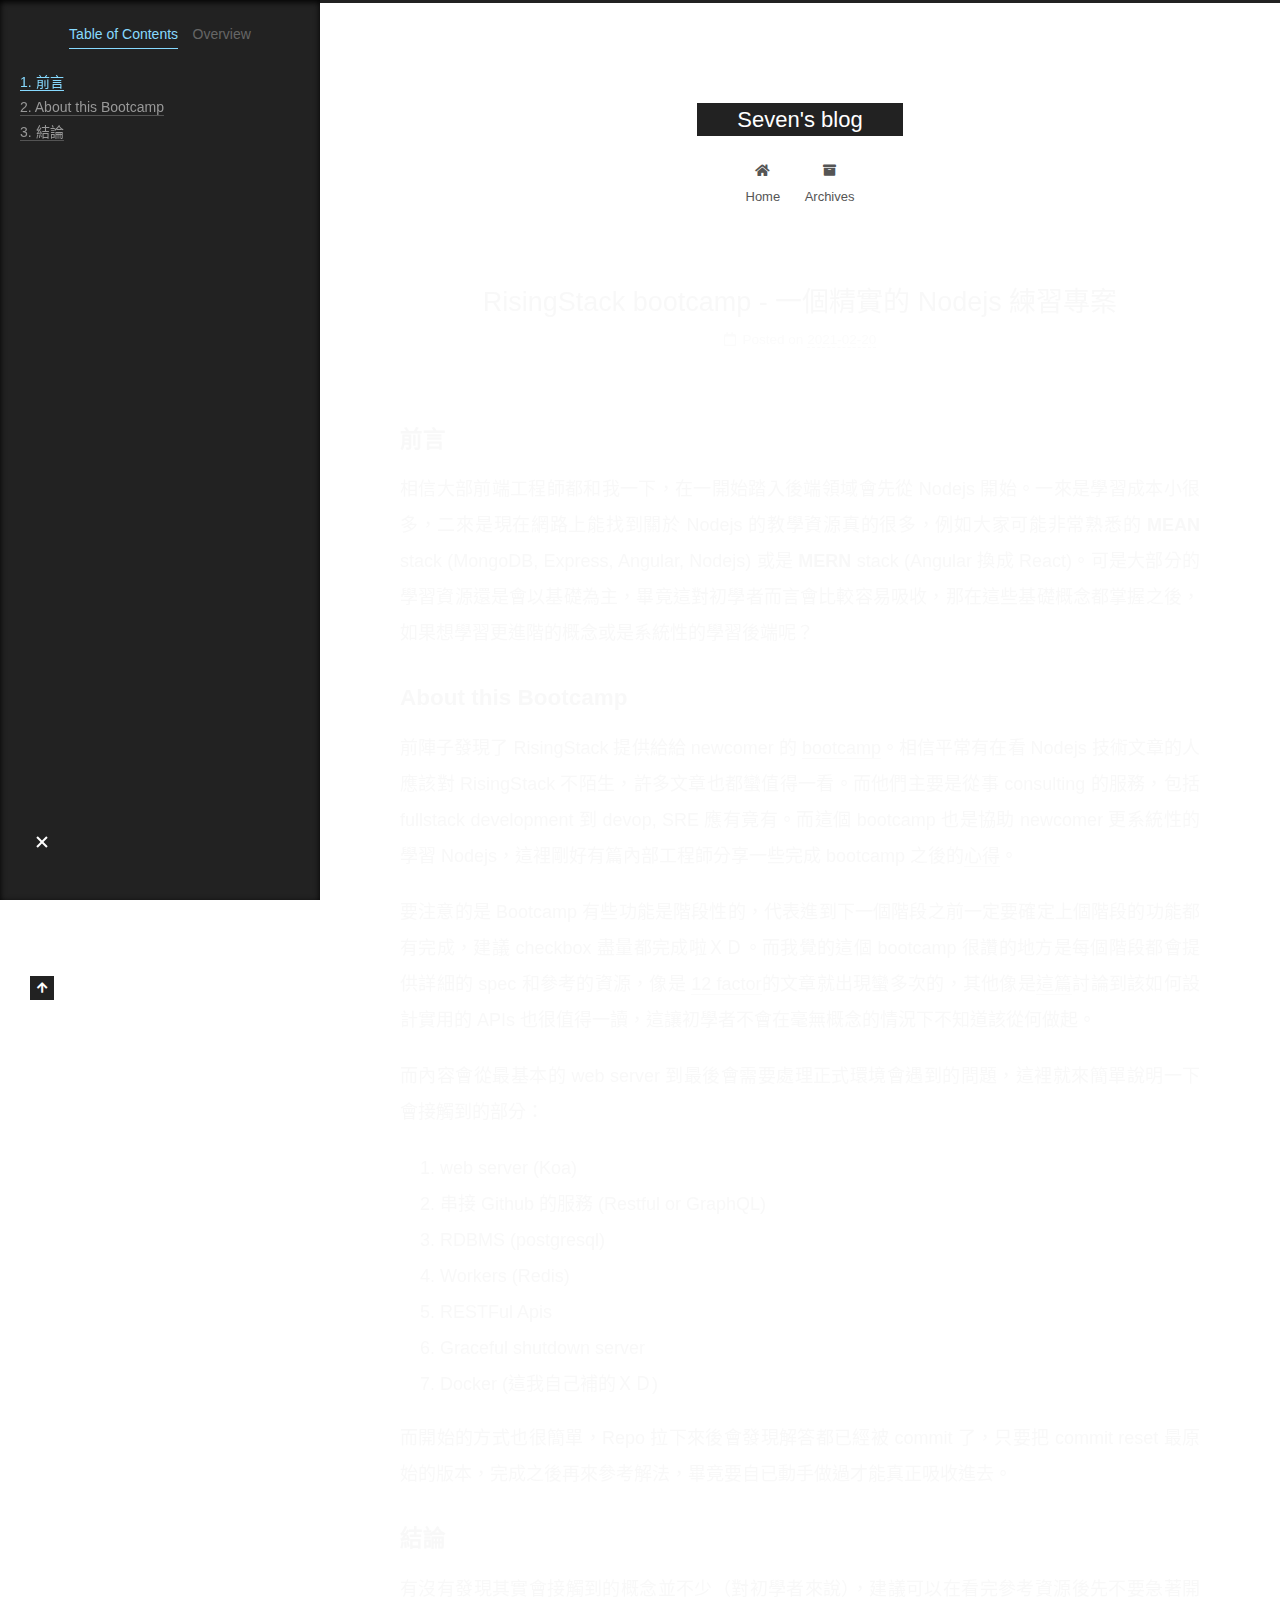
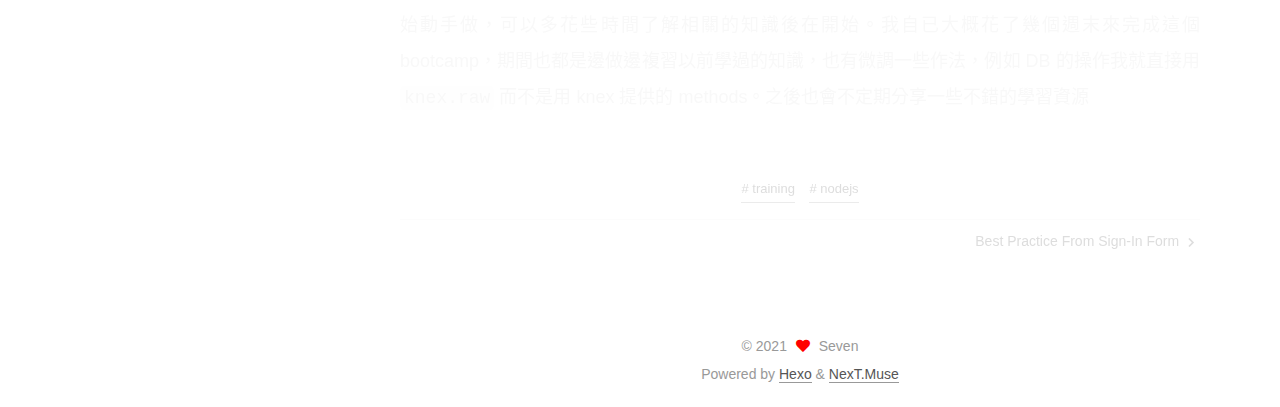
<file: 2021/02/20/risingStackBootcamp/index.html>
<!DOCTYPE html>
<html lang="zh-tw">
<head>
  <meta charset="UTF-8">
<meta name="viewport" content="width=device-width, initial-scale=1, maximum-scale=2">
<meta name="theme-color" content="#222">
<meta name="generator" content="Hexo 5.3.0">
  <link rel="apple-touch-icon" sizes="180x180" href="/images/apple-touch-icon-next.png">
  <link rel="icon" type="image/png" sizes="32x32" href="/images/favicon-32x32-next.png">
  <link rel="icon" type="image/png" sizes="16x16" href="/images/favicon-16x16-next.png">
  <link rel="mask-icon" href="/images/logo.svg" color="#222">

<link rel="stylesheet" href="/css/main.css">


<link rel="stylesheet" href="/lib/font-awesome/css/all.min.css">

<script id="hexo-configurations">
    var NexT = window.NexT || {};
    var CONFIG = {"hostname":"addhome2001.github.io","root":"/","scheme":"Muse","version":"7.8.0","exturl":false,"sidebar":{"position":"left","display":"post","padding":18,"offset":12,"onmobile":false},"copycode":{"enable":false,"show_result":false,"style":null},"back2top":{"enable":true,"sidebar":false,"scrollpercent":false},"bookmark":{"enable":false,"color":"#222","save":"auto"},"fancybox":false,"mediumzoom":false,"lazyload":false,"pangu":false,"comments":{"style":"tabs","active":null,"storage":true,"lazyload":false,"nav":null},"algolia":{"hits":{"per_page":10},"labels":{"input_placeholder":"Search for Posts","hits_empty":"We didn't find any results for the search: ${query}","hits_stats":"${hits} results found in ${time} ms"}},"localsearch":{"enable":false,"trigger":"auto","top_n_per_article":1,"unescape":false,"preload":false},"motion":{"enable":true,"async":false,"transition":{"post_block":"fadeIn","post_header":"slideDownIn","post_body":"slideDownIn","coll_header":"slideLeftIn","sidebar":"slideUpIn"}}};
  </script>

  <meta name="description" content="前言相信大部前端工程師都和我一下，在一開始踏入後端領域會先從 Nodejs 開始。一來是學習成本小很多，二來是現在網路上能找到關於 Nodejs 的教學資源真的很多，例如大家可能非常熟悉的 MEAN  stack (MongoDB, Express, Angular, Nodejs) 或是 MERN stack (Angular 換成 React)。可是大部分的學習資源還是會以基礎為主，畢竟這對初">
<meta property="og:type" content="article">
<meta property="og:title" content="RisingStack bootcamp - 一個精實的 Nodejs 練習專案">
<meta property="og:url" content="https://addhome2001.github.io/2021/02/20/risingStackBootcamp/index.html">
<meta property="og:site_name" content="Seven&#39;s blog">
<meta property="og:description" content="前言相信大部前端工程師都和我一下，在一開始踏入後端領域會先從 Nodejs 開始。一來是學習成本小很多，二來是現在網路上能找到關於 Nodejs 的教學資源真的很多，例如大家可能非常熟悉的 MEAN  stack (MongoDB, Express, Angular, Nodejs) 或是 MERN stack (Angular 換成 React)。可是大部分的學習資源還是會以基礎為主，畢竟這對初">
<meta property="og:locale" content="zh_TW">
<meta property="article:published_time" content="2021-02-20T07:31:52.282Z">
<meta property="article:modified_time" content="2021-02-20T07:31:52.282Z">
<meta property="article:author" content="Seven">
<meta property="article:tag" content="training">
<meta property="article:tag" content="nodejs">
<meta name="twitter:card" content="summary">

<link rel="canonical" href="https://addhome2001.github.io/2021/02/20/risingStackBootcamp/">


<script id="page-configurations">
  // https://hexo.io/docs/variables.html
  CONFIG.page = {
    sidebar: "",
    isHome : false,
    isPost : true,
    lang   : 'zh-tw'
  };
</script>

  <title>RisingStack bootcamp - 一個精實的 Nodejs 練習專案 | Seven's blog</title>
  






  <noscript>
  <style>
  .use-motion .brand,
  .use-motion .menu-item,
  .sidebar-inner,
  .use-motion .post-block,
  .use-motion .pagination,
  .use-motion .comments,
  .use-motion .post-header,
  .use-motion .post-body,
  .use-motion .collection-header { opacity: initial; }

  .use-motion .site-title,
  .use-motion .site-subtitle {
    opacity: initial;
    top: initial;
  }

  .use-motion .logo-line-before i { left: initial; }
  .use-motion .logo-line-after i { right: initial; }
  </style>
</noscript>

</head>

<body itemscope itemtype="http://schema.org/WebPage">
  <div class="container use-motion">
    <div class="headband"></div>

    <header class="header" itemscope itemtype="http://schema.org/WPHeader">
      <div class="header-inner"><div class="site-brand-container">
  <div class="site-nav-toggle">
    <div class="toggle" aria-label="Toggle navigation bar">
      <span class="toggle-line toggle-line-first"></span>
      <span class="toggle-line toggle-line-middle"></span>
      <span class="toggle-line toggle-line-last"></span>
    </div>
  </div>

  <div class="site-meta">

    <a href="/" class="brand" rel="start">
      <span class="logo-line-before"><i></i></span>
      <h1 class="site-title">Seven's blog</h1>
      <span class="logo-line-after"><i></i></span>
    </a>
  </div>

  <div class="site-nav-right">
    <div class="toggle popup-trigger">
    </div>
  </div>
</div>




<nav class="site-nav">
  <ul id="menu" class="main-menu menu">
        <li class="menu-item menu-item-home">

    <a href="/" rel="section"><i class="fa fa-home fa-fw"></i>Home</a>

  </li>
        <li class="menu-item menu-item-archives">

    <a href="/archives/" rel="section"><i class="fa fa-archive fa-fw"></i>Archives</a>

  </li>
  </ul>
</nav>




</div>
    </header>

    
  <div class="back-to-top">
    <i class="fa fa-arrow-up"></i>
    <span>0%</span>
  </div>


    <main class="main">
      <div class="main-inner">
        <div class="content-wrap">
          

          <div class="content post posts-expand">
            

    
  
  
  <article itemscope itemtype="http://schema.org/Article" class="post-block" lang="zh-tw">
    <link itemprop="mainEntityOfPage" href="https://addhome2001.github.io/2021/02/20/risingStackBootcamp/">

    <span hidden itemprop="author" itemscope itemtype="http://schema.org/Person">
      <meta itemprop="image" content="/images/avatar.gif">
      <meta itemprop="name" content="Seven">
      <meta itemprop="description" content="A Pure Person">
    </span>

    <span hidden itemprop="publisher" itemscope itemtype="http://schema.org/Organization">
      <meta itemprop="name" content="Seven's blog">
    </span>
      <header class="post-header">
        <h1 class="post-title" itemprop="name headline">
          RisingStack bootcamp - 一個精實的 Nodejs 練習專案
        </h1>

        <div class="post-meta">
            <span class="post-meta-item">
              <span class="post-meta-item-icon">
                <i class="far fa-calendar"></i>
              </span>
              <span class="post-meta-item-text">Posted on</span>

              <time title="Created: 2021-02-20 07:31:52" itemprop="dateCreated datePublished" datetime="2021-02-20T07:31:52+00:00">2021-02-20</time>
            </span>

          

        </div>
      </header>

    
    
    
    <div class="post-body" itemprop="articleBody">

      
        <h3 id="前言"><a href="#前言" class="headerlink" title="前言"></a>前言</h3><p>相信大部前端工程師都和我一下，在一開始踏入後端領域會先從 Nodejs 開始。一來是學習成本小很多，二來是現在網路上能找到關於 Nodejs 的教學資源真的很多，例如大家可能非常熟悉的 <strong>MEAN</strong>  stack (MongoDB, Express, Angular, Nodejs) 或是 <strong>MERN</strong> stack (Angular 換成 React)。可是大部分的學習資源還是會以基礎為主，畢竟這對初學者而言會比較容易吸收，那在這些基礎概念都掌握之後，如果想學習更進階的概念或是系統性的學習後端呢？</p>
<a id="more"></a>

<h3 id="About-this-Bootcamp"><a href="#About-this-Bootcamp" class="headerlink" title="About this Bootcamp"></a>About this Bootcamp</h3><p>前陣子發現了 RisingStack 提供給給 newcomer 的 <a target="_blank" rel="noopener" href="https://github.com/RisingStack/risingstack-bootcamp">bootcamp</a>。相信平常有在看 Nodejs 技術文章的人應該對 RisingStack 不陌生，許多文章也都蠻值得一看。而他們主要是從事 consulting 的服務，包括 fullstack development 到 devop, SRE 應有竟有。而這個 bootcamp 也是協助 newcomer 更系統性的學習 Nodejs，這裡剛好有篇內部工程師分享一些完成 bootcamp 之後的<a target="_blank" rel="noopener" href="https://blog.risingstack.com/node-js-bootcamp/">心得</a>。</p>
<p>要注意的是 Bootcamp 有些功能是階段性的，代表進到下一個階段之前一定要確定上個階段的功能都有完成，建議 checkbox 盡量都完成啦ＸＤ。而我覺的這個 bootcamp 很讚的地方是每個階段都會提供詳細的 spec 和參考的資源，像是 <a target="_blank" rel="noopener" href="https://12factor.net/processes">12 factor</a>的文章就出現蠻多次的，其他像是<a target="_blank" rel="noopener" href="https://www.vinaysahni.com/best-practices-for-a-pragmatic-restful-api">這篇</a>討論到該如何設計實用的 APIs 也很值得一讀，這讓初學者不會在毫無概念的情況下不知道該從何做起。</p>
<p>而內容會從最基本的 web server 到最後會需要處理正式環境會遇到的問題，這裡就來簡單說明一下會接觸到的部分：</p>
<ol>
<li>web server (Koa)</li>
<li>串接 Github 的服務 (Restful or GraphQL)</li>
<li>RDBMS (postgresql)</li>
<li>Workers (Redis)</li>
<li>RESTFul Apis</li>
<li>Graceful shutdown server</li>
<li>Docker (這我自己補的ＸＤ)</li>
</ol>
<p>而開始的方式也很簡單，Repo 拉下來後會發現解答都已經被 commit 了，只要把 commit reset 最原始的版本，完成之後再來參考解法，畢竟要自已動手做過才能真正吸收進去。</p>
<h3 id="結論"><a href="#結論" class="headerlink" title="結論"></a>結論</h3><p>有沒有發現其實會接觸到的概念並不少（對初學者來說），建議可以在看完參考資源後先不要急著開始動手做，可以多花些時間了解相關的知識後在開始。我自已大概花了幾個週末來完成這個 bootcamp，期間也都是邊做邊複習以前學過的知識，也有微調一些作法，例如 DB 的操作我就直接用 <code>knex.raw</code> 而不是用 knex 提供的 methods。之後也會不定期分享一些不錯的學習資源</p>

    </div>

    
    
    

      <footer class="post-footer">
          <div class="post-tags">
              <a href="/tags/training/" rel="tag"># training</a>
              <a href="/tags/nodejs/" rel="tag"># nodejs</a>
          </div>

        


        
    <div class="post-nav">
      <div class="post-nav-item"></div>
      <div class="post-nav-item">
    <a href="/2021/02/20/bestPracticeFromSignin/" rel="next" title="Best Practice From Sign-In Form">
      Best Practice From Sign-In Form <i class="fa fa-chevron-right"></i>
    </a></div>
    </div>
      </footer>
    
  </article>
  
  
  



          </div>
          

<script>
  window.addEventListener('tabs:register', () => {
    let { activeClass } = CONFIG.comments;
    if (CONFIG.comments.storage) {
      activeClass = localStorage.getItem('comments_active') || activeClass;
    }
    if (activeClass) {
      let activeTab = document.querySelector(`a[href="#comment-${activeClass}"]`);
      if (activeTab) {
        activeTab.click();
      }
    }
  });
  if (CONFIG.comments.storage) {
    window.addEventListener('tabs:click', event => {
      if (!event.target.matches('.tabs-comment .tab-content .tab-pane')) return;
      let commentClass = event.target.classList[1];
      localStorage.setItem('comments_active', commentClass);
    });
  }
</script>

        </div>
          
  
  <div class="toggle sidebar-toggle">
    <span class="toggle-line toggle-line-first"></span>
    <span class="toggle-line toggle-line-middle"></span>
    <span class="toggle-line toggle-line-last"></span>
  </div>

  <aside class="sidebar">
    <div class="sidebar-inner">

      <ul class="sidebar-nav motion-element">
        <li class="sidebar-nav-toc">
          Table of Contents
        </li>
        <li class="sidebar-nav-overview">
          Overview
        </li>
      </ul>

      <!--noindex-->
      <div class="post-toc-wrap sidebar-panel">
          <div class="post-toc motion-element"><ol class="nav"><li class="nav-item nav-level-3"><a class="nav-link" href="#%E5%89%8D%E8%A8%80"><span class="nav-number">1.</span> <span class="nav-text">前言</span></a></li><li class="nav-item nav-level-3"><a class="nav-link" href="#About-this-Bootcamp"><span class="nav-number">2.</span> <span class="nav-text">About this Bootcamp</span></a></li><li class="nav-item nav-level-3"><a class="nav-link" href="#%E7%B5%90%E8%AB%96"><span class="nav-number">3.</span> <span class="nav-text">結論</span></a></li></ol></div>
      </div>
      <!--/noindex-->

      <div class="site-overview-wrap sidebar-panel">
        <div class="site-author motion-element" itemprop="author" itemscope itemtype="http://schema.org/Person">
  <p class="site-author-name" itemprop="name">Seven</p>
  <div class="site-description" itemprop="description">A Pure Person</div>
</div>
<div class="site-state-wrap motion-element">
  <nav class="site-state">
      <div class="site-state-item site-state-posts">
          <a href="/archives/">
        
          <span class="site-state-item-count">2</span>
          <span class="site-state-item-name">posts</span>
        </a>
      </div>
      <div class="site-state-item site-state-tags">
            <a href="/tags/">
        <span class="site-state-item-count">5</span>
        <span class="site-state-item-name">tags</span></a>
      </div>
  </nav>
</div>



      </div>

    </div>
  </aside>
  <div id="sidebar-dimmer"></div>


      </div>
    </main>

    <footer class="footer">
      <div class="footer-inner">
        

        

<div class="copyright">
  
  &copy; 
  <span itemprop="copyrightYear">2021</span>
  <span class="with-love">
    <i class="fa fa-heart"></i>
  </span>
  <span class="author" itemprop="copyrightHolder">Seven</span>
</div>
  <div class="powered-by">Powered by <a href="https://hexo.io/" class="theme-link" rel="noopener" target="_blank">Hexo</a> & <a href="https://muse.theme-next.org/" class="theme-link" rel="noopener" target="_blank">NexT.Muse</a>
  </div>

        








      </div>
    </footer>
  </div>

  
  <script src="/lib/anime.min.js"></script>
  <script src="/lib/velocity/velocity.min.js"></script>
  <script src="/lib/velocity/velocity.ui.min.js"></script>

<script src="/js/utils.js"></script>

<script src="/js/motion.js"></script>


<script src="/js/schemes/muse.js"></script>


<script src="/js/next-boot.js"></script>




  















  

  

</body>
</html>
</file>
<file: css/main.css>
:root {
  --body-bg-color: #fff;
  --content-bg-color: #fff;
  --card-bg-color: #f5f5f5;
  --text-color: #555;
  --blockquote-color: #666;
  --link-color: #555;
  --link-hover-color: #222;
  --brand-color: #fff;
  --brand-hover-color: #fff;
  --table-row-odd-bg-color: #f9f9f9;
  --table-row-hover-bg-color: #f5f5f5;
  --menu-item-bg-color: #f5f5f5;
  --btn-default-bg: #222;
  --btn-default-color: #fff;
  --btn-default-border-color: #222;
  --btn-default-hover-bg: #fff;
  --btn-default-hover-color: #222;
  --btn-default-hover-border-color: #222;
}
html {
  line-height: 1.15; /* 1 */
  -webkit-text-size-adjust: 100%; /* 2 */
}
body {
  margin: 0;
}
main {
  display: block;
}
h1 {
  font-size: 2em;
  margin: 0.67em 0;
}
hr {
  box-sizing: content-box; /* 1 */
  height: 0; /* 1 */
  overflow: visible; /* 2 */
}
pre {
  font-family: monospace, monospace; /* 1 */
  font-size: 1em; /* 2 */
}
a {
  background: transparent;
}
abbr[title] {
  border-bottom: none; /* 1 */
  text-decoration: underline; /* 2 */
  text-decoration: underline dotted; /* 2 */
}
b,
strong {
  font-weight: bolder;
}
code,
kbd,
samp {
  font-family: monospace, monospace; /* 1 */
  font-size: 1em; /* 2 */
}
small {
  font-size: 80%;
}
sub,
sup {
  font-size: 75%;
  line-height: 0;
  position: relative;
  vertical-align: baseline;
}
sub {
  bottom: -0.25em;
}
sup {
  top: -0.5em;
}
img {
  border-style: none;
}
button,
input,
optgroup,
select,
textarea {
  font-family: inherit; /* 1 */
  font-size: 100%; /* 1 */
  line-height: 1.15; /* 1 */
  margin: 0; /* 2 */
}
button,
input {
/* 1 */
  overflow: visible;
}
button,
select {
/* 1 */
  text-transform: none;
}
button,
[type='button'],
[type='reset'],
[type='submit'] {
  -webkit-appearance: button;
}
button::-moz-focus-inner,
[type='button']::-moz-focus-inner,
[type='reset']::-moz-focus-inner,
[type='submit']::-moz-focus-inner {
  border-style: none;
  padding: 0;
}
button:-moz-focusring,
[type='button']:-moz-focusring,
[type='reset']:-moz-focusring,
[type='submit']:-moz-focusring {
  outline: 1px dotted ButtonText;
}
fieldset {
  padding: 0.35em 0.75em 0.625em;
}
legend {
  box-sizing: border-box; /* 1 */
  color: inherit; /* 2 */
  display: table; /* 1 */
  max-width: 100%; /* 1 */
  padding: 0; /* 3 */
  white-space: normal; /* 1 */
}
progress {
  vertical-align: baseline;
}
textarea {
  overflow: auto;
}
[type='checkbox'],
[type='radio'] {
  box-sizing: border-box; /* 1 */
  padding: 0; /* 2 */
}
[type='number']::-webkit-inner-spin-button,
[type='number']::-webkit-outer-spin-button {
  height: auto;
}
[type='search'] {
  outline-offset: -2px; /* 2 */
  -webkit-appearance: textfield; /* 1 */
}
[type='search']::-webkit-search-decoration {
  -webkit-appearance: none;
}
::-webkit-file-upload-button {
  font: inherit; /* 2 */
  -webkit-appearance: button; /* 1 */
}
details {
  display: block;
}
summary {
  display: list-item;
}
template {
  display: none;
}
[hidden] {
  display: none;
}
::selection {
  background: #262a30;
  color: #eee;
}
html,
body {
  height: 100%;
}
body {
  background: var(--body-bg-color);
  color: var(--text-color);
  font-family: 'Lato', "PingFang SC", "Microsoft YaHei", sans-serif;
  font-size: 1em;
  line-height: 2;
}
@media (max-width: 991px) {
  body {
    padding-left: 0 !important;
    padding-right: 0 !important;
  }
}
h1,
h2,
h3,
h4,
h5,
h6 {
  font-family: 'Lato', "PingFang SC", "Microsoft YaHei", sans-serif;
  font-weight: bold;
  line-height: 1.5;
  margin: 20px 0 15px;
}
h1 {
  font-size: 1.5em;
}
h2 {
  font-size: 1.375em;
}
h3 {
  font-size: 1.25em;
}
h4 {
  font-size: 1.125em;
}
h5 {
  font-size: 1em;
}
h6 {
  font-size: 0.875em;
}
p {
  margin: 0 0 20px 0;
}
a,
span.exturl {
  border-bottom: 1px solid #999;
  color: var(--link-color);
  outline: 0;
  text-decoration: none;
  overflow-wrap: break-word;
  word-wrap: break-word;
  cursor: pointer;
}
a:hover,
span.exturl:hover {
  border-bottom-color: var(--link-hover-color);
  color: var(--link-hover-color);
}
iframe,
img,
video {
  display: block;
  margin-left: auto;
  margin-right: auto;
  max-width: 100%;
}
hr {
  background-image: repeating-linear-gradient(-45deg, #ddd, #ddd 4px, transparent 4px, transparent 8px);
  border: 0;
  height: 3px;
  margin: 40px 0;
}
blockquote {
  border-left: 4px solid #ddd;
  color: var(--blockquote-color);
  margin: 0;
  padding: 0 15px;
}
blockquote cite::before {
  content: '-';
  padding: 0 5px;
}
dt {
  font-weight: bold;
}
dd {
  margin: 0;
  padding: 0;
}
kbd {
  background-color: #f5f5f5;
  background-image: linear-gradient(#eee, #fff, #eee);
  border: 1px solid #ccc;
  border-radius: 0.2em;
  box-shadow: 0.1em 0.1em 0.2em rgba(0,0,0,0.1);
  color: #555;
  font-family: inherit;
  padding: 0.1em 0.3em;
  white-space: nowrap;
}
.table-container {
  overflow: auto;
}
table {
  border-collapse: collapse;
  border-spacing: 0;
  font-size: 0.875em;
  margin: 0 0 20px 0;
  width: 100%;
}
tbody tr:nth-of-type(odd) {
  background: var(--table-row-odd-bg-color);
}
tbody tr:hover {
  background: var(--table-row-hover-bg-color);
}
caption,
th,
td {
  font-weight: normal;
  padding: 8px;
  vertical-align: middle;
}
th,
td {
  border: 1px solid #ddd;
  border-bottom: 3px solid #ddd;
}
th {
  font-weight: 700;
  padding-bottom: 10px;
}
td {
  border-bottom-width: 1px;
}
.btn {
  background: var(--btn-default-bg);
  border: 2px solid var(--btn-default-border-color);
  border-radius: 0;
  color: var(--btn-default-color);
  display: inline-block;
  font-size: 0.875em;
  line-height: 2;
  padding: 0 20px;
  text-decoration: none;
  transition-property: background-color;
  transition-delay: 0s;
  transition-duration: 0.2s;
  transition-timing-function: ease-in-out;
}
.btn:hover {
  background: var(--btn-default-hover-bg);
  border-color: var(--btn-default-hover-border-color);
  color: var(--btn-default-hover-color);
}
.btn + .btn {
  margin: 0 0 8px 8px;
}
.btn .fa-fw {
  text-align: left;
  width: 1.285714285714286em;
}
.toggle {
  line-height: 0;
}
.toggle .toggle-line {
  background: #fff;
  display: inline-block;
  height: 2px;
  left: 0;
  position: relative;
  top: 0;
  transition: all 0.4s;
  vertical-align: top;
  width: 100%;
}
.toggle .toggle-line:not(:first-child) {
  margin-top: 3px;
}
.toggle.toggle-arrow .toggle-line-first {
  left: 50%;
  top: 2px;
  transform: rotate(45deg);
  width: 50%;
}
.toggle.toggle-arrow .toggle-line-middle {
  left: 2px;
  width: 90%;
}
.toggle.toggle-arrow .toggle-line-last {
  left: 50%;
  top: -2px;
  transform: rotate(-45deg);
  width: 50%;
}
.toggle.toggle-close .toggle-line-first {
  transform: rotate(-45deg);
  top: 5px;
}
.toggle.toggle-close .toggle-line-middle {
  opacity: 0;
}
.toggle.toggle-close .toggle-line-last {
  transform: rotate(45deg);
  top: -5px;
}
.highlight,
pre {
  background: #f7f7f7;
  color: #4d4d4c;
  line-height: 1.6;
  margin: 0 auto 20px;
}
pre,
code {
  font-family: consolas, Menlo, monospace, "PingFang SC", "Microsoft YaHei";
}
code {
  background: #eee;
  border-radius: 3px;
  color: #555;
  padding: 2px 4px;
  overflow-wrap: break-word;
  word-wrap: break-word;
}
.highlight *::selection {
  background: #d6d6d6;
}
.highlight pre {
  border: 0;
  margin: 0;
  padding: 10px 0;
}
.highlight table {
  border: 0;
  margin: 0;
  width: auto;
}
.highlight td {
  border: 0;
  padding: 0;
}
.highlight figcaption {
  background: #eff2f3;
  color: #4d4d4c;
  display: flex;
  font-size: 0.875em;
  justify-content: space-between;
  line-height: 1.2;
  padding: 0.5em;
}
.highlight figcaption a {
  color: #4d4d4c;
}
.highlight figcaption a:hover {
  border-bottom-color: #4d4d4c;
}
.highlight .gutter {
  -moz-user-select: none;
  -ms-user-select: none;
  -webkit-user-select: none;
  user-select: none;
}
.highlight .gutter pre {
  background: #eff2f3;
  color: #869194;
  padding-left: 10px;
  padding-right: 10px;
  text-align: right;
}
.highlight .code pre {
  background: #f7f7f7;
  padding-left: 10px;
  width: 100%;
}
.gist table {
  width: auto;
}
.gist table td {
  border: 0;
}
pre {
  overflow: auto;
  padding: 10px;
}
pre code {
  background: none;
  color: #4d4d4c;
  font-size: 0.875em;
  padding: 0;
  text-shadow: none;
}
pre .deletion {
  background: #fdd;
}
pre .addition {
  background: #dfd;
}
pre .meta {
  color: #eab700;
  -moz-user-select: none;
  -ms-user-select: none;
  -webkit-user-select: none;
  user-select: none;
}
pre .comment {
  color: #8e908c;
}
pre .variable,
pre .attribute,
pre .tag,
pre .name,
pre .regexp,
pre .ruby .constant,
pre .xml .tag .title,
pre .xml .pi,
pre .xml .doctype,
pre .html .doctype,
pre .css .id,
pre .css .class,
pre .css .pseudo {
  color: #c82829;
}
pre .number,
pre .preprocessor,
pre .built_in,
pre .builtin-name,
pre .literal,
pre .params,
pre .constant,
pre .command {
  color: #f5871f;
}
pre .ruby .class .title,
pre .css .rules .attribute,
pre .string,
pre .symbol,
pre .value,
pre .inheritance,
pre .header,
pre .ruby .symbol,
pre .xml .cdata,
pre .special,
pre .formula {
  color: #718c00;
}
pre .title,
pre .css .hexcolor {
  color: #3e999f;
}
pre .function,
pre .python .decorator,
pre .python .title,
pre .ruby .function .title,
pre .ruby .title .keyword,
pre .perl .sub,
pre .javascript .title,
pre .coffeescript .title {
  color: #4271ae;
}
pre .keyword,
pre .javascript .function {
  color: #8959a8;
}
.blockquote-center {
  border-left: none;
  margin: 40px 0;
  padding: 0;
  position: relative;
  text-align: center;
}
.blockquote-center .fa {
  display: block;
  opacity: 0.6;
  position: absolute;
  width: 100%;
}
.blockquote-center .fa-quote-left {
  border-top: 1px solid #ccc;
  text-align: left;
  top: -20px;
}
.blockquote-center .fa-quote-right {
  border-bottom: 1px solid #ccc;
  text-align: right;
  bottom: -20px;
}
.blockquote-center p,
.blockquote-center div {
  text-align: center;
}
.post-body .group-picture img {
  margin: 0 auto;
  padding: 0 3px;
}
.group-picture-row {
  margin-bottom: 6px;
  overflow: hidden;
}
.group-picture-column {
  float: left;
  margin-bottom: 10px;
}
.post-body .label {
  color: #555;
  display: inline;
  padding: 0 2px;
}
.post-body .label.default {
  background: #f0f0f0;
}
.post-body .label.primary {
  background: #efe6f7;
}
.post-body .label.info {
  background: #e5f2f8;
}
.post-body .label.success {
  background: #e7f4e9;
}
.post-body .label.warning {
  background: #fcf6e1;
}
.post-body .label.danger {
  background: #fae8eb;
}
.post-body .tabs {
  margin-bottom: 20px;
}
.post-body .tabs,
.tabs-comment {
  display: block;
  padding-top: 10px;
  position: relative;
}
.post-body .tabs ul.nav-tabs,
.tabs-comment ul.nav-tabs {
  display: flex;
  flex-wrap: wrap;
  margin: 0;
  margin-bottom: -1px;
  padding: 0;
}
@media (max-width: 413px) {
  .post-body .tabs ul.nav-tabs,
  .tabs-comment ul.nav-tabs {
    display: block;
    margin-bottom: 5px;
  }
}
.post-body .tabs ul.nav-tabs li.tab,
.tabs-comment ul.nav-tabs li.tab {
  border-bottom: 1px solid #ddd;
  border-left: 1px solid transparent;
  border-right: 1px solid transparent;
  border-top: 3px solid transparent;
  flex-grow: 1;
  list-style-type: none;
  border-radius: 0 0 0 0;
}
@media (max-width: 413px) {
  .post-body .tabs ul.nav-tabs li.tab,
  .tabs-comment ul.nav-tabs li.tab {
    border-bottom: 1px solid transparent;
    border-left: 3px solid transparent;
    border-right: 1px solid transparent;
    border-top: 1px solid transparent;
  }
}
@media (max-width: 413px) {
  .post-body .tabs ul.nav-tabs li.tab,
  .tabs-comment ul.nav-tabs li.tab {
    border-radius: 0;
  }
}
.post-body .tabs ul.nav-tabs li.tab a,
.tabs-comment ul.nav-tabs li.tab a {
  border-bottom: initial;
  display: block;
  line-height: 1.8;
  outline: 0;
  padding: 0.25em 0.75em;
  text-align: center;
  transition-delay: 0s;
  transition-duration: 0.2s;
  transition-timing-function: ease-out;
}
.post-body .tabs ul.nav-tabs li.tab a i,
.tabs-comment ul.nav-tabs li.tab a i {
  width: 1.285714285714286em;
}
.post-body .tabs ul.nav-tabs li.tab.active,
.tabs-comment ul.nav-tabs li.tab.active {
  border-bottom: 1px solid transparent;
  border-left: 1px solid #ddd;
  border-right: 1px solid #ddd;
  border-top: 3px solid #fc6423;
}
@media (max-width: 413px) {
  .post-body .tabs ul.nav-tabs li.tab.active,
  .tabs-comment ul.nav-tabs li.tab.active {
    border-bottom: 1px solid #ddd;
    border-left: 3px solid #fc6423;
    border-right: 1px solid #ddd;
    border-top: 1px solid #ddd;
  }
}
.post-body .tabs ul.nav-tabs li.tab.active a,
.tabs-comment ul.nav-tabs li.tab.active a {
  color: var(--link-color);
  cursor: default;
}
.post-body .tabs .tab-content .tab-pane,
.tabs-comment .tab-content .tab-pane {
  border: 1px solid #ddd;
  border-top: 0;
  padding: 20px 20px 0 20px;
  border-radius: 0;
}
.post-body .tabs .tab-content .tab-pane:not(.active),
.tabs-comment .tab-content .tab-pane:not(.active) {
  display: none;
}
.post-body .tabs .tab-content .tab-pane.active,
.tabs-comment .tab-content .tab-pane.active {
  display: block;
}
.post-body .tabs .tab-content .tab-pane.active:nth-of-type(1),
.tabs-comment .tab-content .tab-pane.active:nth-of-type(1) {
  border-radius: 0 0 0 0;
}
@media (max-width: 413px) {
  .post-body .tabs .tab-content .tab-pane.active:nth-of-type(1),
  .tabs-comment .tab-content .tab-pane.active:nth-of-type(1) {
    border-radius: 0;
  }
}
.post-body .note {
  border-radius: 3px;
  margin-bottom: 20px;
  padding: 1em;
  position: relative;
  border: 1px solid #eee;
  border-left-width: 5px;
}
.post-body .note h2,
.post-body .note h3,
.post-body .note h4,
.post-body .note h5,
.post-body .note h6 {
  margin-top: 0;
  border-bottom: initial;
  margin-bottom: 0;
  padding-top: 0;
}
.post-body .note p:first-child,
.post-body .note ul:first-child,
.post-body .note ol:first-child,
.post-body .note table:first-child,
.post-body .note pre:first-child,
.post-body .note blockquote:first-child,
.post-body .note img:first-child {
  margin-top: 0;
}
.post-body .note p:last-child,
.post-body .note ul:last-child,
.post-body .note ol:last-child,
.post-body .note table:last-child,
.post-body .note pre:last-child,
.post-body .note blockquote:last-child,
.post-body .note img:last-child {
  margin-bottom: 0;
}
.post-body .note.default {
  border-left-color: #777;
}
.post-body .note.default h2,
.post-body .note.default h3,
.post-body .note.default h4,
.post-body .note.default h5,
.post-body .note.default h6 {
  color: #777;
}
.post-body .note.primary {
  border-left-color: #6f42c1;
}
.post-body .note.primary h2,
.post-body .note.primary h3,
.post-body .note.primary h4,
.post-body .note.primary h5,
.post-body .note.primary h6 {
  color: #6f42c1;
}
.post-body .note.info {
  border-left-color: #428bca;
}
.post-body .note.info h2,
.post-body .note.info h3,
.post-body .note.info h4,
.post-body .note.info h5,
.post-body .note.info h6 {
  color: #428bca;
}
.post-body .note.success {
  border-left-color: #5cb85c;
}
.post-body .note.success h2,
.post-body .note.success h3,
.post-body .note.success h4,
.post-body .note.success h5,
.post-body .note.success h6 {
  color: #5cb85c;
}
.post-body .note.warning {
  border-left-color: #f0ad4e;
}
.post-body .note.warning h2,
.post-body .note.warning h3,
.post-body .note.warning h4,
.post-body .note.warning h5,
.post-body .note.warning h6 {
  color: #f0ad4e;
}
.post-body .note.danger {
  border-left-color: #d9534f;
}
.post-body .note.danger h2,
.post-body .note.danger h3,
.post-body .note.danger h4,
.post-body .note.danger h5,
.post-body .note.danger h6 {
  color: #d9534f;
}
.pagination .prev,
.pagination .next,
.pagination .page-number,
.pagination .space {
  display: inline-block;
  margin: 0 10px;
  padding: 0 11px;
  position: relative;
  top: -1px;
}
@media (max-width: 767px) {
  .pagination .prev,
  .pagination .next,
  .pagination .page-number,
  .pagination .space {
    margin: 0 5px;
  }
}
.pagination {
  border-top: 1px solid #eee;
  margin: 120px 0 0;
  text-align: center;
}
.pagination .prev,
.pagination .next,
.pagination .page-number {
  border-bottom: 0;
  border-top: 1px solid #eee;
  transition-property: border-color;
  transition-delay: 0s;
  transition-duration: 0.2s;
  transition-timing-function: ease-in-out;
}
.pagination .prev:hover,
.pagination .next:hover,
.pagination .page-number:hover {
  border-top-color: #222;
}
.pagination .space {
  margin: 0;
  padding: 0;
}
.pagination .prev {
  margin-left: 0;
}
.pagination .next {
  margin-right: 0;
}
.pagination .page-number.current {
  background: #ccc;
  border-top-color: #ccc;
  color: #fff;
}
@media (max-width: 767px) {
  .pagination {
    border-top: none;
  }
  .pagination .prev,
  .pagination .next,
  .pagination .page-number {
    border-bottom: 1px solid #eee;
    border-top: 0;
    margin-bottom: 10px;
    padding: 0 10px;
  }
  .pagination .prev:hover,
  .pagination .next:hover,
  .pagination .page-number:hover {
    border-bottom-color: #222;
  }
}
.comments {
  margin-top: 60px;
  overflow: hidden;
}
.comment-button-group {
  display: flex;
  flex-wrap: wrap-reverse;
  justify-content: center;
  margin: 1em 0;
}
.comment-button-group .comment-button {
  margin: 0.1em 0.2em;
}
.comment-button-group .comment-button.active {
  background: var(--btn-default-hover-bg);
  border-color: var(--btn-default-hover-border-color);
  color: var(--btn-default-hover-color);
}
.comment-position {
  display: none;
}
.comment-position.active {
  display: block;
}
.tabs-comment {
  background: var(--content-bg-color);
  margin-top: 4em;
  padding-top: 0;
}
.tabs-comment .comments {
  border: 0;
  box-shadow: none;
  margin-top: 0;
  padding-top: 0;
}
.container {
  min-height: 100%;
  position: relative;
}
.main-inner {
  margin: 0 auto;
  width: 700px;
}
@media (min-width: 1200px) {
  .main-inner {
    width: 800px;
  }
}
@media (min-width: 1600px) {
  .main-inner {
    width: 900px;
  }
}
@media (max-width: 767px) {
  .content-wrap {
    padding: 0 20px;
  }
}
.header {
  background: transparent;
}
.header-inner {
  margin: 0 auto;
  width: 700px;
}
@media (min-width: 1200px) {
  .header-inner {
    width: 800px;
  }
}
@media (min-width: 1600px) {
  .header-inner {
    width: 900px;
  }
}
.site-brand-container {
  display: flex;
  flex-shrink: 0;
  padding: 0 10px;
}
.headband {
  background: #222;
  height: 3px;
}
.site-meta {
  flex-grow: 1;
  text-align: center;
}
@media (max-width: 767px) {
  .site-meta {
    text-align: center;
  }
}
.brand {
  border-bottom: none;
  color: var(--brand-color);
  display: inline-block;
  line-height: 1.375em;
  padding: 0 40px;
  position: relative;
}
.brand:hover {
  color: var(--brand-hover-color);
}
.site-title {
  font-family: 'Lato', "PingFang SC", "Microsoft YaHei", sans-serif;
  font-size: 1.375em;
  font-weight: normal;
  margin: 0;
}
.site-subtitle {
  color: #999;
  font-size: 0.8125em;
  margin: 10px 0;
}
.use-motion .brand {
  opacity: 0;
}
.use-motion .site-title,
.use-motion .site-subtitle,
.use-motion .custom-logo-image {
  opacity: 0;
  position: relative;
  top: -10px;
}
.site-nav-toggle,
.site-nav-right {
  display: none;
}
@media (max-width: 767px) {
  .site-nav-toggle,
  .site-nav-right {
    display: flex;
    flex-direction: column;
    justify-content: center;
  }
}
.site-nav-toggle .toggle,
.site-nav-right .toggle {
  color: var(--text-color);
  padding: 10px;
  width: 22px;
}
.site-nav-toggle .toggle .toggle-line,
.site-nav-right .toggle .toggle-line {
  background: var(--text-color);
  border-radius: 1px;
}
.site-nav {
  display: block;
}
@media (max-width: 767px) {
  .site-nav {
    clear: both;
    display: none;
  }
}
.site-nav.site-nav-on {
  display: block;
}
.menu {
  margin-top: 20px;
  padding-left: 0;
  text-align: center;
}
.menu-item {
  display: inline-block;
  list-style: none;
  margin: 0 10px;
}
@media (max-width: 767px) {
  .menu-item {
    display: block;
    margin-top: 10px;
  }
  .menu-item.menu-item-search {
    display: none;
  }
}
.menu-item a,
.menu-item span.exturl {
  border-bottom: 0;
  display: block;
  font-size: 0.8125em;
  transition-property: border-color;
  transition-delay: 0s;
  transition-duration: 0.2s;
  transition-timing-function: ease-in-out;
}
@media (hover: none) {
  .menu-item a:hover,
  .menu-item span.exturl:hover {
    border-bottom-color: transparent !important;
  }
}
.menu-item .fa,
.menu-item .fab,
.menu-item .far,
.menu-item .fas {
  margin-right: 8px;
}
.menu-item .badge {
  display: inline-block;
  font-weight: bold;
  line-height: 1;
  margin-left: 0.35em;
  margin-top: 0.35em;
  text-align: center;
  white-space: nowrap;
}
@media (max-width: 767px) {
  .menu-item .badge {
    float: right;
    margin-left: 0;
  }
}
.menu-item-active a,
.menu .menu-item a:hover,
.menu .menu-item span.exturl:hover {
  background: var(--menu-item-bg-color);
}
.use-motion .menu-item {
  opacity: 0;
}
.sidebar {
  background: #222;
  bottom: 0;
  box-shadow: inset 0 2px 6px #000;
  position: fixed;
  top: 0;
}
@media (max-width: 991px) {
  .sidebar {
    display: none;
  }
}
.sidebar-inner {
  color: #999;
  padding: 18px 10px;
  text-align: center;
}
.cc-license {
  margin-top: 10px;
  text-align: center;
}
.cc-license .cc-opacity {
  border-bottom: none;
  opacity: 0.7;
}
.cc-license .cc-opacity:hover {
  opacity: 0.9;
}
.cc-license img {
  display: inline-block;
}
.site-author-image {
  border: 2px solid #333;
  display: block;
  margin: 0 auto;
  max-width: 96px;
  padding: 2px;
}
.site-author-name {
  color: #f5f5f5;
  font-weight: normal;
  margin: 5px 0 0;
  text-align: center;
}
.site-description {
  color: #999;
  font-size: 1em;
  margin-top: 5px;
  text-align: center;
}
.links-of-author {
  margin-top: 15px;
}
.links-of-author a,
.links-of-author span.exturl {
  border-bottom-color: #555;
  display: inline-block;
  font-size: 0.8125em;
  margin-bottom: 10px;
  margin-right: 10px;
  vertical-align: middle;
}
.links-of-author a::before,
.links-of-author span.exturl::before {
  background: #1a29ff;
  border-radius: 50%;
  content: ' ';
  display: inline-block;
  height: 4px;
  margin-right: 3px;
  vertical-align: middle;
  width: 4px;
}
.sidebar-button {
  margin-top: 15px;
}
.sidebar-button a {
  border: 1px solid #fc6423;
  border-radius: 4px;
  color: #fc6423;
  display: inline-block;
  padding: 0 15px;
}
.sidebar-button a .fa,
.sidebar-button a .fab,
.sidebar-button a .far,
.sidebar-button a .fas {
  margin-right: 5px;
}
.sidebar-button a:hover {
  background: #fc6423;
  border: 1px solid #fc6423;
  color: #fff;
}
.sidebar-button a:hover .fa,
.sidebar-button a:hover .fab,
.sidebar-button a:hover .far,
.sidebar-button a:hover .fas {
  color: #fff;
}
.links-of-blogroll {
  font-size: 0.8125em;
  margin-top: 10px;
}
.links-of-blogroll-title {
  font-size: 0.875em;
  font-weight: 600;
  margin-top: 0;
}
.links-of-blogroll-list {
  list-style: none;
  margin: 0;
  padding: 0;
}
#sidebar-dimmer {
  display: none;
}
@media (max-width: 767px) {
  #sidebar-dimmer {
    background: #000;
    display: block;
    height: 100%;
    left: 100%;
    opacity: 0;
    position: fixed;
    top: 0;
    width: 100%;
    z-index: 1100;
  }
  .sidebar-active + #sidebar-dimmer {
    opacity: 0.7;
    transform: translateX(-100%);
    transition: opacity 0.5s;
  }
}
.sidebar-nav {
  margin: 0;
  padding-bottom: 20px;
  padding-left: 0;
}
.sidebar-nav li {
  border-bottom: 1px solid transparent;
  color: #666;
  cursor: pointer;
  display: inline-block;
  font-size: 0.875em;
}
.sidebar-nav li.sidebar-nav-overview {
  margin-left: 10px;
}
.sidebar-nav li:hover {
  color: #f5f5f5;
}
.sidebar-nav .sidebar-nav-active {
  border-bottom-color: #87daff;
  color: #87daff;
}
.sidebar-nav .sidebar-nav-active:hover {
  color: #87daff;
}
.sidebar-panel {
  display: none;
  overflow-x: hidden;
  overflow-y: auto;
}
.sidebar-panel-active {
  display: block;
}
.sidebar-toggle {
  background: #222;
  bottom: 45px;
  cursor: pointer;
  height: 14px;
  left: 30px;
  padding: 5px;
  position: fixed;
  width: 14px;
  z-index: 1300;
}
@media (max-width: 991px) {
  .sidebar-toggle {
    left: 20px;
    opacity: 0.8;
    display: none;
  }
}
.sidebar-toggle:hover .toggle-line {
  background: #87daff;
}
.post-toc {
  font-size: 0.875em;
}
.post-toc ol {
  list-style: none;
  margin: 0;
  padding: 0 2px 5px 10px;
  text-align: left;
}
.post-toc ol > ol {
  padding-left: 0;
}
.post-toc ol a {
  transition-property: all;
  transition-delay: 0s;
  transition-duration: 0.2s;
  transition-timing-function: ease-in-out;
}
.post-toc .nav-item {
  line-height: 1.8;
  overflow: hidden;
  text-overflow: ellipsis;
  white-space: nowrap;
}
.post-toc .nav .nav-child {
  display: none;
}
.post-toc .nav .active > .nav-child {
  display: block;
}
.post-toc .nav .active-current > .nav-child {
  display: block;
}
.post-toc .nav .active-current > .nav-child > .nav-item {
  display: block;
}
.post-toc .nav .active > a {
  border-bottom-color: #87daff;
  color: #87daff;
}
.post-toc .nav .active-current > a {
  color: #87daff;
}
.post-toc .nav .active-current > a:hover {
  color: #87daff;
}
.site-state {
  display: flex;
  justify-content: center;
  line-height: 1.4;
  margin-top: 10px;
  overflow: hidden;
  text-align: center;
  white-space: nowrap;
}
.site-state-item {
  padding: 0 15px;
}
.site-state-item:not(:first-child) {
  border-left: 1px solid #333;
}
.site-state-item a {
  border-bottom: none;
}
.site-state-item-count {
  display: block;
  font-size: 1.25em;
  font-weight: 600;
  text-align: center;
}
.site-state-item-name {
  color: inherit;
  font-size: 0.875em;
}
.footer {
  color: #999;
  font-size: 0.875em;
  padding: 20px 0;
}
.footer.footer-fixed {
  bottom: 0;
  left: 0;
  position: absolute;
  right: 0;
}
.footer-inner {
  box-sizing: border-box;
  margin: 0 auto;
  text-align: center;
  width: 700px;
}
@media (min-width: 1200px) {
  .footer-inner {
    width: 800px;
  }
}
@media (min-width: 1600px) {
  .footer-inner {
    width: 900px;
  }
}
.languages {
  display: inline-block;
  font-size: 1.125em;
  position: relative;
}
.languages .lang-select-label span {
  margin: 0 0.5em;
}
.languages .lang-select {
  height: 100%;
  left: 0;
  opacity: 0;
  position: absolute;
  top: 0;
  width: 100%;
}
.with-love {
  color: #ff0000;
  display: inline-block;
  margin: 0 5px;
}
.powered-by,
.theme-info {
  display: inline-block;
}
@-moz-keyframes iconAnimate {
  0%, 100% {
    transform: scale(1);
  }
  10%, 30% {
    transform: scale(0.9);
  }
  20%, 40%, 60%, 80% {
    transform: scale(1.1);
  }
  50%, 70% {
    transform: scale(1.1);
  }
}
@-webkit-keyframes iconAnimate {
  0%, 100% {
    transform: scale(1);
  }
  10%, 30% {
    transform: scale(0.9);
  }
  20%, 40%, 60%, 80% {
    transform: scale(1.1);
  }
  50%, 70% {
    transform: scale(1.1);
  }
}
@-o-keyframes iconAnimate {
  0%, 100% {
    transform: scale(1);
  }
  10%, 30% {
    transform: scale(0.9);
  }
  20%, 40%, 60%, 80% {
    transform: scale(1.1);
  }
  50%, 70% {
    transform: scale(1.1);
  }
}
@keyframes iconAnimate {
  0%, 100% {
    transform: scale(1);
  }
  10%, 30% {
    transform: scale(0.9);
  }
  20%, 40%, 60%, 80% {
    transform: scale(1.1);
  }
  50%, 70% {
    transform: scale(1.1);
  }
}
.back-to-top {
  font-size: 12px;
  text-align: center;
  transition-delay: 0s;
  transition-duration: 0.2s;
  transition-timing-function: ease-in-out;
}
.back-to-top {
  background: #222;
  bottom: -100px;
  box-sizing: border-box;
  color: #fff;
  cursor: pointer;
  left: 30px;
  opacity: 1;
  padding: 0 6px;
  position: fixed;
  transition-property: bottom;
  z-index: 1300;
  width: 24px;
}
.back-to-top span {
  display: none;
}
.back-to-top:hover {
  color: #87daff;
}
.back-to-top.back-to-top-on {
  bottom: 19px;
}
@media (max-width: 991px) {
  .back-to-top {
    left: 20px;
    opacity: 0.8;
  }
}
.post-body {
  font-family: 'Lato', "PingFang SC", "Microsoft YaHei", sans-serif;
  overflow-wrap: break-word;
  word-wrap: break-word;
}
@media (min-width: 1200px) {
  .post-body {
    font-size: 1.125em;
  }
}
.post-body .exturl .fa {
  font-size: 0.875em;
  margin-left: 4px;
}
.post-body .image-caption,
.post-body .figure .caption {
  color: #999;
  font-size: 0.875em;
  font-weight: bold;
  line-height: 1;
  margin: -20px auto 15px;
  text-align: center;
}
.post-sticky-flag {
  display: inline-block;
  transform: rotate(30deg);
}
.post-button {
  margin-top: 40px;
  text-align: center;
}
.use-motion .post-block,
.use-motion .pagination,
.use-motion .comments {
  opacity: 0;
}
.use-motion .post-header {
  opacity: 0;
}
.use-motion .post-body {
  opacity: 0;
}
.use-motion .collection-header {
  opacity: 0;
}
.posts-collapse {
  margin-left: 35px;
  position: relative;
}
@media (max-width: 767px) {
  .posts-collapse {
    margin-left: 0px;
    margin-right: 0px;
  }
}
.posts-collapse .collection-title {
  font-size: 1.125em;
  position: relative;
}
.posts-collapse .collection-title::before {
  background: #999;
  border: 1px solid #fff;
  border-radius: 50%;
  content: ' ';
  height: 10px;
  left: 0;
  margin-left: -6px;
  margin-top: -4px;
  position: absolute;
  top: 50%;
  width: 10px;
}
.posts-collapse .collection-year {
  font-size: 1.5em;
  font-weight: bold;
  margin: 60px 0;
  position: relative;
}
.posts-collapse .collection-year::before {
  background: #bbb;
  border-radius: 50%;
  content: ' ';
  height: 8px;
  left: 0;
  margin-left: -4px;
  margin-top: -4px;
  position: absolute;
  top: 50%;
  width: 8px;
}
.posts-collapse .collection-header {
  display: block;
  margin: 0 0 0 20px;
}
.posts-collapse .collection-header small {
  color: #bbb;
  margin-left: 5px;
}
.posts-collapse .post-header {
  border-bottom: 1px dashed #ccc;
  margin: 30px 0;
  padding-left: 15px;
  position: relative;
  transition-property: border;
  transition-delay: 0s;
  transition-duration: 0.2s;
  transition-timing-function: ease-in-out;
}
.posts-collapse .post-header::before {
  background: #bbb;
  border: 1px solid #fff;
  border-radius: 50%;
  content: ' ';
  height: 6px;
  left: 0;
  margin-left: -4px;
  position: absolute;
  top: 0.75em;
  transition-property: background;
  width: 6px;
  transition-delay: 0s;
  transition-duration: 0.2s;
  transition-timing-function: ease-in-out;
}
.posts-collapse .post-header:hover {
  border-bottom-color: #666;
}
.posts-collapse .post-header:hover::before {
  background: #222;
}
.posts-collapse .post-meta {
  display: inline;
  font-size: 0.75em;
  margin-right: 10px;
}
.posts-collapse .post-title {
  display: inline;
}
.posts-collapse .post-title a,
.posts-collapse .post-title span.exturl {
  border-bottom: none;
  color: var(--link-color);
}
.posts-collapse .post-title .fa-external-link-alt {
  font-size: 0.875em;
  margin-left: 5px;
}
.posts-collapse::before {
  background: #f5f5f5;
  content: ' ';
  height: 100%;
  left: 0;
  margin-left: -2px;
  position: absolute;
  top: 1.25em;
  width: 4px;
}
.post-eof {
  background: #ccc;
  height: 1px;
  margin: 80px auto 60px;
  text-align: center;
  width: 8%;
}
.post-block:last-of-type .post-eof {
  display: none;
}
.content {
  padding-top: 40px;
}
@media (min-width: 992px) {
  .post-body {
    text-align: justify;
  }
}
@media (max-width: 991px) {
  .post-body {
    text-align: justify;
  }
}
.post-body h1,
.post-body h2,
.post-body h3,
.post-body h4,
.post-body h5,
.post-body h6 {
  padding-top: 10px;
}
.post-body h1 .header-anchor,
.post-body h2 .header-anchor,
.post-body h3 .header-anchor,
.post-body h4 .header-anchor,
.post-body h5 .header-anchor,
.post-body h6 .header-anchor {
  border-bottom-style: none;
  color: #ccc;
  float: right;
  margin-left: 10px;
  visibility: hidden;
}
.post-body h1 .header-anchor:hover,
.post-body h2 .header-anchor:hover,
.post-body h3 .header-anchor:hover,
.post-body h4 .header-anchor:hover,
.post-body h5 .header-anchor:hover,
.post-body h6 .header-anchor:hover {
  color: inherit;
}
.post-body h1:hover .header-anchor,
.post-body h2:hover .header-anchor,
.post-body h3:hover .header-anchor,
.post-body h4:hover .header-anchor,
.post-body h5:hover .header-anchor,
.post-body h6:hover .header-anchor {
  visibility: visible;
}
.post-body iframe,
.post-body img,
.post-body video {
  margin-bottom: 20px;
}
.post-body .video-container {
  height: 0;
  margin-bottom: 20px;
  overflow: hidden;
  padding-top: 75%;
  position: relative;
  width: 100%;
}
.post-body .video-container iframe,
.post-body .video-container object,
.post-body .video-container embed {
  height: 100%;
  left: 0;
  margin: 0;
  position: absolute;
  top: 0;
  width: 100%;
}
.post-gallery {
  align-items: center;
  display: grid;
  grid-gap: 10px;
  grid-template-columns: 1fr 1fr 1fr;
  margin-bottom: 20px;
}
@media (max-width: 767px) {
  .post-gallery {
    grid-template-columns: 1fr 1fr;
  }
}
.post-gallery a {
  border: 0;
}
.post-gallery img {
  margin: 0;
}
.posts-expand .post-header {
  font-size: 1.125em;
}
.posts-expand .post-title {
  font-size: 1.5em;
  font-weight: normal;
  margin: initial;
  text-align: center;
  overflow-wrap: break-word;
  word-wrap: break-word;
}
.posts-expand .post-title-link {
  border-bottom: none;
  color: var(--link-color);
  display: inline-block;
  position: relative;
  vertical-align: top;
}
.posts-expand .post-title-link::before {
  background: var(--link-color);
  bottom: 0;
  content: '';
  height: 2px;
  left: 0;
  position: absolute;
  transform: scaleX(0);
  visibility: hidden;
  width: 100%;
  transition-delay: 0s;
  transition-duration: 0.2s;
  transition-timing-function: ease-in-out;
}
.posts-expand .post-title-link:hover::before {
  transform: scaleX(1);
  visibility: visible;
}
.posts-expand .post-title-link .fa-external-link-alt {
  font-size: 0.875em;
  margin-left: 5px;
}
.posts-expand .post-meta {
  color: #999;
  font-family: 'Lato', "PingFang SC", "Microsoft YaHei", sans-serif;
  font-size: 0.75em;
  margin: 3px 0 60px 0;
  text-align: center;
}
.posts-expand .post-meta .post-description {
  font-size: 0.875em;
  margin-top: 2px;
}
.posts-expand .post-meta time {
  border-bottom: 1px dashed #999;
  cursor: pointer;
}
.post-meta .post-meta-item + .post-meta-item::before {
  content: '|';
  margin: 0 0.5em;
}
.post-meta-divider {
  margin: 0 0.5em;
}
.post-meta-item-icon {
  margin-right: 3px;
}
@media (max-width: 991px) {
  .post-meta-item-icon {
    display: inline-block;
  }
}
@media (max-width: 991px) {
  .post-meta-item-text {
    display: none;
  }
}
.post-nav {
  border-top: 1px solid #eee;
  display: flex;
  justify-content: space-between;
  margin-top: 15px;
  padding: 10px 5px 0;
}
.post-nav-item {
  flex: 1;
}
.post-nav-item a {
  border-bottom: none;
  display: block;
  font-size: 0.875em;
  line-height: 1.6;
  position: relative;
}
.post-nav-item a:active {
  top: 2px;
}
.post-nav-item .fa {
  font-size: 0.75em;
}
.post-nav-item:first-child {
  margin-right: 15px;
}
.post-nav-item:first-child .fa {
  margin-right: 5px;
}
.post-nav-item:last-child {
  margin-left: 15px;
  text-align: right;
}
.post-nav-item:last-child .fa {
  margin-left: 5px;
}
.rtl.post-body p,
.rtl.post-body a,
.rtl.post-body h1,
.rtl.post-body h2,
.rtl.post-body h3,
.rtl.post-body h4,
.rtl.post-body h5,
.rtl.post-body h6,
.rtl.post-body li,
.rtl.post-body ul,
.rtl.post-body ol {
  direction: rtl;
  font-family: UKIJ Ekran;
}
.rtl.post-title {
  font-family: UKIJ Ekran;
}
.post-tags {
  margin-top: 40px;
  text-align: center;
}
.post-tags a {
  display: inline-block;
  font-size: 0.8125em;
}
.post-tags a:not(:last-child) {
  margin-right: 10px;
}
.post-widgets {
  border-top: 1px solid #eee;
  margin-top: 15px;
  text-align: center;
}
.wp_rating {
  height: 20px;
  line-height: 20px;
  margin-top: 10px;
  padding-top: 6px;
  text-align: center;
}
.social-like {
  display: flex;
  font-size: 0.875em;
  justify-content: center;
  text-align: center;
}
.reward-container {
  margin: 20px auto;
  padding: 10px 0;
  text-align: center;
  width: 90%;
}
.reward-container button {
  background: transparent;
  border: 1px solid #fc6423;
  border-radius: 0;
  color: #fc6423;
  cursor: pointer;
  line-height: 2;
  outline: 0;
  padding: 0 15px;
  vertical-align: text-top;
}
.reward-container button:hover {
  background: #fc6423;
  border: 1px solid transparent;
  color: #fa9366;
}
#qr {
  padding-top: 20px;
}
#qr a {
  border: 0;
}
#qr img {
  display: inline-block;
  margin: 0.8em 2em 0 2em;
  max-width: 100%;
  width: 180px;
}
#qr p {
  text-align: center;
}
.category-all-page .category-all-title {
  text-align: center;
}
.category-all-page .category-all {
  margin-top: 20px;
}
.category-all-page .category-list {
  list-style: none;
  margin: 0;
  padding: 0;
}
.category-all-page .category-list-item {
  margin: 5px 10px;
}
.category-all-page .category-list-count {
  color: #bbb;
}
.category-all-page .category-list-count::before {
  content: ' (';
  display: inline;
}
.category-all-page .category-list-count::after {
  content: ') ';
  display: inline;
}
.category-all-page .category-list-child {
  padding-left: 10px;
}
.event-list {
  padding: 0;
}
.event-list hr {
  background: #222;
  margin: 20px 0 45px 0;
}
.event-list hr::after {
  background: #222;
  color: #fff;
  content: 'NOW';
  display: inline-block;
  font-weight: bold;
  padding: 0 5px;
  text-align: right;
}
.event-list .event {
  background: #222;
  margin: 20px 0;
  min-height: 40px;
  padding: 15px 0 15px 10px;
}
.event-list .event .event-summary {
  color: #fff;
  margin: 0;
  padding-bottom: 3px;
}
.event-list .event .event-summary::before {
  animation: dot-flash 1s alternate infinite ease-in-out;
  color: #fff;
  content: '\f111';
  display: inline-block;
  font-size: 10px;
  margin-right: 25px;
  vertical-align: middle;
  font-family: 'Font Awesome 5 Free';
  font-weight: 900;
}
.event-list .event .event-relative-time {
  color: #bbb;
  display: inline-block;
  font-size: 12px;
  font-weight: normal;
  padding-left: 12px;
}
.event-list .event .event-details {
  color: #fff;
  display: block;
  line-height: 18px;
  margin-left: 56px;
  padding-bottom: 6px;
  padding-top: 3px;
  text-indent: -24px;
}
.event-list .event .event-details::before {
  color: #fff;
  display: inline-block;
  margin-right: 9px;
  text-align: center;
  text-indent: 0;
  width: 14px;
  font-family: 'Font Awesome 5 Free';
  font-weight: 900;
}
.event-list .event .event-details.event-location::before {
  content: '\f041';
}
.event-list .event .event-details.event-duration::before {
  content: '\f017';
}
.event-list .event-past {
  background: #f5f5f5;
}
.event-list .event-past .event-summary,
.event-list .event-past .event-details {
  color: #bbb;
  opacity: 0.9;
}
.event-list .event-past .event-summary::before,
.event-list .event-past .event-details::before {
  animation: none;
  color: #bbb;
}
@-moz-keyframes dot-flash {
  from {
    opacity: 1;
    transform: scale(1);
  }
  to {
    opacity: 0;
    transform: scale(0.8);
  }
}
@-webkit-keyframes dot-flash {
  from {
    opacity: 1;
    transform: scale(1);
  }
  to {
    opacity: 0;
    transform: scale(0.8);
  }
}
@-o-keyframes dot-flash {
  from {
    opacity: 1;
    transform: scale(1);
  }
  to {
    opacity: 0;
    transform: scale(0.8);
  }
}
@keyframes dot-flash {
  from {
    opacity: 1;
    transform: scale(1);
  }
  to {
    opacity: 0;
    transform: scale(0.8);
  }
}
ul.breadcrumb {
  font-size: 0.75em;
  list-style: none;
  margin: 1em 0;
  padding: 0 2em;
  text-align: center;
}
ul.breadcrumb li {
  display: inline;
}
ul.breadcrumb li + li::before {
  content: '/\00a0';
  font-weight: normal;
  padding: 0.5em;
}
ul.breadcrumb li + li:last-child {
  font-weight: bold;
}
.tag-cloud {
  text-align: center;
}
.tag-cloud a {
  display: inline-block;
  margin: 10px;
}
.tag-cloud a:hover {
  color: var(--link-hover-color) !important;
}
@media (max-width: 767px) {
  .header-inner,
  .main-inner,
  .footer-inner {
    width: auto;
  }
}
.header-inner {
  padding-top: 100px;
}
@media (max-width: 767px) {
  .header-inner {
    padding-top: 50px;
  }
}
.main-inner {
  padding-bottom: 60px;
}
.content {
  padding-top: 70px;
}
@media (max-width: 767px) {
  .content {
    padding-top: 35px;
  }
}
embed {
  display: block;
  margin: 0 auto 25px auto;
}
.custom-logo .site-meta-headline {
  text-align: center;
}
.custom-logo .site-title {
  color: #222;
  margin: 10px auto 0;
}
.custom-logo .site-title a {
  border: 0;
}
.custom-logo-image {
  background: #fff;
  margin: 0 auto;
  max-width: 150px;
  padding: 5px;
}
.brand {
  background: var(--btn-default-bg);
}
@media (max-width: 767px) {
  .site-nav {
    border-bottom: 1px solid #ddd;
    border-top: 1px solid #ddd;
    left: 0;
    margin: 0;
    padding: 0;
    width: 100%;
  }
}
@media (max-width: 767px) {
  .menu {
    text-align: left;
  }
}
.menu-item-active a,
.menu .menu-item a:hover,
.menu .menu-item span.exturl:hover {
  background: transparent;
  border-bottom: 1px solid var(--link-hover-color) !important;
}
@media (max-width: 767px) {
  .menu-item-active a,
  .menu .menu-item a:hover,
  .menu .menu-item span.exturl:hover {
    border-bottom: 1px dotted #ddd !important;
  }
}
@media (max-width: 767px) {
  .menu .menu-item {
    margin: 0 10px;
  }
}
.menu .menu-item a,
.menu .menu-item span.exturl {
  border-bottom: 1px solid transparent;
}
@media (max-width: 767px) {
  .menu .menu-item a,
  .menu .menu-item span.exturl {
    padding: 5px 10px;
  }
}
@media (min-width: 768px) {
  .menu .menu-item .fa,
  .menu .menu-item .fab,
  .menu .menu-item .far,
  .menu .menu-item .fas {
    display: block;
    line-height: 2;
    margin-right: 0;
    width: 100%;
  }
}
.menu .menu-item .badge {
  background: #eee;
  padding: 1px 4px;
}
.sub-menu {
  margin: 10px 0;
}
.sub-menu .menu-item {
  display: inline-block;
}
.sidebar {
  left: -320px;
}
.sidebar.sidebar-active {
  left: 0;
}
.sidebar {
  width: 320px;
  z-index: 1200;
  transition-delay: 0s;
  transition-duration: 0.2s;
  transition-timing-function: ease-out;
}
.sidebar a,
.sidebar span.exturl {
  border-bottom-color: #555;
  color: #999;
}
.sidebar a:hover,
.sidebar span.exturl:hover {
  border-bottom-color: #eee;
  color: #eee;
}
.links-of-blogroll-item {
  padding: 2px 10px;
}
.links-of-blogroll-item a,
.links-of-blogroll-item span.exturl {
  box-sizing: border-box;
  display: inline-block;
  max-width: 280px;
  overflow: hidden;
  text-overflow: ellipsis;
  white-space: nowrap;
}
</file>
